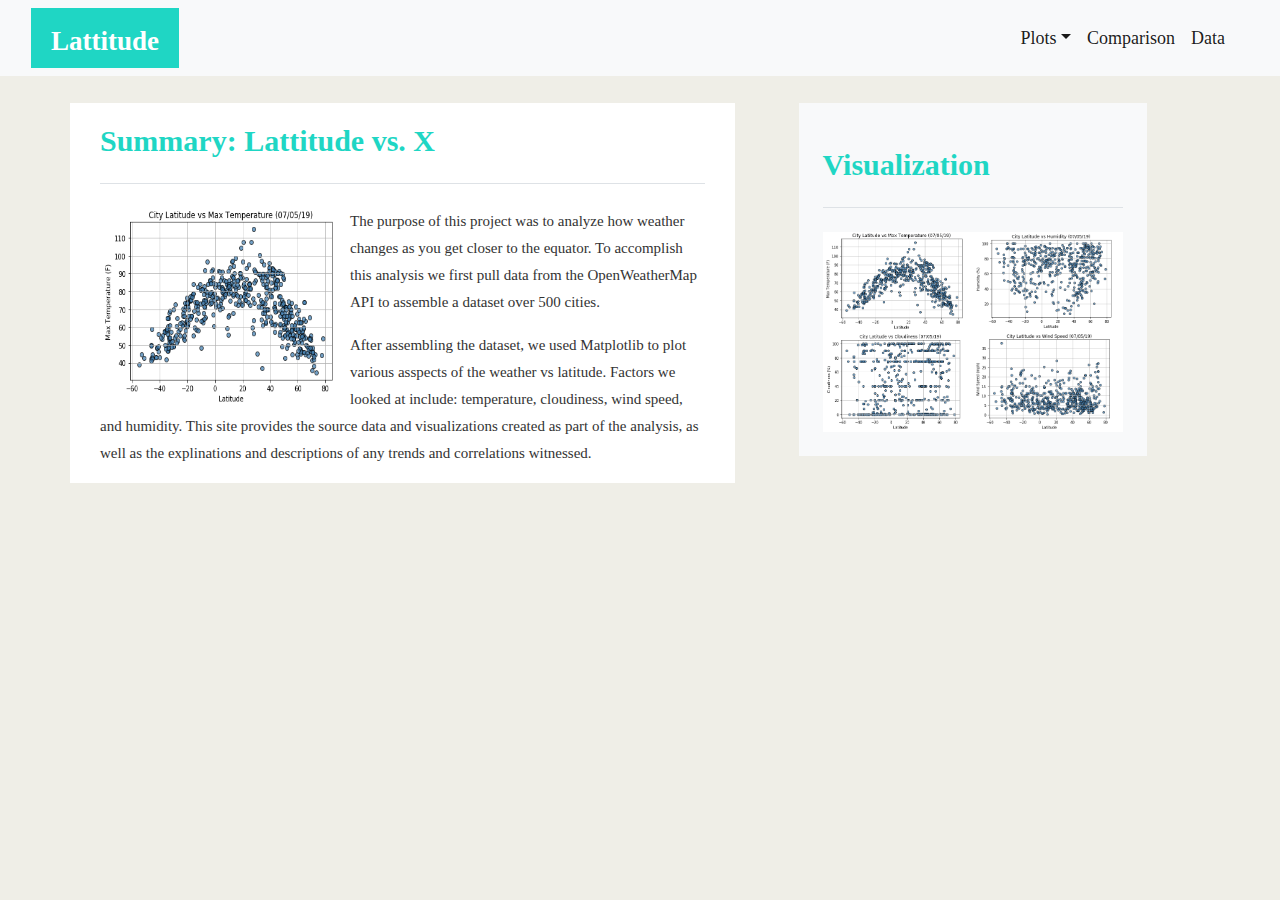
<file: index.html>
<!DOCTYPE html>
<!-- CSS Stylesheets with Relative Paths -->
<html lang="en-us">
<head>
  <meta charset="UTF-8">
  <title>Bootstrap Components</title>
  <link rel="stylesheet" href="https://stackpath.bootstrapcdn.com/bootstrap/4.3.1/css/bootstrap.min.css" integrity="sha384-ggOyR0iXCbMQv3Xipma34MD+dH/1fQ784/j6cY/iJTQUOhcWr7x9JvoRxT2MZw1T" crossorigin="anonymous">

  <script src="https://code.jquery.com/jquery-3.3.1.slim.min.js" integrity="sha384-q8i/X+965DzO0rT7abK41JStQIAqVgRVzpbzo5smXKp4YfRvH+8abtTE1Pi6jizo" crossorigin="anonymous"></script>
  <script src="https://cdnjs.cloudflare.com/ajax/libs/popper.js/1.14.7/umd/popper.min.js" integrity="sha384-UO2eT0CpHqdSJQ6hJty5KVphtPhzWj9WO1clHTMGa3JDZwrnQq4sF86dIHNDz0W1" crossorigin="anonymous"></script>
  <script src="https://stackpath.bootstrapcdn.com/bootstrap/4.3.1/js/bootstrap.min.js" integrity="sha384-JjSmVgyd0p3pXB1rRibZUAYoIIy6OrQ6VrjIEaFf/nJGzIxFDsf4x0xIM+B07jRM" crossorigin="anonymous"></script>

  <link rel="stylesheet" href="style.css">
</head>
 <!----------------------------------------Header------------------------------------------>
<body style>
    <nav class="navbar navbar-expand-lg navbar-light bg-light">
        <div class = "container-fluid">
            <a class="navbar-brand" href="index.html">Lattitude</a>
            <div class="navbar-nav navbar right">
                <ul class="navbar-nav">
                    <li class= "nav-item dropdown active">
                        <a class="nav-link dropdown-toggle" href="plots.html" id="navbarDropdown" role="button" data-toggle="dropdown" aria-haspopup="true" aria-expanded="false">Plots</a>
                        <div class="dropdown-menu" aria-labelledby="navbarDropdown">
                            <a class="dropdown-item" href="vsMaxTemp.html">Max Temperature</a>
                            <a class="dropdown-item" href="vsHumidity.html">Humidity</a>
                            <a class="dropdown-item" href="vsCloudiness.html">Cloudiness</a>
                            <a class="dropdown-item" href="vsWindSpeed.html">Wind Speed</a>
                        </div>
                    </li>
        
                    <li class="nav-item active">
                        <a class="nav-link" href="Comparison.html">Comparison</a>
                    </li>
        
                    <li class="nav-item active">
                        <a class="nav-link" href="Data.html">Data</a>
                    </li>
        
                </ul>
            </div>
        </div>
    </nav>
    <br>
 <!----------------------------------------Body------------------------------------------>
<main role="main" class="container">
    <div class="row justify-content-around">
        <div class="col-md-7" blog-main style="background-color:white;">
            <div class="col big-box">
                <h1 class="pb-4 mb-4 border-bottom">
                    <b>Summary: Lattitude vs. X</b>
                </h1>
                <img src="ss1.png" align="left" width="250" height="200"> 
                <p>The purpose of this project was to analyze how weather changes as you get closer to the equator. To accomplish this analysis we first pull data from the OpenWeatherMap API to assemble a dataset over 500 cities.</p>
                <p>After assembling the dataset, we used Matplotlib to plot various asspects of the weather vs latitude. Factors we looked at include: temperature, cloudiness, wind speed, and humidity. This site provides the source data and visualizations created as part of the analysis, as well as the explinations and descriptions of any trends and correlations witnessed.</p>
            </div>
        </div>
        <div class="col-md-5" style="background-color:#efeee7;">
            <div class="row justify-content-around">
                <div class="p-4 mb-3 bg-light" style="background-color:white">
                    <h1 class="pb-4 mb-4 border-bottom">
                        <b>Visualization</b>
                    </h1>
                        <a href="vsMaxTemp.html">
                            <img src="ss1.png" align="left" width="150" height="100">
                        </a>
                        <a href="vsHumidity.html">
                            <img src="ss2.png" align="left" width="150" height="100">
                        </a>
                        <br>
                        <a href="vsCloudiness.html">
                            <img src="ss3.png" align="left" width="150" height="100">
                        </a>
                        <br>
                        <a href="vsWindSpeed.html">
                            <img src="ss4.png" align="left" width="150" height="100">
                        </a>
                </div>
            </div>
        </div>   
    </div>     
    
</main>
</body>
</html>
</file>
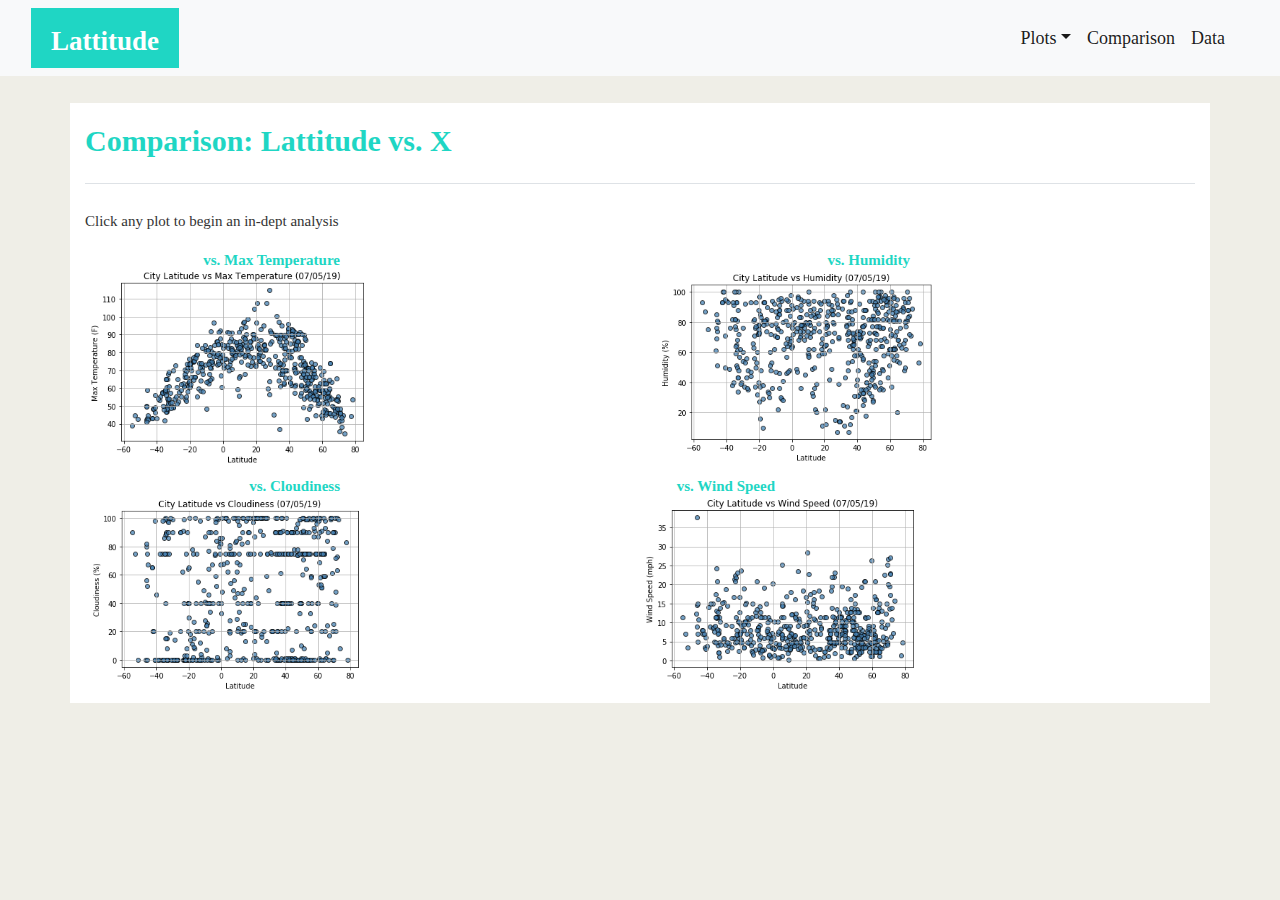
<file: Comparison.html>
<!DOCTYPE html>
<!-- CSS Stylesheets with Relative Paths -->
<html lang="en-us">
<head>
  <meta charset="UTF-8">
  <title>Bootstrap Components</title>
  <link rel="stylesheet" href="https://stackpath.bootstrapcdn.com/bootstrap/4.3.1/css/bootstrap.min.css" integrity="sha384-ggOyR0iXCbMQv3Xipma34MD+dH/1fQ784/j6cY/iJTQUOhcWr7x9JvoRxT2MZw1T" crossorigin="anonymous">

  <script src="https://code.jquery.com/jquery-3.3.1.slim.min.js" integrity="sha384-q8i/X+965DzO0rT7abK41JStQIAqVgRVzpbzo5smXKp4YfRvH+8abtTE1Pi6jizo" crossorigin="anonymous"></script>
  <script src="https://cdnjs.cloudflare.com/ajax/libs/popper.js/1.14.7/umd/popper.min.js" integrity="sha384-UO2eT0CpHqdSJQ6hJty5KVphtPhzWj9WO1clHTMGa3JDZwrnQq4sF86dIHNDz0W1" crossorigin="anonymous"></script>
  <script src="https://stackpath.bootstrapcdn.com/bootstrap/4.3.1/js/bootstrap.min.js" integrity="sha384-JjSmVgyd0p3pXB1rRibZUAYoIIy6OrQ6VrjIEaFf/nJGzIxFDsf4x0xIM+B07jRM" crossorigin="anonymous"></script>

  <link rel="stylesheet" href="style.css">
</head>

<body style>
        <nav class="navbar navbar-expand-lg navbar-light bg-light">
                <div class = "container-fluid">
                    <a class="navbar-brand" href="index.html">Lattitude</a>
                    <div class="navbar-nav navbar right">
                        <ul class="navbar-nav">
                            <li class= "nav-item dropdown active">
                                <a class="nav-link dropdown-toggle" href="plots.html" id="navbarDropdown" role="button" data-toggle="dropdown" aria-haspopup="true" aria-expanded="false">Plots</a>
                                <div class="dropdown-menu" aria-labelledby="navbarDropdown">
                                    <a class="dropdown-item" href="vsMaxTemp.html">Max Temperature</a>
                                    <a class="dropdown-item" href="vsHumidity.html">Humidity</a>
                                    <a class="dropdown-item" href="vsCloudiness.html">Cloudiness</a>
                                    <a class="dropdown-item" href="vsWindSpeed.html">Wind Speed</a>
                                </div>
                            </li>
                
                            <li class="nav-item active">
                                <a class="nav-link" href="Comparison.html">Comparison</a>
                            </li>
                
                            <li class="nav-item active">
                                <a class="nav-link" href="Data.html">Data</a>
                            </li>
                
                        </ul>
                    </div>
                </div>
            </nav>
            <br>




    <main role="main" class="container">
            <div class="row">
                <div class="col-md-12" blog-main style="background-color:white;">
                    <h1 class="pb-4 mb-4 border-bottom">
                        <b>Comparison: Lattitude vs. X</b>
                    </h1>
                    <p>Click any plot to begin an in-dept analysis</p>
                    <div class="row">
                        <div class="col-md-6">
                            <div class=row>
                                <h2 class="col-md-6">
                                    <b>vs. Max Temperature</b>
                                    <br>
                                    <a href="vsMaxTemp.html"><img src="ss1.png" align="center" width="300" height="200"></a>
                                </h2>
                            </div>
                        </div>  
                        <div class="col-md-6">
                            <div class="row">
                                <h2 class="col-md-6">
                                    <b>vs. Humidity</b>
                                    <br>
                                    <a href="vsHumidity.html"><img src="ss2.png" width="300" height="200"></a>
                                </h2>
                                              
                            </div>
                        </div> 
                    </div>
                    <div class="row">
                        <div class="col-md-6">
                            <div class="row">
                                <h2 class="col-md-6">
                                    <b>vs. Cloudiness</b>
                                    <br>
                                    <a href="vsCloudiness.html"><img src="ss3.png" width="300" height="200"></a>
                                </h2>
                                                              
                            </div>
                        </div class="col-md-6"> 
                            <div class="row">
                                <h2 class="col-md-6">
                                    <b>vs. Wind Speed</b>
                                    <br>
                                    <a href="vsWindSpeed.html"><img src="ss4.png" width="300" height="200"></a>
                                </h2>
                                
                            </div>
                        </div>
                    </div>    
                </div>
            </div>
    </main>






</body>
</file>
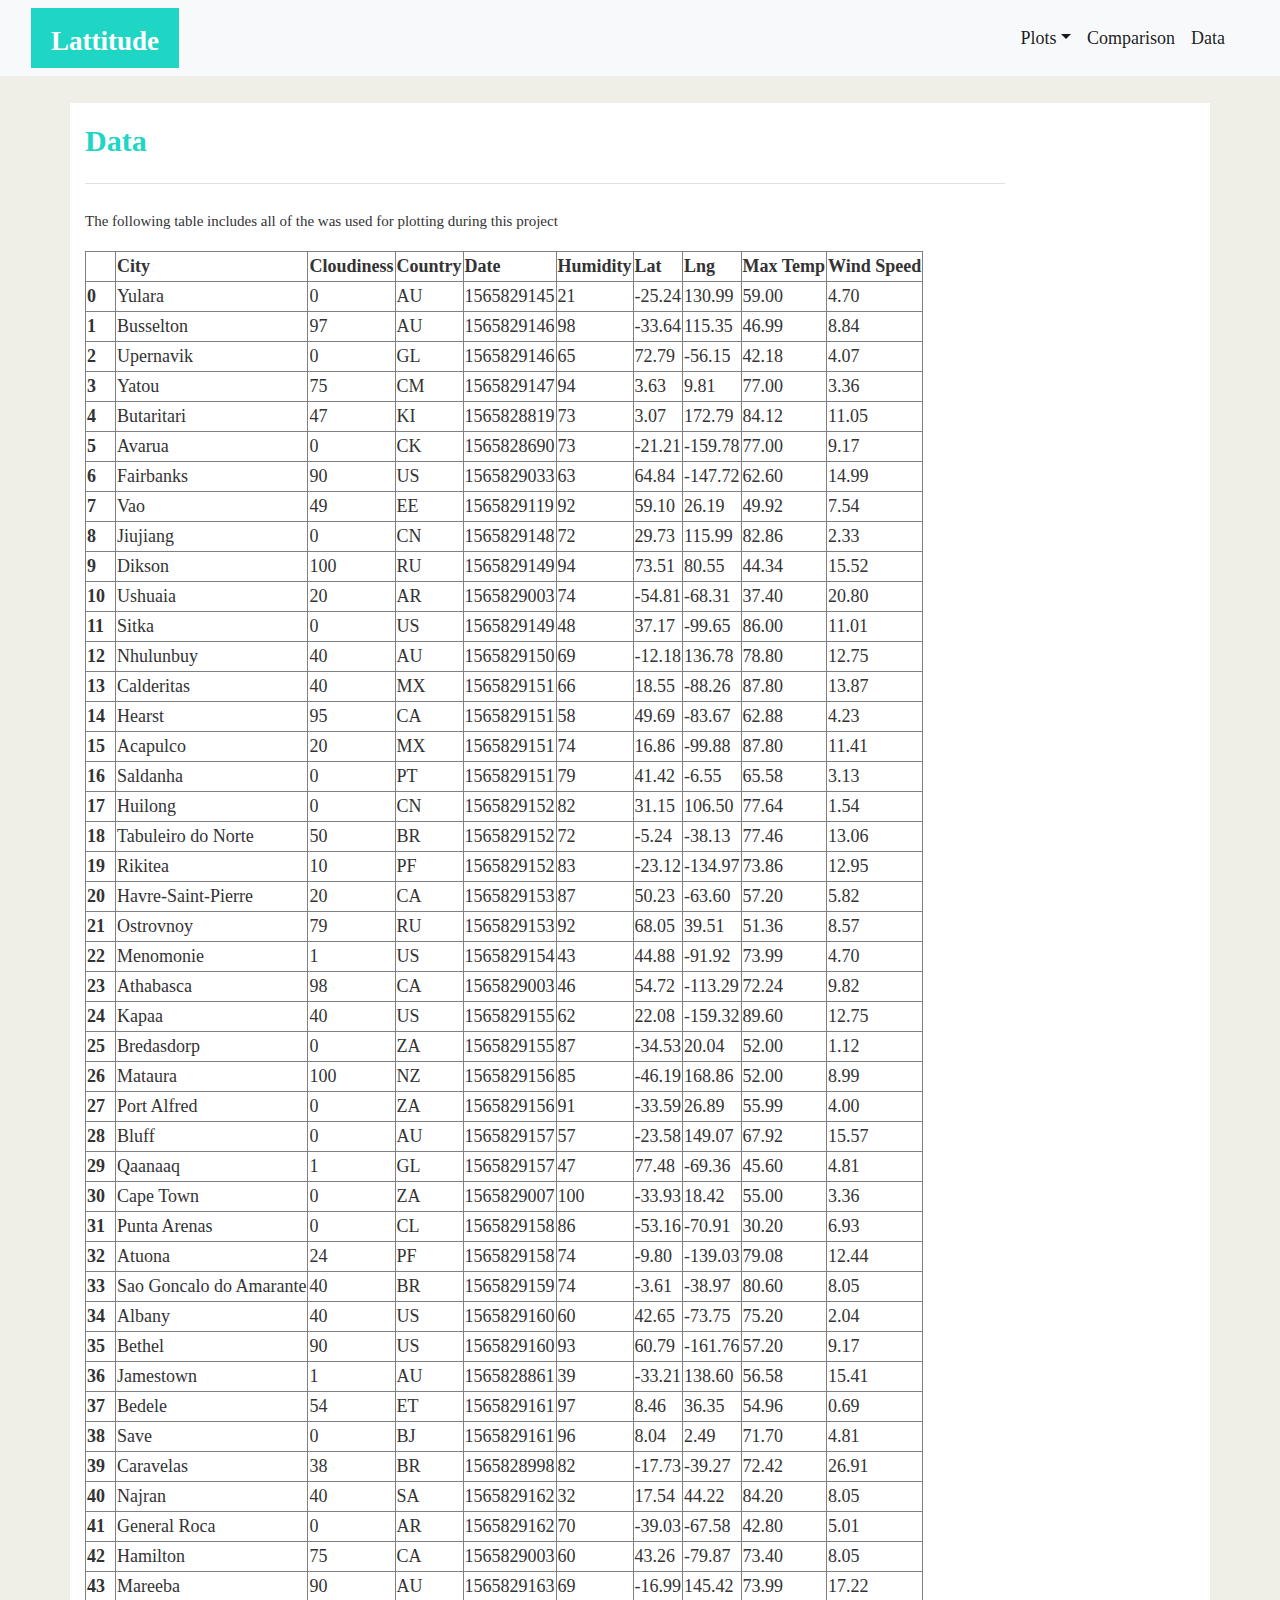
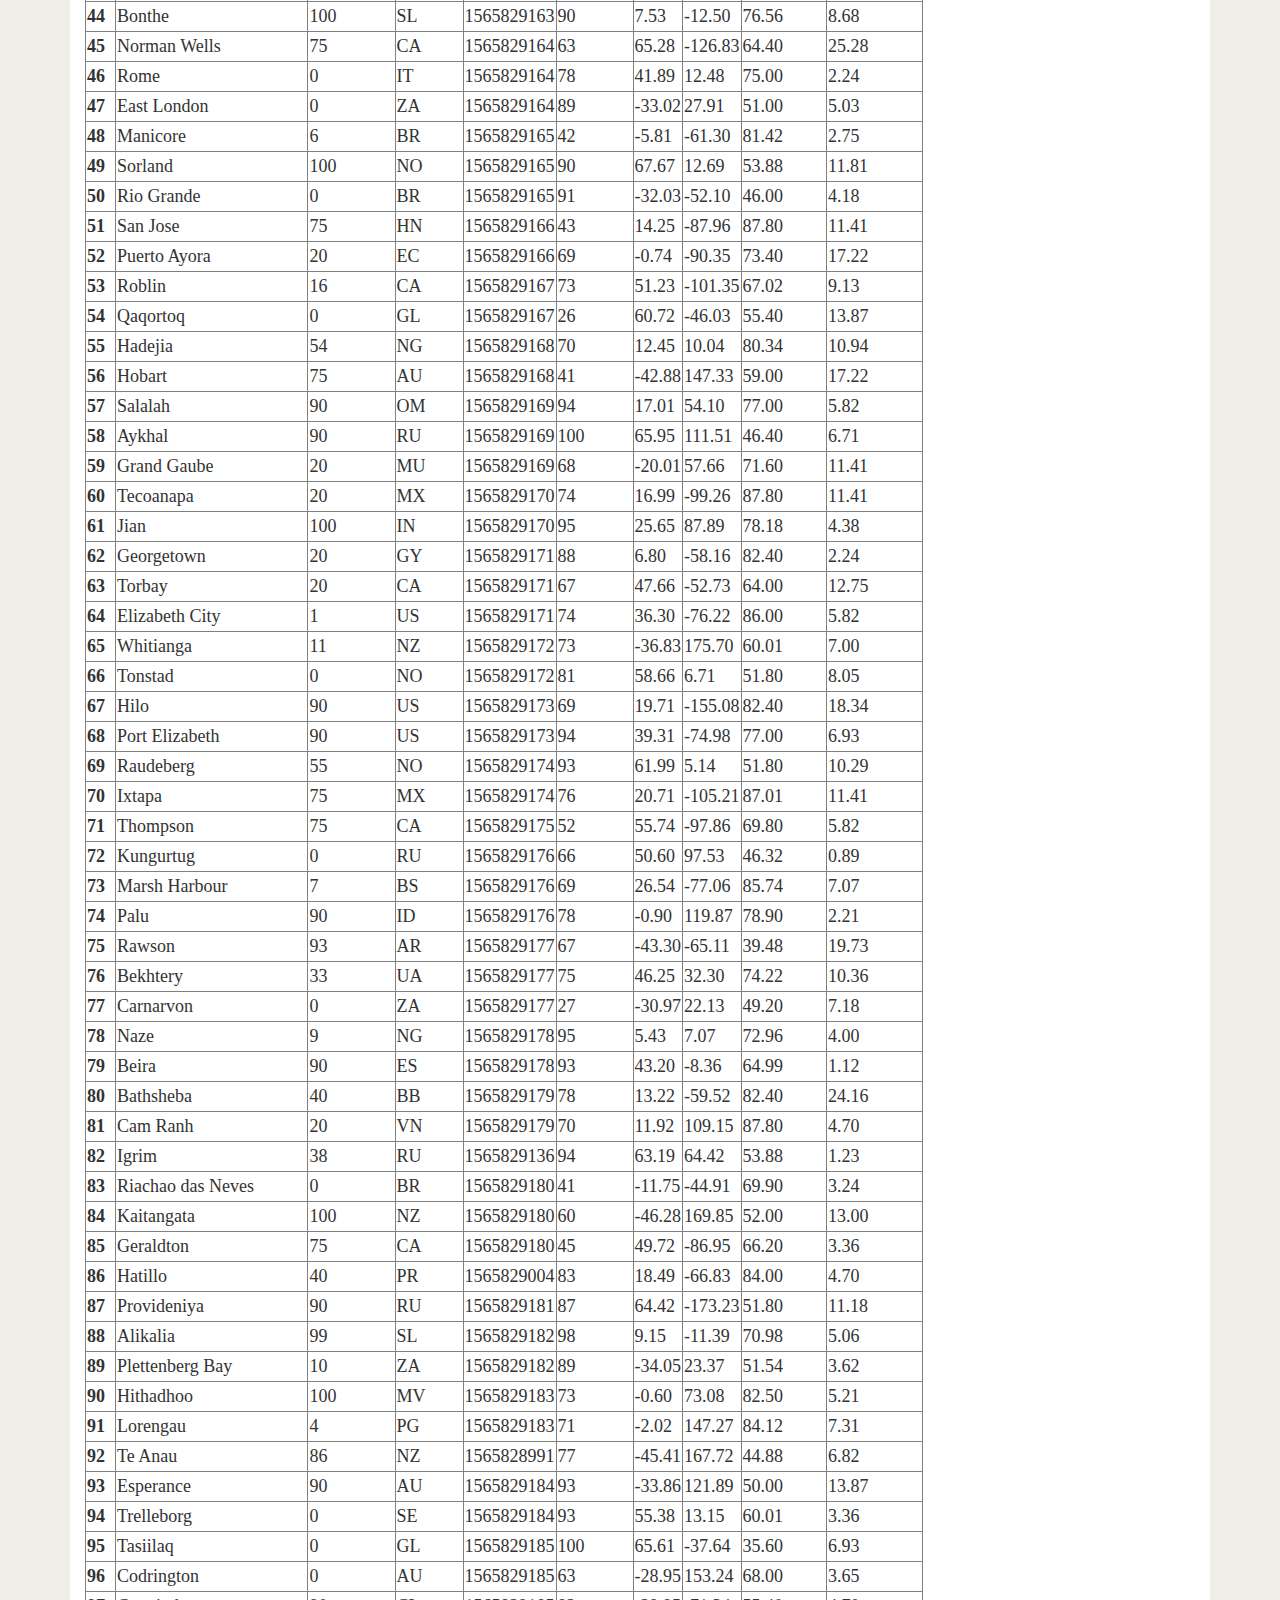
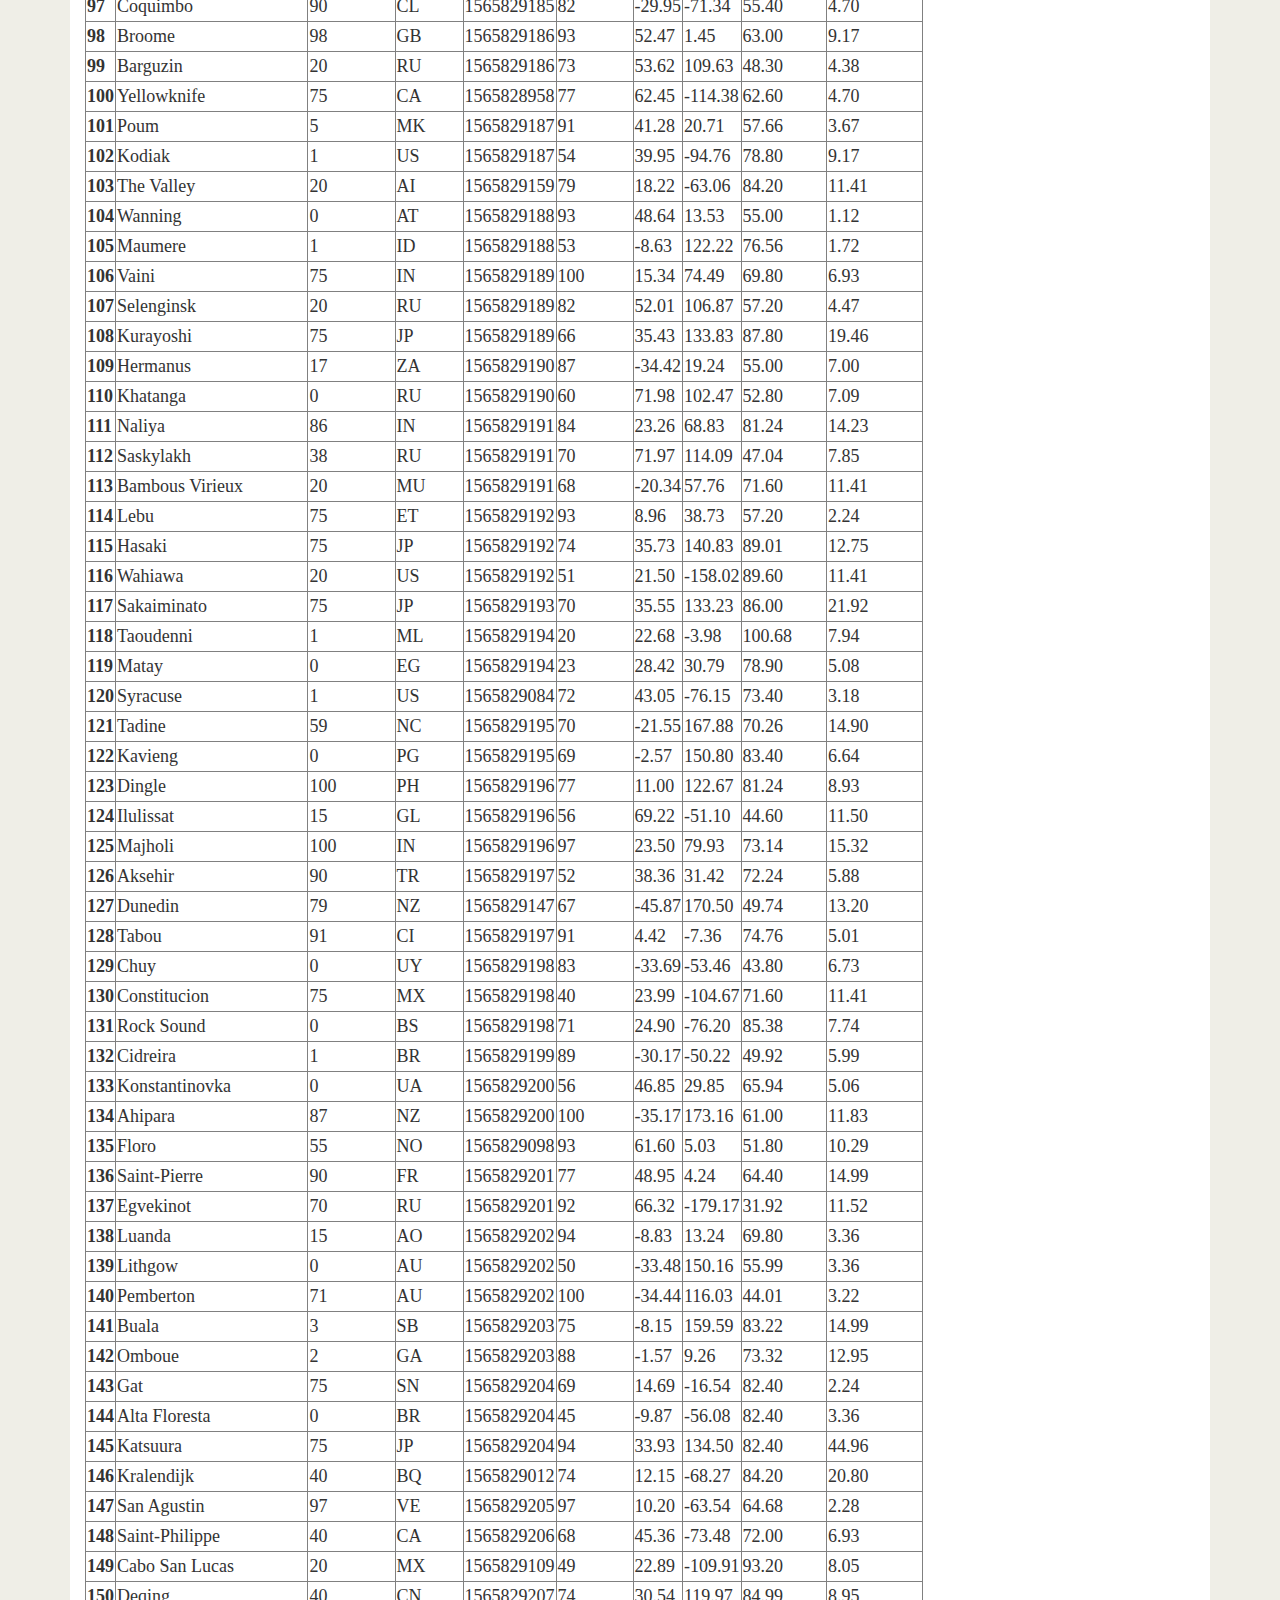
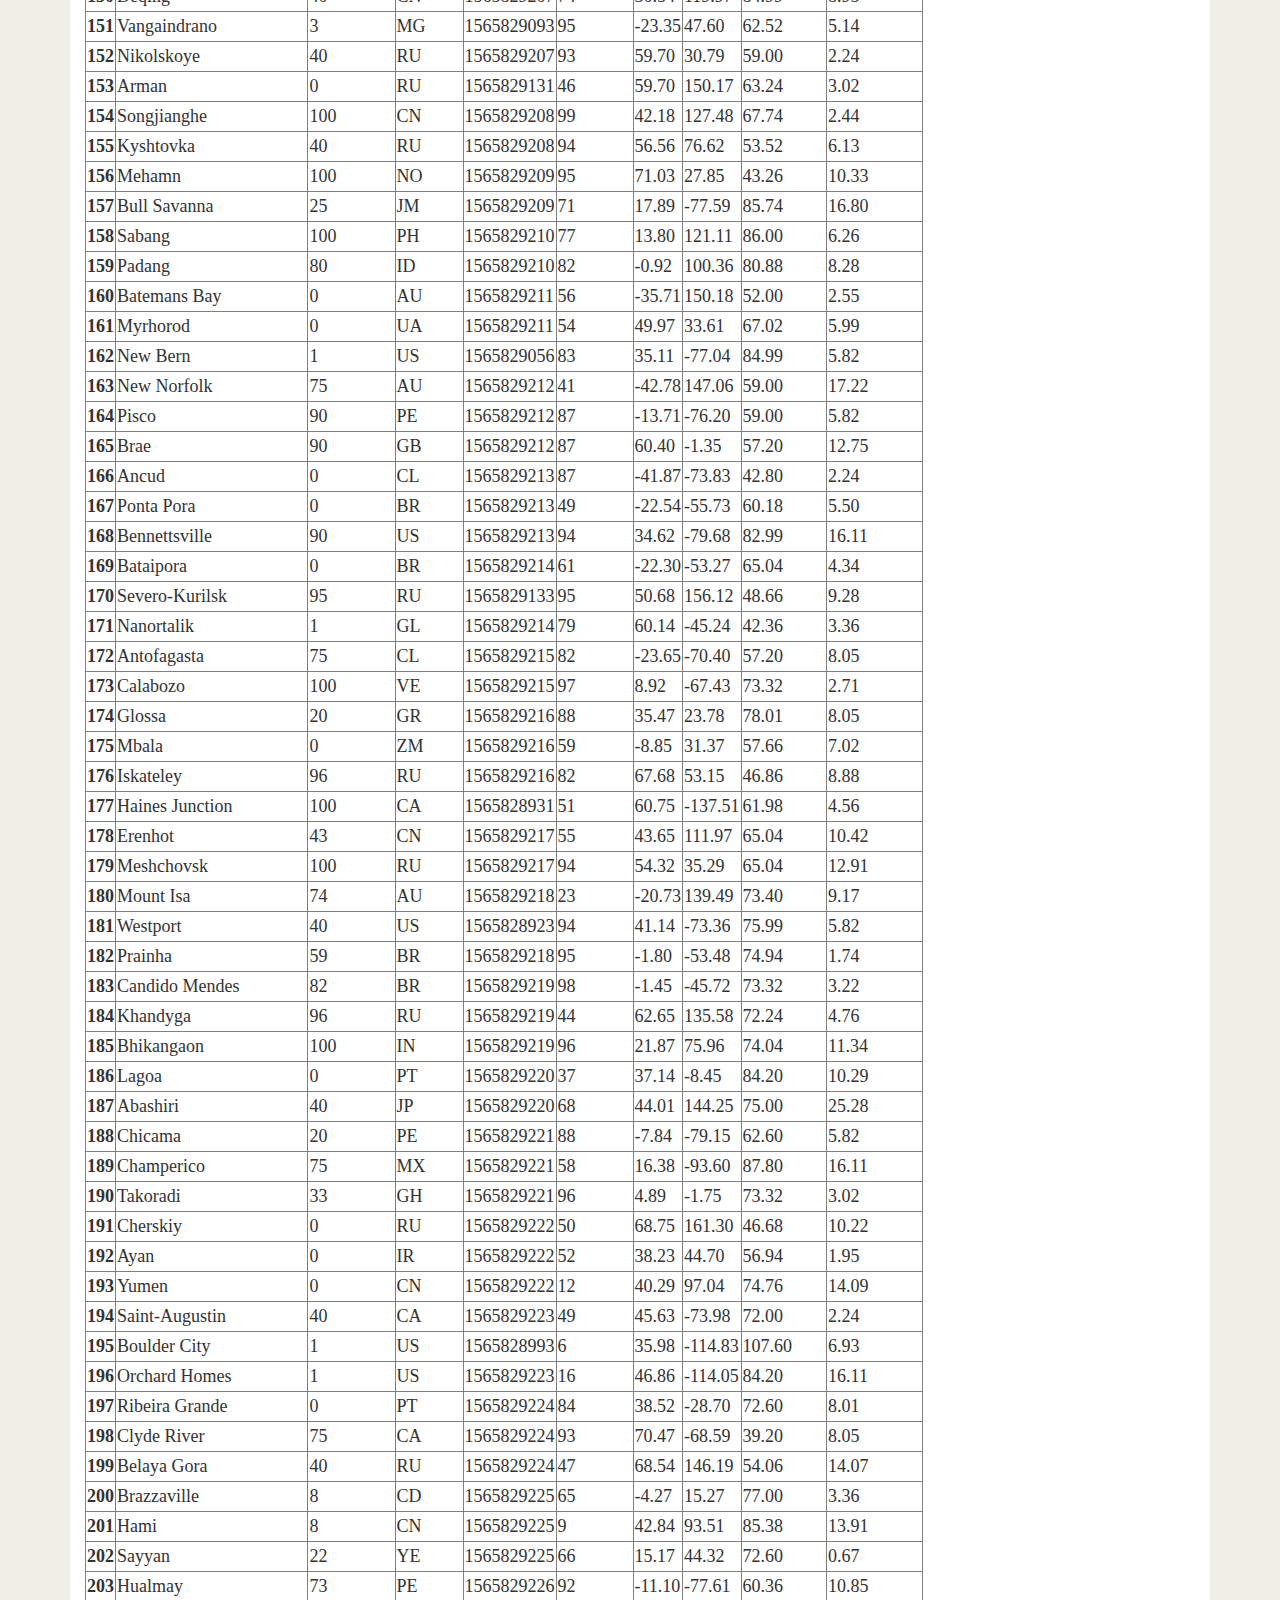
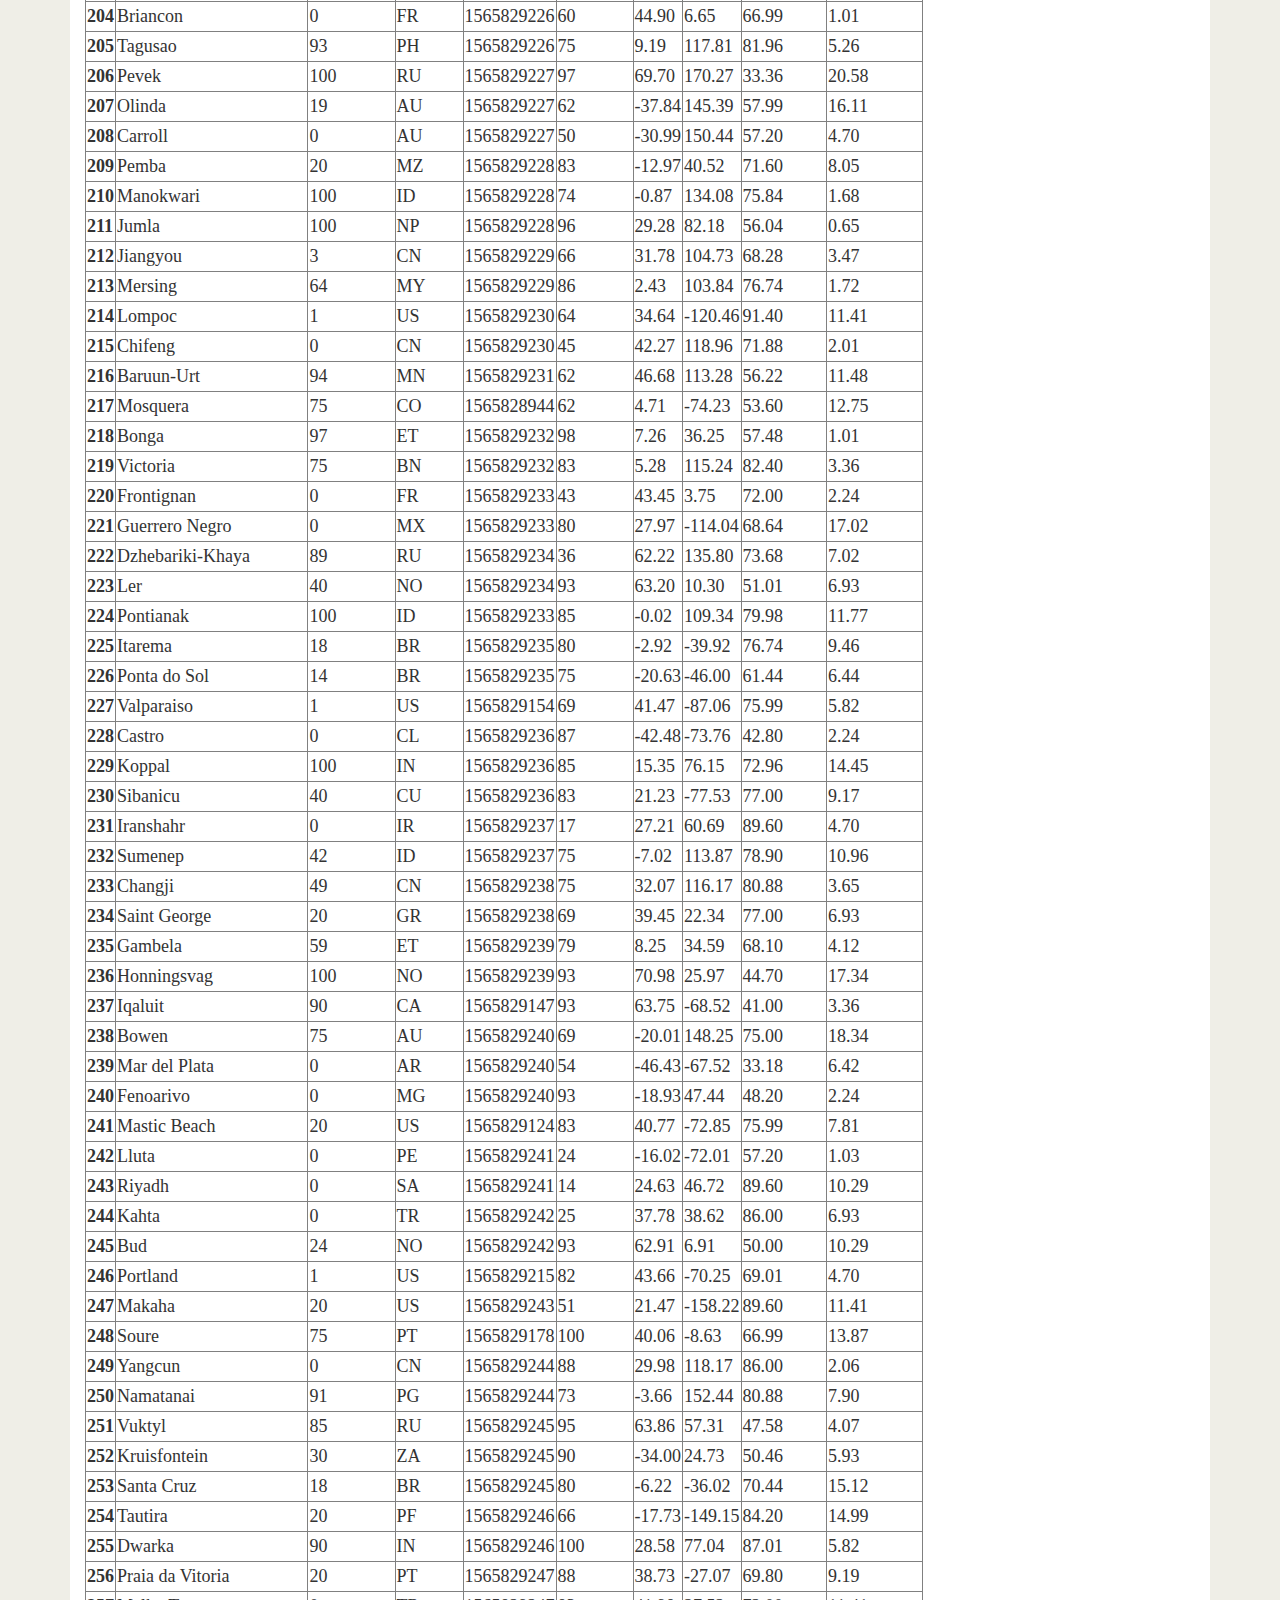
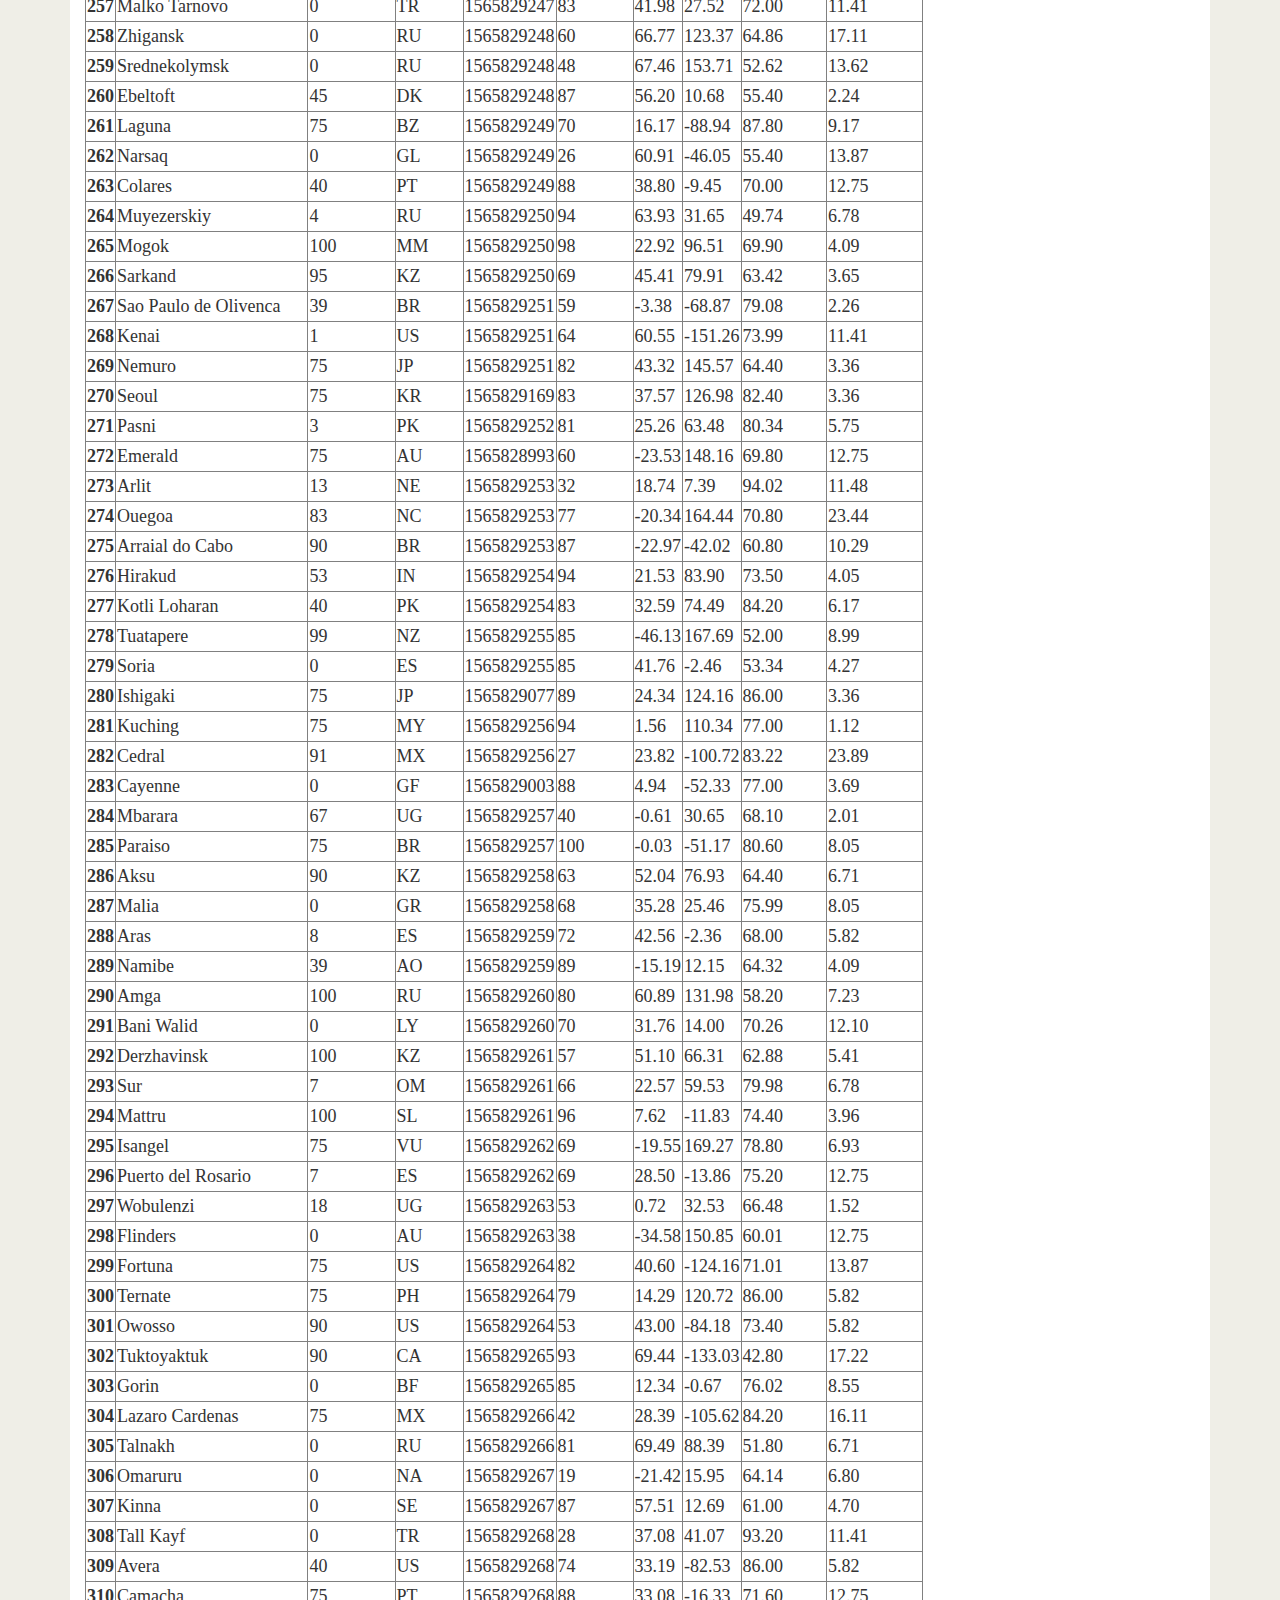
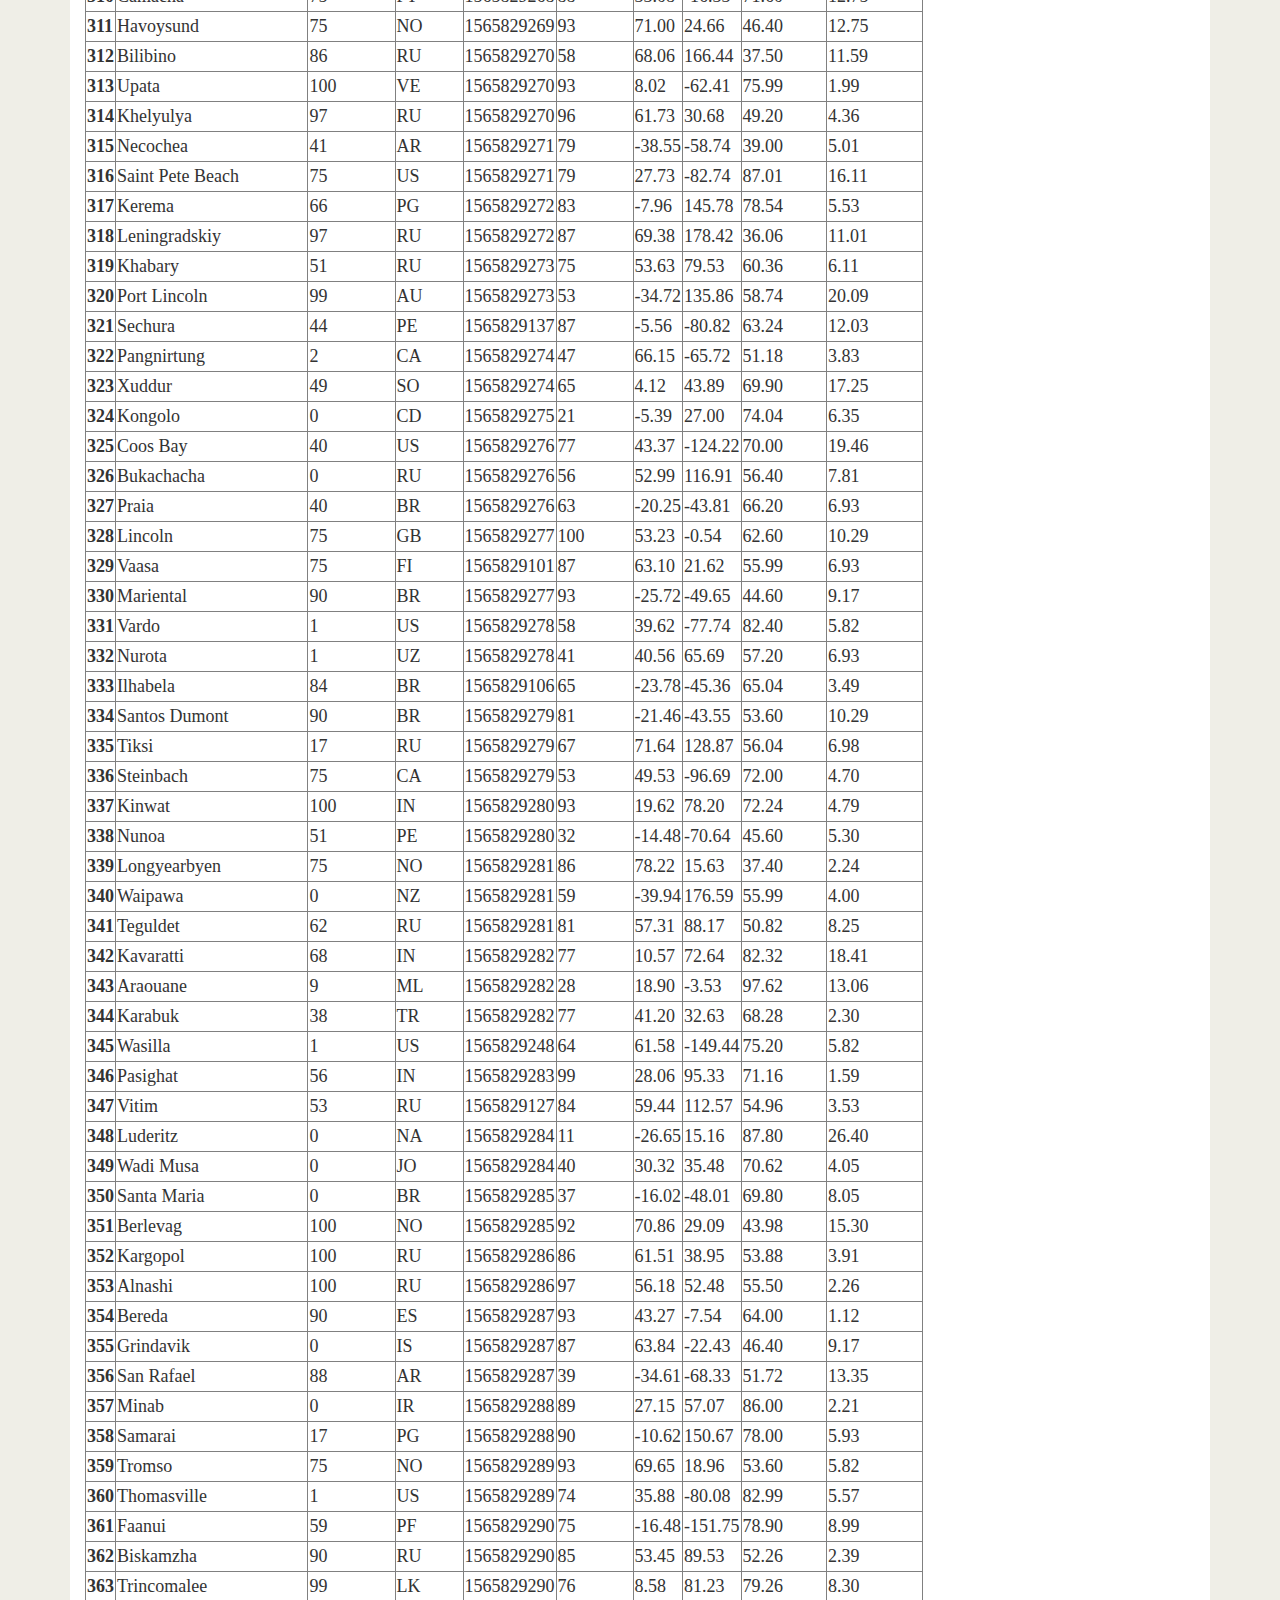
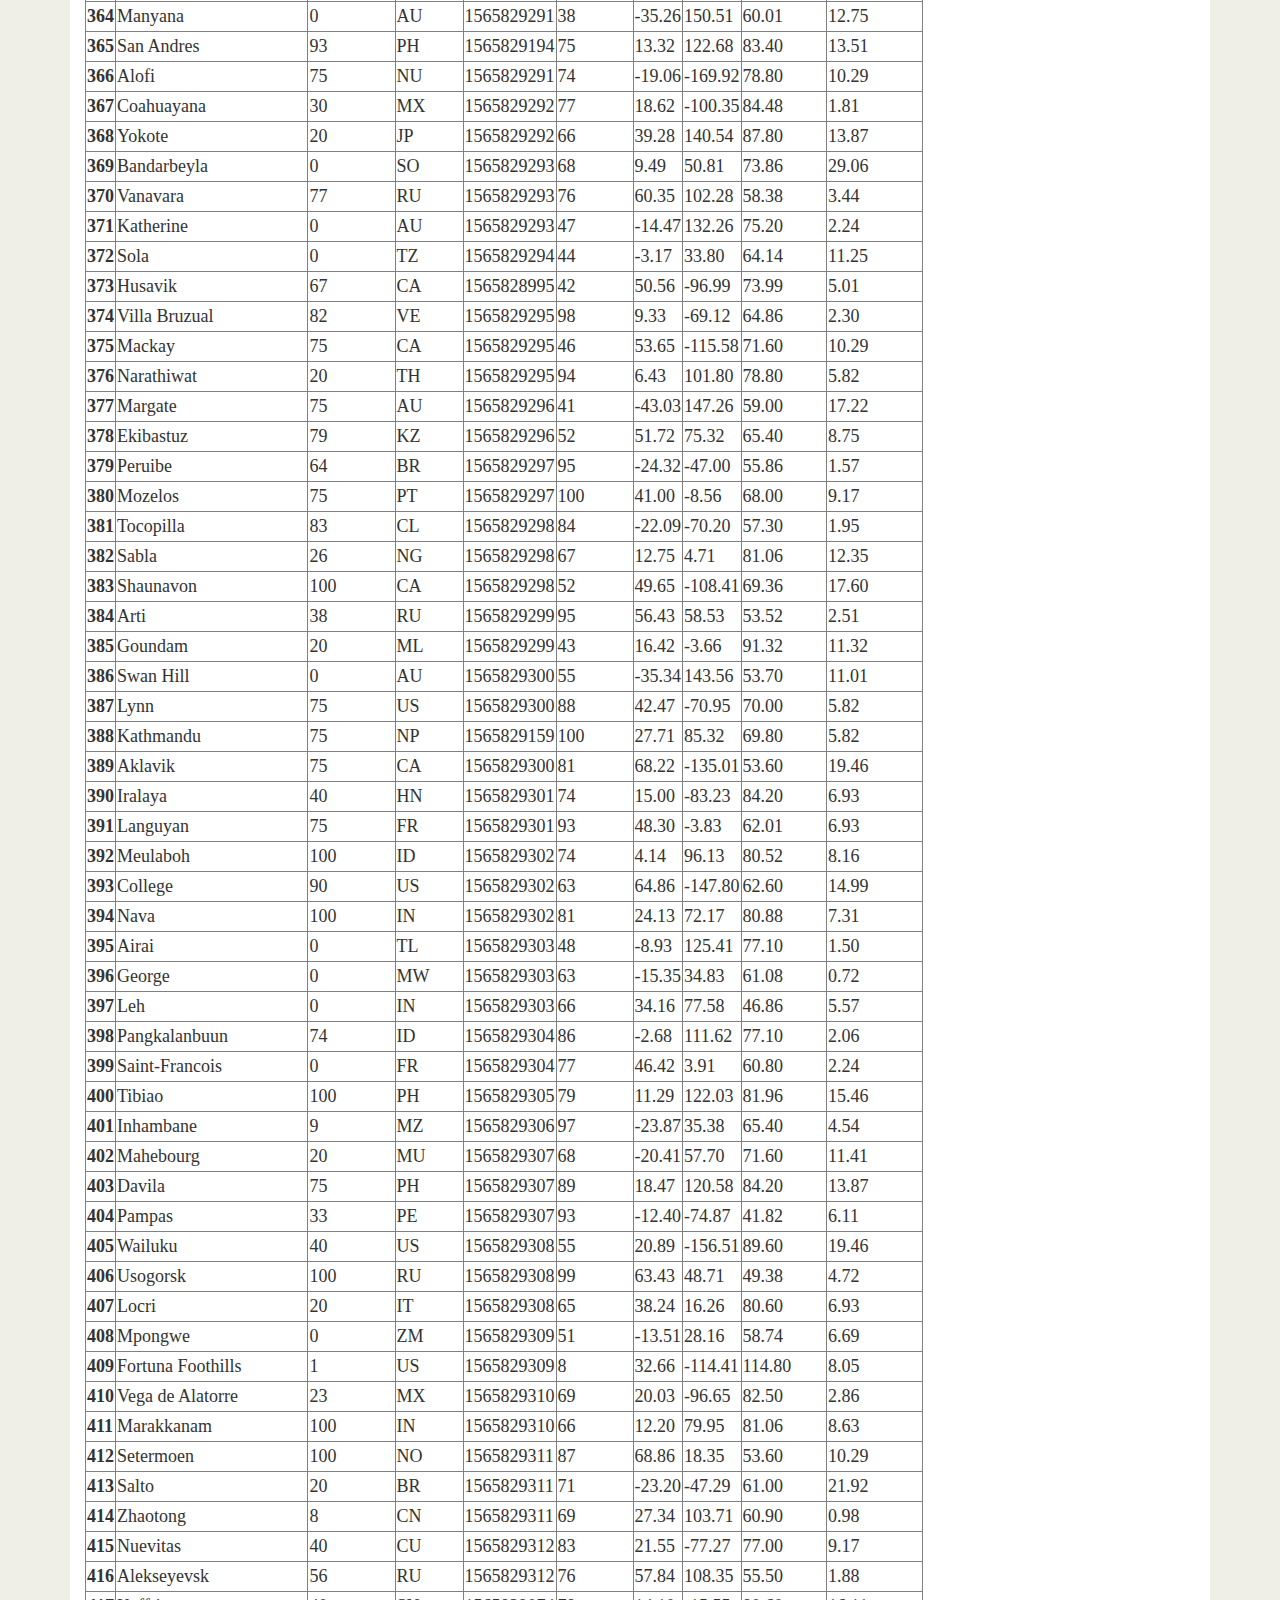
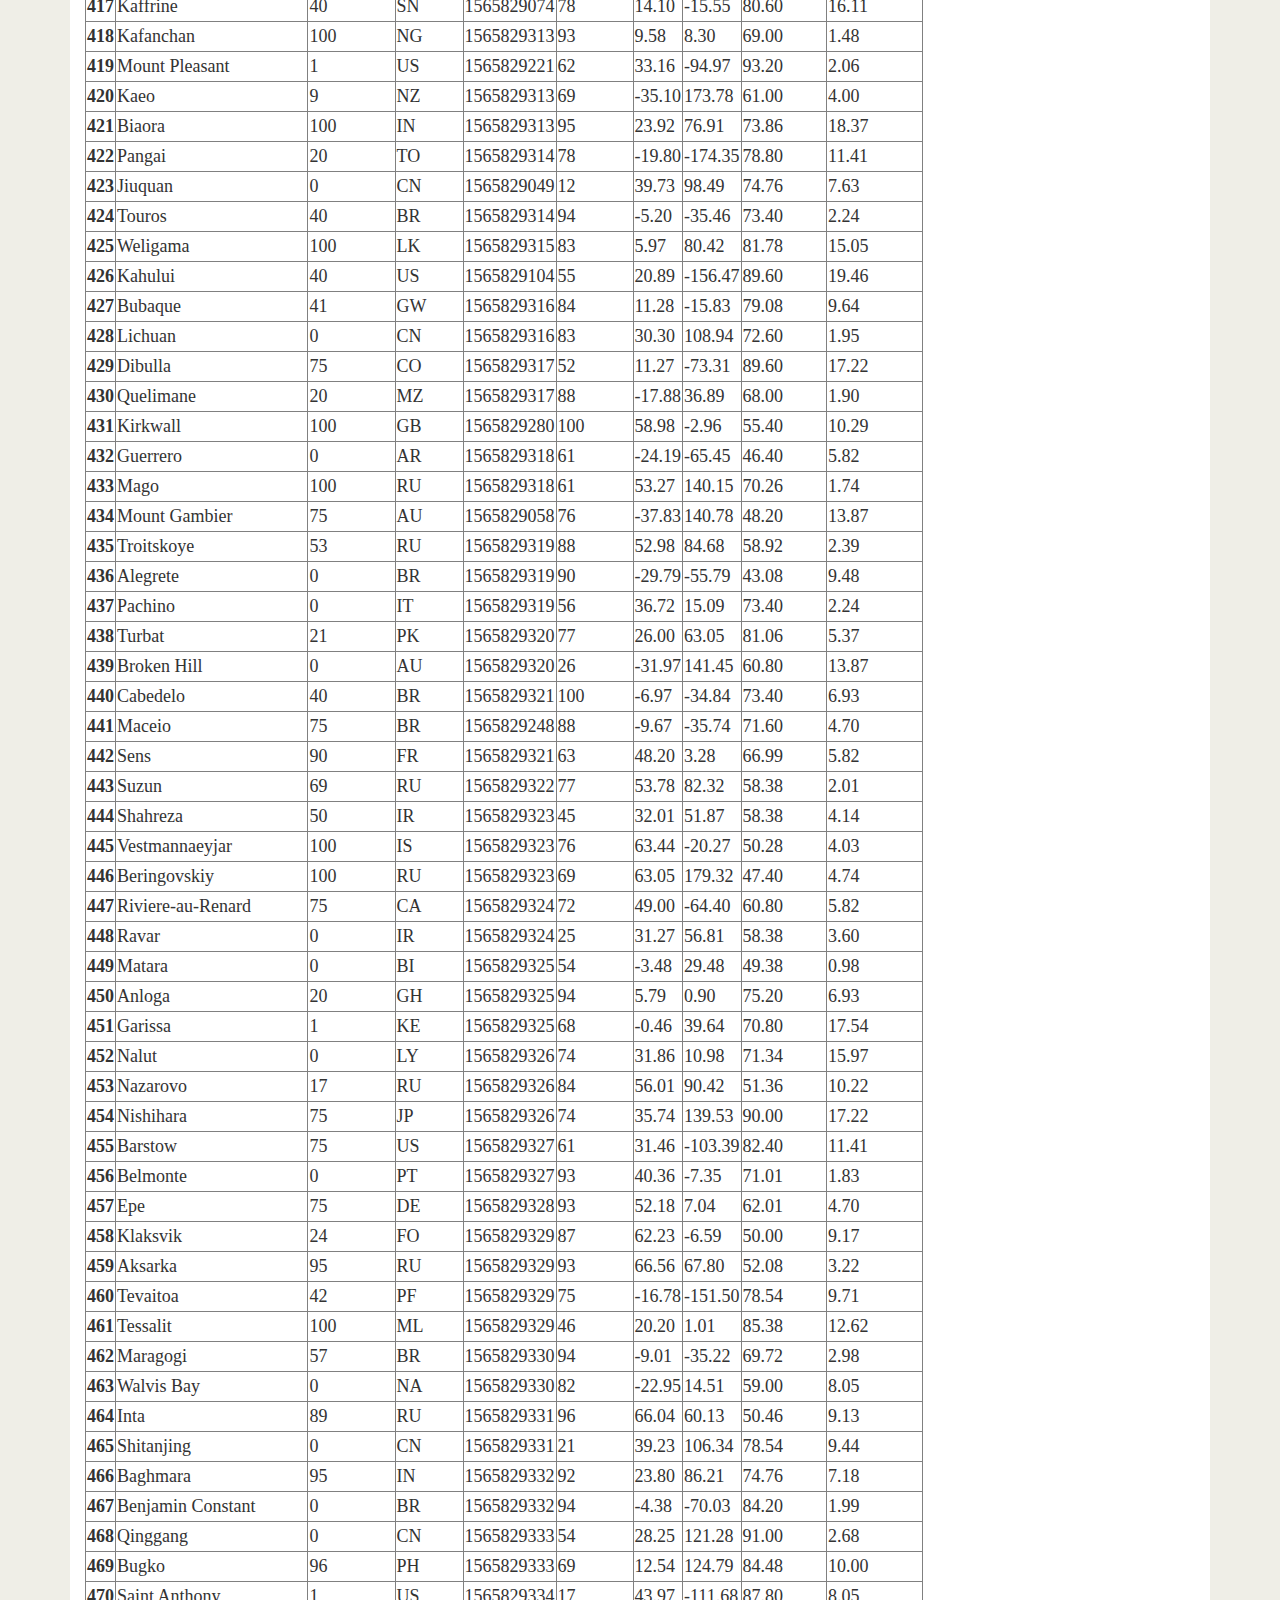
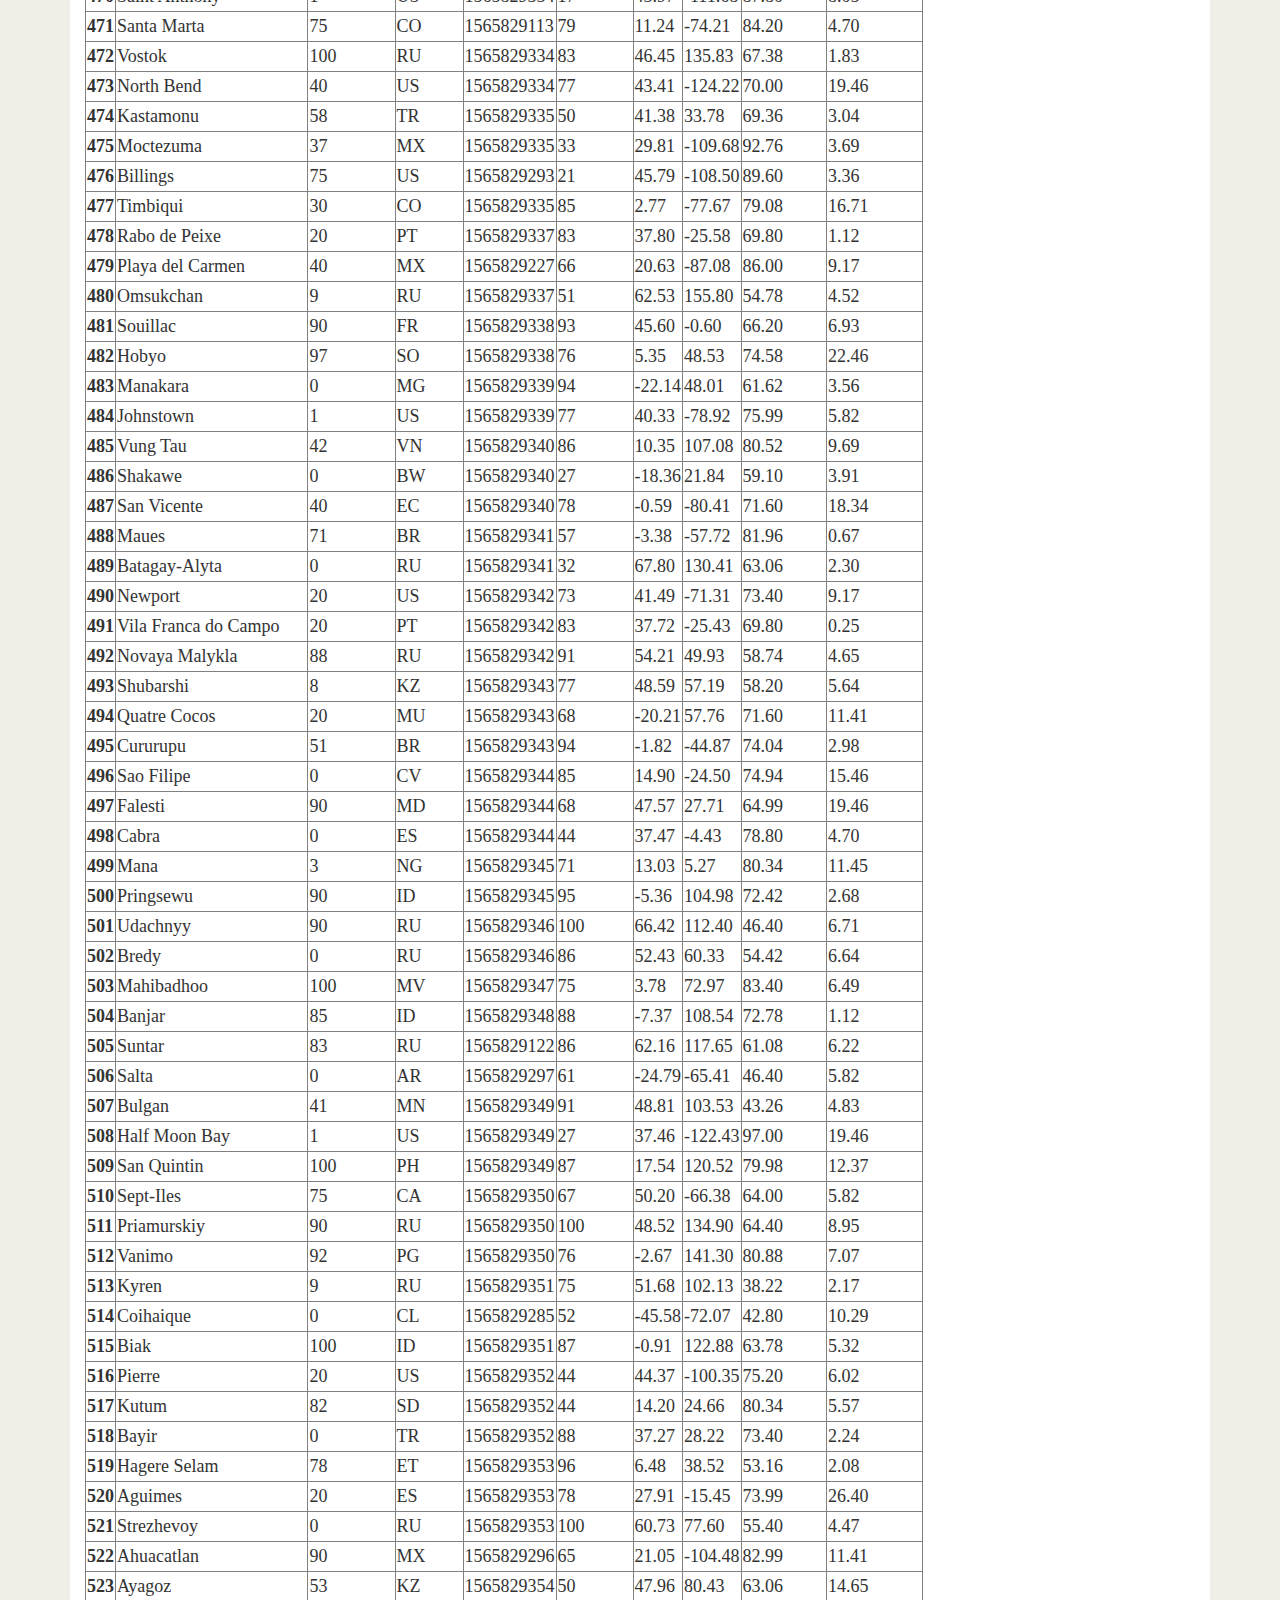
<file: Data.html>
<!DOCTYPE html>
<!-- CSS Stylesheets with Relative Paths -->
<html lang="en-us">
<head>
  <meta charset="UTF-8">
  <title>Bootstrap Components</title>
  <link rel="stylesheet" href="https://stackpath.bootstrapcdn.com/bootstrap/4.3.1/css/bootstrap.min.css" integrity="sha384-ggOyR0iXCbMQv3Xipma34MD+dH/1fQ784/j6cY/iJTQUOhcWr7x9JvoRxT2MZw1T" crossorigin="anonymous">

  <script src="https://code.jquery.com/jquery-3.3.1.slim.min.js" integrity="sha384-q8i/X+965DzO0rT7abK41JStQIAqVgRVzpbzo5smXKp4YfRvH+8abtTE1Pi6jizo" crossorigin="anonymous"></script>
  <script src="https://cdnjs.cloudflare.com/ajax/libs/popper.js/1.14.7/umd/popper.min.js" integrity="sha384-UO2eT0CpHqdSJQ6hJty5KVphtPhzWj9WO1clHTMGa3JDZwrnQq4sF86dIHNDz0W1" crossorigin="anonymous"></script>
  <script src="https://stackpath.bootstrapcdn.com/bootstrap/4.3.1/js/bootstrap.min.js" integrity="sha384-JjSmVgyd0p3pXB1rRibZUAYoIIy6OrQ6VrjIEaFf/nJGzIxFDsf4x0xIM+B07jRM" crossorigin="anonymous"></script>

  <link rel="stylesheet" href="style.css">
</head>

<body style>
    <nav class="navbar navbar-expand-lg navbar-light bg-light">
                <div class = "container-fluid">
                    <a class="navbar-brand" href="index.html">Lattitude</a>
                    <div class="navbar-nav navbar right">
                        <ul class="navbar-nav">
                            <li class= "nav-item dropdown active">
                                <a class="nav-link dropdown-toggle" href="plots.html" id="navbarDropdown" role="button" data-toggle="dropdown" aria-haspopup="true" aria-expanded="false">Plots</a>
                                <div class="dropdown-menu" aria-labelledby="navbarDropdown">
                                    <a class="dropdown-item" href="vsMaxTemp.html">Max Temperature</a>
                                    <a class="dropdown-item" href="vsHumidity.html">Humidity</a>
                                    <a class="dropdown-item" href="vsCloudiness.html">Cloudiness</a>
                                    <a class="dropdown-item" href="vsWindSpeed.html">Wind Speed</a>
                                </div>
                            </li>
                
                            <li class="nav-item active">
                                <a class="nav-link" href="Comparison.html">Comparison</a>
                            </li>
                
                            <li class="nav-item active">
                                <a class="nav-link" href="Data.html">Data</a>
                            </li>
                
                        </ul>
                    </div>
                </div>
    </nav>
    <br>
    <main role="main" class="container">
            <div class="row">
                <div class="col-md-10" blog-main style="background-color:white;">
                    <h1 class="pb-4 mb-4 border-bottom"><b>Data</b></h1>
                    <p>The following table includes all of the was used for plotting during this project</p>
                        <table border="1" class="dataframe">
                                <thead>
                                <tr style="text-align: left;">
                                    <th></th>
                                    <th>City</th>
                                    <th>Cloudiness</th>
                                    <th>Country</th>
                                    <th>Date</th>
                                    <th>Humidity</th>
                                    <th>Lat</th>
                                    <th>Lng</th>
                                    <th>Max Temp</th>
                                    <th>Wind Speed</th>
                                </tr>
                                </thead>
                                <tbody>
                                <tr>
                                    <th>0</th>
                                    <td>Yulara</td>
                                    <td>0</td>
                                    <td>AU</td>
                                    <td>1565829145</td>
                                    <td>21</td>
                                    <td>-25.24</td>
                                    <td>130.99</td>
                                    <td>59.00</td>
                                    <td>4.70</td>
                                </tr>
                                <tr>
                                    <th>1</th>
                                    <td>Busselton</td>
                                    <td>97</td>
                                    <td>AU</td>
                                    <td>1565829146</td>
                                    <td>98</td>
                                    <td>-33.64</td>
                                    <td>115.35</td>
                                    <td>46.99</td>
                                    <td>8.84</td>
                                </tr>
                                <tr>
                                    <th>2</th>
                                    <td>Upernavik</td>
                                    <td>0</td>
                                    <td>GL</td>
                                    <td>1565829146</td>
                                    <td>65</td>
                                    <td>72.79</td>
                                    <td>-56.15</td>
                                    <td>42.18</td>
                                    <td>4.07</td>
                                </tr>
                                <tr>
                                    <th>3</th>
                                    <td>Yatou</td>
                                    <td>75</td>
                                    <td>CM</td>
                                    <td>1565829147</td>
                                    <td>94</td>
                                    <td>3.63</td>
                                    <td>9.81</td>
                                    <td>77.00</td>
                                    <td>3.36</td>
                                </tr>
                                <tr>
                                    <th>4</th>
                                    <td>Butaritari</td>
                                    <td>47</td>
                                    <td>KI</td>
                                    <td>1565828819</td>
                                    <td>73</td>
                                    <td>3.07</td>
                                    <td>172.79</td>
                                    <td>84.12</td>
                                    <td>11.05</td>
                                </tr>
                                <tr>
                                    <th>5</th>
                                    <td>Avarua</td>
                                    <td>0</td>
                                    <td>CK</td>
                                    <td>1565828690</td>
                                    <td>73</td>
                                    <td>-21.21</td>
                                    <td>-159.78</td>
                                    <td>77.00</td>
                                    <td>9.17</td>
                                </tr>
                                <tr>
                                    <th>6</th>
                                    <td>Fairbanks</td>
                                    <td>90</td>
                                    <td>US</td>
                                    <td>1565829033</td>
                                    <td>63</td>
                                    <td>64.84</td>
                                    <td>-147.72</td>
                                    <td>62.60</td>
                                    <td>14.99</td>
                                </tr>
                                <tr>
                                    <th>7</th>
                                    <td>Vao</td>
                                    <td>49</td>
                                    <td>EE</td>
                                    <td>1565829119</td>
                                    <td>92</td>
                                    <td>59.10</td>
                                    <td>26.19</td>
                                    <td>49.92</td>
                                    <td>7.54</td>
                                </tr>
                                <tr>
                                    <th>8</th>
                                    <td>Jiujiang</td>
                                    <td>0</td>
                                    <td>CN</td>
                                    <td>1565829148</td>
                                    <td>72</td>
                                    <td>29.73</td>
                                    <td>115.99</td>
                                    <td>82.86</td>
                                    <td>2.33</td>
                                </tr>
                                <tr>
                                    <th>9</th>
                                    <td>Dikson</td>
                                    <td>100</td>
                                    <td>RU</td>
                                    <td>1565829149</td>
                                    <td>94</td>
                                    <td>73.51</td>
                                    <td>80.55</td>
                                    <td>44.34</td>
                                    <td>15.52</td>
                                </tr>
                                <tr>
                                    <th>10</th>
                                    <td>Ushuaia</td>
                                    <td>20</td>
                                    <td>AR</td>
                                    <td>1565829003</td>
                                    <td>74</td>
                                    <td>-54.81</td>
                                    <td>-68.31</td>
                                    <td>37.40</td>
                                    <td>20.80</td>
                                </tr>
                                <tr>
                                    <th>11</th>
                                    <td>Sitka</td>
                                    <td>0</td>
                                    <td>US</td>
                                    <td>1565829149</td>
                                    <td>48</td>
                                    <td>37.17</td>
                                    <td>-99.65</td>
                                    <td>86.00</td>
                                    <td>11.01</td>
                                </tr>
                                <tr>
                                    <th>12</th>
                                    <td>Nhulunbuy</td>
                                    <td>40</td>
                                    <td>AU</td>
                                    <td>1565829150</td>
                                    <td>69</td>
                                    <td>-12.18</td>
                                    <td>136.78</td>
                                    <td>78.80</td>
                                    <td>12.75</td>
                                </tr>
                                <tr>
                                    <th>13</th>
                                    <td>Calderitas</td>
                                    <td>40</td>
                                    <td>MX</td>
                                    <td>1565829151</td>
                                    <td>66</td>
                                    <td>18.55</td>
                                    <td>-88.26</td>
                                    <td>87.80</td>
                                    <td>13.87</td>
                                </tr>
                                <tr>
                                    <th>14</th>
                                    <td>Hearst</td>
                                    <td>95</td>
                                    <td>CA</td>
                                    <td>1565829151</td>
                                    <td>58</td>
                                    <td>49.69</td>
                                    <td>-83.67</td>
                                    <td>62.88</td>
                                    <td>4.23</td>
                                </tr>
                                <tr>
                                    <th>15</th>
                                    <td>Acapulco</td>
                                    <td>20</td>
                                    <td>MX</td>
                                    <td>1565829151</td>
                                    <td>74</td>
                                    <td>16.86</td>
                                    <td>-99.88</td>
                                    <td>87.80</td>
                                    <td>11.41</td>
                                </tr>
                                <tr>
                                    <th>16</th>
                                    <td>Saldanha</td>
                                    <td>0</td>
                                    <td>PT</td>
                                    <td>1565829151</td>
                                    <td>79</td>
                                    <td>41.42</td>
                                    <td>-6.55</td>
                                    <td>65.58</td>
                                    <td>3.13</td>
                                </tr>
                                <tr>
                                    <th>17</th>
                                    <td>Huilong</td>
                                    <td>0</td>
                                    <td>CN</td>
                                    <td>1565829152</td>
                                    <td>82</td>
                                    <td>31.15</td>
                                    <td>106.50</td>
                                    <td>77.64</td>
                                    <td>1.54</td>
                                </tr>
                                <tr>
                                    <th>18</th>
                                    <td>Tabuleiro do Norte</td>
                                    <td>50</td>
                                    <td>BR</td>
                                    <td>1565829152</td>
                                    <td>72</td>
                                    <td>-5.24</td>
                                    <td>-38.13</td>
                                    <td>77.46</td>
                                    <td>13.06</td>
                                </tr>
                                <tr>
                                    <th>19</th>
                                    <td>Rikitea</td>
                                    <td>10</td>
                                    <td>PF</td>
                                    <td>1565829152</td>
                                    <td>83</td>
                                    <td>-23.12</td>
                                    <td>-134.97</td>
                                    <td>73.86</td>
                                    <td>12.95</td>
                                </tr>
                                <tr>
                                    <th>20</th>
                                    <td>Havre-Saint-Pierre</td>
                                    <td>20</td>
                                    <td>CA</td>
                                    <td>1565829153</td>
                                    <td>87</td>
                                    <td>50.23</td>
                                    <td>-63.60</td>
                                    <td>57.20</td>
                                    <td>5.82</td>
                                </tr>
                                <tr>
                                    <th>21</th>
                                    <td>Ostrovnoy</td>
                                    <td>79</td>
                                    <td>RU</td>
                                    <td>1565829153</td>
                                    <td>92</td>
                                    <td>68.05</td>
                                    <td>39.51</td>
                                    <td>51.36</td>
                                    <td>8.57</td>
                                </tr>
                                <tr>
                                    <th>22</th>
                                    <td>Menomonie</td>
                                    <td>1</td>
                                    <td>US</td>
                                    <td>1565829154</td>
                                    <td>43</td>
                                    <td>44.88</td>
                                    <td>-91.92</td>
                                    <td>73.99</td>
                                    <td>4.70</td>
                                </tr>
                                <tr>
                                    <th>23</th>
                                    <td>Athabasca</td>
                                    <td>98</td>
                                    <td>CA</td>
                                    <td>1565829003</td>
                                    <td>46</td>
                                    <td>54.72</td>
                                    <td>-113.29</td>
                                    <td>72.24</td>
                                    <td>9.82</td>
                                </tr>
                                <tr>
                                    <th>24</th>
                                    <td>Kapaa</td>
                                    <td>40</td>
                                    <td>US</td>
                                    <td>1565829155</td>
                                    <td>62</td>
                                    <td>22.08</td>
                                    <td>-159.32</td>
                                    <td>89.60</td>
                                    <td>12.75</td>
                                </tr>
                                <tr>
                                    <th>25</th>
                                    <td>Bredasdorp</td>
                                    <td>0</td>
                                    <td>ZA</td>
                                    <td>1565829155</td>
                                    <td>87</td>
                                    <td>-34.53</td>
                                    <td>20.04</td>
                                    <td>52.00</td>
                                    <td>1.12</td>
                                </tr>
                                <tr>
                                    <th>26</th>
                                    <td>Mataura</td>
                                    <td>100</td>
                                    <td>NZ</td>
                                    <td>1565829156</td>
                                    <td>85</td>
                                    <td>-46.19</td>
                                    <td>168.86</td>
                                    <td>52.00</td>
                                    <td>8.99</td>
                                </tr>
                                <tr>
                                    <th>27</th>
                                    <td>Port Alfred</td>
                                    <td>0</td>
                                    <td>ZA</td>
                                    <td>1565829156</td>
                                    <td>91</td>
                                    <td>-33.59</td>
                                    <td>26.89</td>
                                    <td>55.99</td>
                                    <td>4.00</td>
                                </tr>
                                <tr>
                                    <th>28</th>
                                    <td>Bluff</td>
                                    <td>0</td>
                                    <td>AU</td>
                                    <td>1565829157</td>
                                    <td>57</td>
                                    <td>-23.58</td>
                                    <td>149.07</td>
                                    <td>67.92</td>
                                    <td>15.57</td>
                                </tr>
                                <tr>
                                    <th>29</th>
                                    <td>Qaanaaq</td>
                                    <td>1</td>
                                    <td>GL</td>
                                    <td>1565829157</td>
                                    <td>47</td>
                                    <td>77.48</td>
                                    <td>-69.36</td>
                                    <td>45.60</td>
                                    <td>4.81</td>
                                </tr>
                                <tr>
                                    <th>30</th>
                                    <td>Cape Town</td>
                                    <td>0</td>
                                    <td>ZA</td>
                                    <td>1565829007</td>
                                    <td>100</td>
                                    <td>-33.93</td>
                                    <td>18.42</td>
                                    <td>55.00</td>
                                    <td>3.36</td>
                                </tr>
                                <tr>
                                    <th>31</th>
                                    <td>Punta Arenas</td>
                                    <td>0</td>
                                    <td>CL</td>
                                    <td>1565829158</td>
                                    <td>86</td>
                                    <td>-53.16</td>
                                    <td>-70.91</td>
                                    <td>30.20</td>
                                    <td>6.93</td>
                                </tr>
                                <tr>
                                    <th>32</th>
                                    <td>Atuona</td>
                                    <td>24</td>
                                    <td>PF</td>
                                    <td>1565829158</td>
                                    <td>74</td>
                                    <td>-9.80</td>
                                    <td>-139.03</td>
                                    <td>79.08</td>
                                    <td>12.44</td>
                                </tr>
                                <tr>
                                    <th>33</th>
                                    <td>Sao Goncalo do Amarante</td>
                                    <td>40</td>
                                    <td>BR</td>
                                    <td>1565829159</td>
                                    <td>74</td>
                                    <td>-3.61</td>
                                    <td>-38.97</td>
                                    <td>80.60</td>
                                    <td>8.05</td>
                                </tr>
                                <tr>
                                    <th>34</th>
                                    <td>Albany</td>
                                    <td>40</td>
                                    <td>US</td>
                                    <td>1565829160</td>
                                    <td>60</td>
                                    <td>42.65</td>
                                    <td>-73.75</td>
                                    <td>75.20</td>
                                    <td>2.04</td>
                                </tr>
                                <tr>
                                    <th>35</th>
                                    <td>Bethel</td>
                                    <td>90</td>
                                    <td>US</td>
                                    <td>1565829160</td>
                                    <td>93</td>
                                    <td>60.79</td>
                                    <td>-161.76</td>
                                    <td>57.20</td>
                                    <td>9.17</td>
                                </tr>
                                <tr>
                                    <th>36</th>
                                    <td>Jamestown</td>
                                    <td>1</td>
                                    <td>AU</td>
                                    <td>1565828861</td>
                                    <td>39</td>
                                    <td>-33.21</td>
                                    <td>138.60</td>
                                    <td>56.58</td>
                                    <td>15.41</td>
                                </tr>
                                <tr>
                                    <th>37</th>
                                    <td>Bedele</td>
                                    <td>54</td>
                                    <td>ET</td>
                                    <td>1565829161</td>
                                    <td>97</td>
                                    <td>8.46</td>
                                    <td>36.35</td>
                                    <td>54.96</td>
                                    <td>0.69</td>
                                </tr>
                                <tr>
                                    <th>38</th>
                                    <td>Save</td>
                                    <td>0</td>
                                    <td>BJ</td>
                                    <td>1565829161</td>
                                    <td>96</td>
                                    <td>8.04</td>
                                    <td>2.49</td>
                                    <td>71.70</td>
                                    <td>4.81</td>
                                </tr>
                                <tr>
                                    <th>39</th>
                                    <td>Caravelas</td>
                                    <td>38</td>
                                    <td>BR</td>
                                    <td>1565828998</td>
                                    <td>82</td>
                                    <td>-17.73</td>
                                    <td>-39.27</td>
                                    <td>72.42</td>
                                    <td>26.91</td>
                                </tr>
                                <tr>
                                    <th>40</th>
                                    <td>Najran</td>
                                    <td>40</td>
                                    <td>SA</td>
                                    <td>1565829162</td>
                                    <td>32</td>
                                    <td>17.54</td>
                                    <td>44.22</td>
                                    <td>84.20</td>
                                    <td>8.05</td>
                                </tr>
                                <tr>
                                    <th>41</th>
                                    <td>General Roca</td>
                                    <td>0</td>
                                    <td>AR</td>
                                    <td>1565829162</td>
                                    <td>70</td>
                                    <td>-39.03</td>
                                    <td>-67.58</td>
                                    <td>42.80</td>
                                    <td>5.01</td>
                                </tr>
                                <tr>
                                    <th>42</th>
                                    <td>Hamilton</td>
                                    <td>75</td>
                                    <td>CA</td>
                                    <td>1565829003</td>
                                    <td>60</td>
                                    <td>43.26</td>
                                    <td>-79.87</td>
                                    <td>73.40</td>
                                    <td>8.05</td>
                                </tr>
                                <tr>
                                    <th>43</th>
                                    <td>Mareeba</td>
                                    <td>90</td>
                                    <td>AU</td>
                                    <td>1565829163</td>
                                    <td>69</td>
                                    <td>-16.99</td>
                                    <td>145.42</td>
                                    <td>73.99</td>
                                    <td>17.22</td>
                                </tr>
                                <tr>
                                    <th>44</th>
                                    <td>Bonthe</td>
                                    <td>100</td>
                                    <td>SL</td>
                                    <td>1565829163</td>
                                    <td>90</td>
                                    <td>7.53</td>
                                    <td>-12.50</td>
                                    <td>76.56</td>
                                    <td>8.68</td>
                                </tr>
                                <tr>
                                    <th>45</th>
                                    <td>Norman Wells</td>
                                    <td>75</td>
                                    <td>CA</td>
                                    <td>1565829164</td>
                                    <td>63</td>
                                    <td>65.28</td>
                                    <td>-126.83</td>
                                    <td>64.40</td>
                                    <td>25.28</td>
                                </tr>
                                <tr>
                                    <th>46</th>
                                    <td>Rome</td>
                                    <td>0</td>
                                    <td>IT</td>
                                    <td>1565829164</td>
                                    <td>78</td>
                                    <td>41.89</td>
                                    <td>12.48</td>
                                    <td>75.00</td>
                                    <td>2.24</td>
                                </tr>
                                <tr>
                                    <th>47</th>
                                    <td>East London</td>
                                    <td>0</td>
                                    <td>ZA</td>
                                    <td>1565829164</td>
                                    <td>89</td>
                                    <td>-33.02</td>
                                    <td>27.91</td>
                                    <td>51.00</td>
                                    <td>5.03</td>
                                </tr>
                                <tr>
                                    <th>48</th>
                                    <td>Manicore</td>
                                    <td>6</td>
                                    <td>BR</td>
                                    <td>1565829165</td>
                                    <td>42</td>
                                    <td>-5.81</td>
                                    <td>-61.30</td>
                                    <td>81.42</td>
                                    <td>2.75</td>
                                </tr>
                                <tr>
                                    <th>49</th>
                                    <td>Sorland</td>
                                    <td>100</td>
                                    <td>NO</td>
                                    <td>1565829165</td>
                                    <td>90</td>
                                    <td>67.67</td>
                                    <td>12.69</td>
                                    <td>53.88</td>
                                    <td>11.81</td>
                                </tr>
                                <tr>
                                    <th>50</th>
                                    <td>Rio Grande</td>
                                    <td>0</td>
                                    <td>BR</td>
                                    <td>1565829165</td>
                                    <td>91</td>
                                    <td>-32.03</td>
                                    <td>-52.10</td>
                                    <td>46.00</td>
                                    <td>4.18</td>
                                </tr>
                                <tr>
                                    <th>51</th>
                                    <td>San Jose</td>
                                    <td>75</td>
                                    <td>HN</td>
                                    <td>1565829166</td>
                                    <td>43</td>
                                    <td>14.25</td>
                                    <td>-87.96</td>
                                    <td>87.80</td>
                                    <td>11.41</td>
                                </tr>
                                <tr>
                                    <th>52</th>
                                    <td>Puerto Ayora</td>
                                    <td>20</td>
                                    <td>EC</td>
                                    <td>1565829166</td>
                                    <td>69</td>
                                    <td>-0.74</td>
                                    <td>-90.35</td>
                                    <td>73.40</td>
                                    <td>17.22</td>
                                </tr>
                                <tr>
                                    <th>53</th>
                                    <td>Roblin</td>
                                    <td>16</td>
                                    <td>CA</td>
                                    <td>1565829167</td>
                                    <td>73</td>
                                    <td>51.23</td>
                                    <td>-101.35</td>
                                    <td>67.02</td>
                                    <td>9.13</td>
                                </tr>
                                <tr>
                                    <th>54</th>
                                    <td>Qaqortoq</td>
                                    <td>0</td>
                                    <td>GL</td>
                                    <td>1565829167</td>
                                    <td>26</td>
                                    <td>60.72</td>
                                    <td>-46.03</td>
                                    <td>55.40</td>
                                    <td>13.87</td>
                                </tr>
                                <tr>
                                    <th>55</th>
                                    <td>Hadejia</td>
                                    <td>54</td>
                                    <td>NG</td>
                                    <td>1565829168</td>
                                    <td>70</td>
                                    <td>12.45</td>
                                    <td>10.04</td>
                                    <td>80.34</td>
                                    <td>10.94</td>
                                </tr>
                                <tr>
                                    <th>56</th>
                                    <td>Hobart</td>
                                    <td>75</td>
                                    <td>AU</td>
                                    <td>1565829168</td>
                                    <td>41</td>
                                    <td>-42.88</td>
                                    <td>147.33</td>
                                    <td>59.00</td>
                                    <td>17.22</td>
                                </tr>
                                <tr>
                                    <th>57</th>
                                    <td>Salalah</td>
                                    <td>90</td>
                                    <td>OM</td>
                                    <td>1565829169</td>
                                    <td>94</td>
                                    <td>17.01</td>
                                    <td>54.10</td>
                                    <td>77.00</td>
                                    <td>5.82</td>
                                </tr>
                                <tr>
                                    <th>58</th>
                                    <td>Aykhal</td>
                                    <td>90</td>
                                    <td>RU</td>
                                    <td>1565829169</td>
                                    <td>100</td>
                                    <td>65.95</td>
                                    <td>111.51</td>
                                    <td>46.40</td>
                                    <td>6.71</td>
                                </tr>
                                <tr>
                                    <th>59</th>
                                    <td>Grand Gaube</td>
                                    <td>20</td>
                                    <td>MU</td>
                                    <td>1565829169</td>
                                    <td>68</td>
                                    <td>-20.01</td>
                                    <td>57.66</td>
                                    <td>71.60</td>
                                    <td>11.41</td>
                                </tr>
                                <tr>
                                    <th>60</th>
                                    <td>Tecoanapa</td>
                                    <td>20</td>
                                    <td>MX</td>
                                    <td>1565829170</td>
                                    <td>74</td>
                                    <td>16.99</td>
                                    <td>-99.26</td>
                                    <td>87.80</td>
                                    <td>11.41</td>
                                </tr>
                                <tr>
                                    <th>61</th>
                                    <td>Jian</td>
                                    <td>100</td>
                                    <td>IN</td>
                                    <td>1565829170</td>
                                    <td>95</td>
                                    <td>25.65</td>
                                    <td>87.89</td>
                                    <td>78.18</td>
                                    <td>4.38</td>
                                </tr>
                                <tr>
                                    <th>62</th>
                                    <td>Georgetown</td>
                                    <td>20</td>
                                    <td>GY</td>
                                    <td>1565829171</td>
                                    <td>88</td>
                                    <td>6.80</td>
                                    <td>-58.16</td>
                                    <td>82.40</td>
                                    <td>2.24</td>
                                </tr>
                                <tr>
                                    <th>63</th>
                                    <td>Torbay</td>
                                    <td>20</td>
                                    <td>CA</td>
                                    <td>1565829171</td>
                                    <td>67</td>
                                    <td>47.66</td>
                                    <td>-52.73</td>
                                    <td>64.00</td>
                                    <td>12.75</td>
                                </tr>
                                <tr>
                                    <th>64</th>
                                    <td>Elizabeth City</td>
                                    <td>1</td>
                                    <td>US</td>
                                    <td>1565829171</td>
                                    <td>74</td>
                                    <td>36.30</td>
                                    <td>-76.22</td>
                                    <td>86.00</td>
                                    <td>5.82</td>
                                </tr>
                                <tr>
                                    <th>65</th>
                                    <td>Whitianga</td>
                                    <td>11</td>
                                    <td>NZ</td>
                                    <td>1565829172</td>
                                    <td>73</td>
                                    <td>-36.83</td>
                                    <td>175.70</td>
                                    <td>60.01</td>
                                    <td>7.00</td>
                                </tr>
                                <tr>
                                    <th>66</th>
                                    <td>Tonstad</td>
                                    <td>0</td>
                                    <td>NO</td>
                                    <td>1565829172</td>
                                    <td>81</td>
                                    <td>58.66</td>
                                    <td>6.71</td>
                                    <td>51.80</td>
                                    <td>8.05</td>
                                </tr>
                                <tr>
                                    <th>67</th>
                                    <td>Hilo</td>
                                    <td>90</td>
                                    <td>US</td>
                                    <td>1565829173</td>
                                    <td>69</td>
                                    <td>19.71</td>
                                    <td>-155.08</td>
                                    <td>82.40</td>
                                    <td>18.34</td>
                                </tr>
                                <tr>
                                    <th>68</th>
                                    <td>Port Elizabeth</td>
                                    <td>90</td>
                                    <td>US</td>
                                    <td>1565829173</td>
                                    <td>94</td>
                                    <td>39.31</td>
                                    <td>-74.98</td>
                                    <td>77.00</td>
                                    <td>6.93</td>
                                </tr>
                                <tr>
                                    <th>69</th>
                                    <td>Raudeberg</td>
                                    <td>55</td>
                                    <td>NO</td>
                                    <td>1565829174</td>
                                    <td>93</td>
                                    <td>61.99</td>
                                    <td>5.14</td>
                                    <td>51.80</td>
                                    <td>10.29</td>
                                </tr>
                                <tr>
                                    <th>70</th>
                                    <td>Ixtapa</td>
                                    <td>75</td>
                                    <td>MX</td>
                                    <td>1565829174</td>
                                    <td>76</td>
                                    <td>20.71</td>
                                    <td>-105.21</td>
                                    <td>87.01</td>
                                    <td>11.41</td>
                                </tr>
                                <tr>
                                    <th>71</th>
                                    <td>Thompson</td>
                                    <td>75</td>
                                    <td>CA</td>
                                    <td>1565829175</td>
                                    <td>52</td>
                                    <td>55.74</td>
                                    <td>-97.86</td>
                                    <td>69.80</td>
                                    <td>5.82</td>
                                </tr>
                                <tr>
                                    <th>72</th>
                                    <td>Kungurtug</td>
                                    <td>0</td>
                                    <td>RU</td>
                                    <td>1565829176</td>
                                    <td>66</td>
                                    <td>50.60</td>
                                    <td>97.53</td>
                                    <td>46.32</td>
                                    <td>0.89</td>
                                </tr>
                                <tr>
                                    <th>73</th>
                                    <td>Marsh Harbour</td>
                                    <td>7</td>
                                    <td>BS</td>
                                    <td>1565829176</td>
                                    <td>69</td>
                                    <td>26.54</td>
                                    <td>-77.06</td>
                                    <td>85.74</td>
                                    <td>7.07</td>
                                </tr>
                                <tr>
                                    <th>74</th>
                                    <td>Palu</td>
                                    <td>90</td>
                                    <td>ID</td>
                                    <td>1565829176</td>
                                    <td>78</td>
                                    <td>-0.90</td>
                                    <td>119.87</td>
                                    <td>78.90</td>
                                    <td>2.21</td>
                                </tr>
                                <tr>
                                    <th>75</th>
                                    <td>Rawson</td>
                                    <td>93</td>
                                    <td>AR</td>
                                    <td>1565829177</td>
                                    <td>67</td>
                                    <td>-43.30</td>
                                    <td>-65.11</td>
                                    <td>39.48</td>
                                    <td>19.73</td>
                                </tr>
                                <tr>
                                    <th>76</th>
                                    <td>Bekhtery</td>
                                    <td>33</td>
                                    <td>UA</td>
                                    <td>1565829177</td>
                                    <td>75</td>
                                    <td>46.25</td>
                                    <td>32.30</td>
                                    <td>74.22</td>
                                    <td>10.36</td>
                                </tr>
                                <tr>
                                    <th>77</th>
                                    <td>Carnarvon</td>
                                    <td>0</td>
                                    <td>ZA</td>
                                    <td>1565829177</td>
                                    <td>27</td>
                                    <td>-30.97</td>
                                    <td>22.13</td>
                                    <td>49.20</td>
                                    <td>7.18</td>
                                </tr>
                                <tr>
                                    <th>78</th>
                                    <td>Naze</td>
                                    <td>9</td>
                                    <td>NG</td>
                                    <td>1565829178</td>
                                    <td>95</td>
                                    <td>5.43</td>
                                    <td>7.07</td>
                                    <td>72.96</td>
                                    <td>4.00</td>
                                </tr>
                                <tr>
                                    <th>79</th>
                                    <td>Beira</td>
                                    <td>90</td>
                                    <td>ES</td>
                                    <td>1565829178</td>
                                    <td>93</td>
                                    <td>43.20</td>
                                    <td>-8.36</td>
                                    <td>64.99</td>
                                    <td>1.12</td>
                                </tr>
                                <tr>
                                    <th>80</th>
                                    <td>Bathsheba</td>
                                    <td>40</td>
                                    <td>BB</td>
                                    <td>1565829179</td>
                                    <td>78</td>
                                    <td>13.22</td>
                                    <td>-59.52</td>
                                    <td>82.40</td>
                                    <td>24.16</td>
                                </tr>
                                <tr>
                                    <th>81</th>
                                    <td>Cam Ranh</td>
                                    <td>20</td>
                                    <td>VN</td>
                                    <td>1565829179</td>
                                    <td>70</td>
                                    <td>11.92</td>
                                    <td>109.15</td>
                                    <td>87.80</td>
                                    <td>4.70</td>
                                </tr>
                                <tr>
                                    <th>82</th>
                                    <td>Igrim</td>
                                    <td>38</td>
                                    <td>RU</td>
                                    <td>1565829136</td>
                                    <td>94</td>
                                    <td>63.19</td>
                                    <td>64.42</td>
                                    <td>53.88</td>
                                    <td>1.23</td>
                                </tr>
                                <tr>
                                    <th>83</th>
                                    <td>Riachao das Neves</td>
                                    <td>0</td>
                                    <td>BR</td>
                                    <td>1565829180</td>
                                    <td>41</td>
                                    <td>-11.75</td>
                                    <td>-44.91</td>
                                    <td>69.90</td>
                                    <td>3.24</td>
                                </tr>
                                <tr>
                                    <th>84</th>
                                    <td>Kaitangata</td>
                                    <td>100</td>
                                    <td>NZ</td>
                                    <td>1565829180</td>
                                    <td>60</td>
                                    <td>-46.28</td>
                                    <td>169.85</td>
                                    <td>52.00</td>
                                    <td>13.00</td>
                                </tr>
                                <tr>
                                    <th>85</th>
                                    <td>Geraldton</td>
                                    <td>75</td>
                                    <td>CA</td>
                                    <td>1565829180</td>
                                    <td>45</td>
                                    <td>49.72</td>
                                    <td>-86.95</td>
                                    <td>66.20</td>
                                    <td>3.36</td>
                                </tr>
                                <tr>
                                    <th>86</th>
                                    <td>Hatillo</td>
                                    <td>40</td>
                                    <td>PR</td>
                                    <td>1565829004</td>
                                    <td>83</td>
                                    <td>18.49</td>
                                    <td>-66.83</td>
                                    <td>84.00</td>
                                    <td>4.70</td>
                                </tr>
                                <tr>
                                    <th>87</th>
                                    <td>Provideniya</td>
                                    <td>90</td>
                                    <td>RU</td>
                                    <td>1565829181</td>
                                    <td>87</td>
                                    <td>64.42</td>
                                    <td>-173.23</td>
                                    <td>51.80</td>
                                    <td>11.18</td>
                                </tr>
                                <tr>
                                    <th>88</th>
                                    <td>Alikalia</td>
                                    <td>99</td>
                                    <td>SL</td>
                                    <td>1565829182</td>
                                    <td>98</td>
                                    <td>9.15</td>
                                    <td>-11.39</td>
                                    <td>70.98</td>
                                    <td>5.06</td>
                                </tr>
                                <tr>
                                    <th>89</th>
                                    <td>Plettenberg Bay</td>
                                    <td>10</td>
                                    <td>ZA</td>
                                    <td>1565829182</td>
                                    <td>89</td>
                                    <td>-34.05</td>
                                    <td>23.37</td>
                                    <td>51.54</td>
                                    <td>3.62</td>
                                </tr>
                                <tr>
                                    <th>90</th>
                                    <td>Hithadhoo</td>
                                    <td>100</td>
                                    <td>MV</td>
                                    <td>1565829183</td>
                                    <td>73</td>
                                    <td>-0.60</td>
                                    <td>73.08</td>
                                    <td>82.50</td>
                                    <td>5.21</td>
                                </tr>
                                <tr>
                                    <th>91</th>
                                    <td>Lorengau</td>
                                    <td>4</td>
                                    <td>PG</td>
                                    <td>1565829183</td>
                                    <td>71</td>
                                    <td>-2.02</td>
                                    <td>147.27</td>
                                    <td>84.12</td>
                                    <td>7.31</td>
                                </tr>
                                <tr>
                                    <th>92</th>
                                    <td>Te Anau</td>
                                    <td>86</td>
                                    <td>NZ</td>
                                    <td>1565828991</td>
                                    <td>77</td>
                                    <td>-45.41</td>
                                    <td>167.72</td>
                                    <td>44.88</td>
                                    <td>6.82</td>
                                </tr>
                                <tr>
                                    <th>93</th>
                                    <td>Esperance</td>
                                    <td>90</td>
                                    <td>AU</td>
                                    <td>1565829184</td>
                                    <td>93</td>
                                    <td>-33.86</td>
                                    <td>121.89</td>
                                    <td>50.00</td>
                                    <td>13.87</td>
                                </tr>
                                <tr>
                                    <th>94</th>
                                    <td>Trelleborg</td>
                                    <td>0</td>
                                    <td>SE</td>
                                    <td>1565829184</td>
                                    <td>93</td>
                                    <td>55.38</td>
                                    <td>13.15</td>
                                    <td>60.01</td>
                                    <td>3.36</td>
                                </tr>
                                <tr>
                                    <th>95</th>
                                    <td>Tasiilaq</td>
                                    <td>0</td>
                                    <td>GL</td>
                                    <td>1565829185</td>
                                    <td>100</td>
                                    <td>65.61</td>
                                    <td>-37.64</td>
                                    <td>35.60</td>
                                    <td>6.93</td>
                                </tr>
                                <tr>
                                    <th>96</th>
                                    <td>Codrington</td>
                                    <td>0</td>
                                    <td>AU</td>
                                    <td>1565829185</td>
                                    <td>63</td>
                                    <td>-28.95</td>
                                    <td>153.24</td>
                                    <td>68.00</td>
                                    <td>3.65</td>
                                </tr>
                                <tr>
                                    <th>97</th>
                                    <td>Coquimbo</td>
                                    <td>90</td>
                                    <td>CL</td>
                                    <td>1565829185</td>
                                    <td>82</td>
                                    <td>-29.95</td>
                                    <td>-71.34</td>
                                    <td>55.40</td>
                                    <td>4.70</td>
                                </tr>
                                <tr>
                                    <th>98</th>
                                    <td>Broome</td>
                                    <td>98</td>
                                    <td>GB</td>
                                    <td>1565829186</td>
                                    <td>93</td>
                                    <td>52.47</td>
                                    <td>1.45</td>
                                    <td>63.00</td>
                                    <td>9.17</td>
                                </tr>
                                <tr>
                                    <th>99</th>
                                    <td>Barguzin</td>
                                    <td>20</td>
                                    <td>RU</td>
                                    <td>1565829186</td>
                                    <td>73</td>
                                    <td>53.62</td>
                                    <td>109.63</td>
                                    <td>48.30</td>
                                    <td>4.38</td>
                                </tr>
                                <tr>
                                    <th>100</th>
                                    <td>Yellowknife</td>
                                    <td>75</td>
                                    <td>CA</td>
                                    <td>1565828958</td>
                                    <td>77</td>
                                    <td>62.45</td>
                                    <td>-114.38</td>
                                    <td>62.60</td>
                                    <td>4.70</td>
                                </tr>
                                <tr>
                                    <th>101</th>
                                    <td>Poum</td>
                                    <td>5</td>
                                    <td>MK</td>
                                    <td>1565829187</td>
                                    <td>91</td>
                                    <td>41.28</td>
                                    <td>20.71</td>
                                    <td>57.66</td>
                                    <td>3.67</td>
                                </tr>
                                <tr>
                                    <th>102</th>
                                    <td>Kodiak</td>
                                    <td>1</td>
                                    <td>US</td>
                                    <td>1565829187</td>
                                    <td>54</td>
                                    <td>39.95</td>
                                    <td>-94.76</td>
                                    <td>78.80</td>
                                    <td>9.17</td>
                                </tr>
                                <tr>
                                    <th>103</th>
                                    <td>The Valley</td>
                                    <td>20</td>
                                    <td>AI</td>
                                    <td>1565829159</td>
                                    <td>79</td>
                                    <td>18.22</td>
                                    <td>-63.06</td>
                                    <td>84.20</td>
                                    <td>11.41</td>
                                </tr>
                                <tr>
                                    <th>104</th>
                                    <td>Wanning</td>
                                    <td>0</td>
                                    <td>AT</td>
                                    <td>1565829188</td>
                                    <td>93</td>
                                    <td>48.64</td>
                                    <td>13.53</td>
                                    <td>55.00</td>
                                    <td>1.12</td>
                                </tr>
                                <tr>
                                    <th>105</th>
                                    <td>Maumere</td>
                                    <td>1</td>
                                    <td>ID</td>
                                    <td>1565829188</td>
                                    <td>53</td>
                                    <td>-8.63</td>
                                    <td>122.22</td>
                                    <td>76.56</td>
                                    <td>1.72</td>
                                </tr>
                                <tr>
                                    <th>106</th>
                                    <td>Vaini</td>
                                    <td>75</td>
                                    <td>IN</td>
                                    <td>1565829189</td>
                                    <td>100</td>
                                    <td>15.34</td>
                                    <td>74.49</td>
                                    <td>69.80</td>
                                    <td>6.93</td>
                                </tr>
                                <tr>
                                    <th>107</th>
                                    <td>Selenginsk</td>
                                    <td>20</td>
                                    <td>RU</td>
                                    <td>1565829189</td>
                                    <td>82</td>
                                    <td>52.01</td>
                                    <td>106.87</td>
                                    <td>57.20</td>
                                    <td>4.47</td>
                                </tr>
                                <tr>
                                    <th>108</th>
                                    <td>Kurayoshi</td>
                                    <td>75</td>
                                    <td>JP</td>
                                    <td>1565829189</td>
                                    <td>66</td>
                                    <td>35.43</td>
                                    <td>133.83</td>
                                    <td>87.80</td>
                                    <td>19.46</td>
                                </tr>
                                <tr>
                                    <th>109</th>
                                    <td>Hermanus</td>
                                    <td>17</td>
                                    <td>ZA</td>
                                    <td>1565829190</td>
                                    <td>87</td>
                                    <td>-34.42</td>
                                    <td>19.24</td>
                                    <td>55.00</td>
                                    <td>7.00</td>
                                </tr>
                                <tr>
                                    <th>110</th>
                                    <td>Khatanga</td>
                                    <td>0</td>
                                    <td>RU</td>
                                    <td>1565829190</td>
                                    <td>60</td>
                                    <td>71.98</td>
                                    <td>102.47</td>
                                    <td>52.80</td>
                                    <td>7.09</td>
                                </tr>
                                <tr>
                                    <th>111</th>
                                    <td>Naliya</td>
                                    <td>86</td>
                                    <td>IN</td>
                                    <td>1565829191</td>
                                    <td>84</td>
                                    <td>23.26</td>
                                    <td>68.83</td>
                                    <td>81.24</td>
                                    <td>14.23</td>
                                </tr>
                                <tr>
                                    <th>112</th>
                                    <td>Saskylakh</td>
                                    <td>38</td>
                                    <td>RU</td>
                                    <td>1565829191</td>
                                    <td>70</td>
                                    <td>71.97</td>
                                    <td>114.09</td>
                                    <td>47.04</td>
                                    <td>7.85</td>
                                </tr>
                                <tr>
                                    <th>113</th>
                                    <td>Bambous Virieux</td>
                                    <td>20</td>
                                    <td>MU</td>
                                    <td>1565829191</td>
                                    <td>68</td>
                                    <td>-20.34</td>
                                    <td>57.76</td>
                                    <td>71.60</td>
                                    <td>11.41</td>
                                </tr>
                                <tr>
                                    <th>114</th>
                                    <td>Lebu</td>
                                    <td>75</td>
                                    <td>ET</td>
                                    <td>1565829192</td>
                                    <td>93</td>
                                    <td>8.96</td>
                                    <td>38.73</td>
                                    <td>57.20</td>
                                    <td>2.24</td>
                                </tr>
                                <tr>
                                    <th>115</th>
                                    <td>Hasaki</td>
                                    <td>75</td>
                                    <td>JP</td>
                                    <td>1565829192</td>
                                    <td>74</td>
                                    <td>35.73</td>
                                    <td>140.83</td>
                                    <td>89.01</td>
                                    <td>12.75</td>
                                </tr>
                                <tr>
                                    <th>116</th>
                                    <td>Wahiawa</td>
                                    <td>20</td>
                                    <td>US</td>
                                    <td>1565829192</td>
                                    <td>51</td>
                                    <td>21.50</td>
                                    <td>-158.02</td>
                                    <td>89.60</td>
                                    <td>11.41</td>
                                </tr>
                                <tr>
                                    <th>117</th>
                                    <td>Sakaiminato</td>
                                    <td>75</td>
                                    <td>JP</td>
                                    <td>1565829193</td>
                                    <td>70</td>
                                    <td>35.55</td>
                                    <td>133.23</td>
                                    <td>86.00</td>
                                    <td>21.92</td>
                                </tr>
                                <tr>
                                    <th>118</th>
                                    <td>Taoudenni</td>
                                    <td>1</td>
                                    <td>ML</td>
                                    <td>1565829194</td>
                                    <td>20</td>
                                    <td>22.68</td>
                                    <td>-3.98</td>
                                    <td>100.68</td>
                                    <td>7.94</td>
                                </tr>
                                <tr>
                                    <th>119</th>
                                    <td>Matay</td>
                                    <td>0</td>
                                    <td>EG</td>
                                    <td>1565829194</td>
                                    <td>23</td>
                                    <td>28.42</td>
                                    <td>30.79</td>
                                    <td>78.90</td>
                                    <td>5.08</td>
                                </tr>
                                <tr>
                                    <th>120</th>
                                    <td>Syracuse</td>
                                    <td>1</td>
                                    <td>US</td>
                                    <td>1565829084</td>
                                    <td>72</td>
                                    <td>43.05</td>
                                    <td>-76.15</td>
                                    <td>73.40</td>
                                    <td>3.18</td>
                                </tr>
                                <tr>
                                    <th>121</th>
                                    <td>Tadine</td>
                                    <td>59</td>
                                    <td>NC</td>
                                    <td>1565829195</td>
                                    <td>70</td>
                                    <td>-21.55</td>
                                    <td>167.88</td>
                                    <td>70.26</td>
                                    <td>14.90</td>
                                </tr>
                                <tr>
                                    <th>122</th>
                                    <td>Kavieng</td>
                                    <td>0</td>
                                    <td>PG</td>
                                    <td>1565829195</td>
                                    <td>69</td>
                                    <td>-2.57</td>
                                    <td>150.80</td>
                                    <td>83.40</td>
                                    <td>6.64</td>
                                </tr>
                                <tr>
                                    <th>123</th>
                                    <td>Dingle</td>
                                    <td>100</td>
                                    <td>PH</td>
                                    <td>1565829196</td>
                                    <td>77</td>
                                    <td>11.00</td>
                                    <td>122.67</td>
                                    <td>81.24</td>
                                    <td>8.93</td>
                                </tr>
                                <tr>
                                    <th>124</th>
                                    <td>Ilulissat</td>
                                    <td>15</td>
                                    <td>GL</td>
                                    <td>1565829196</td>
                                    <td>56</td>
                                    <td>69.22</td>
                                    <td>-51.10</td>
                                    <td>44.60</td>
                                    <td>11.50</td>
                                </tr>
                                <tr>
                                    <th>125</th>
                                    <td>Majholi</td>
                                    <td>100</td>
                                    <td>IN</td>
                                    <td>1565829196</td>
                                    <td>97</td>
                                    <td>23.50</td>
                                    <td>79.93</td>
                                    <td>73.14</td>
                                    <td>15.32</td>
                                </tr>
                                <tr>
                                    <th>126</th>
                                    <td>Aksehir</td>
                                    <td>90</td>
                                    <td>TR</td>
                                    <td>1565829197</td>
                                    <td>52</td>
                                    <td>38.36</td>
                                    <td>31.42</td>
                                    <td>72.24</td>
                                    <td>5.88</td>
                                </tr>
                                <tr>
                                    <th>127</th>
                                    <td>Dunedin</td>
                                    <td>79</td>
                                    <td>NZ</td>
                                    <td>1565829147</td>
                                    <td>67</td>
                                    <td>-45.87</td>
                                    <td>170.50</td>
                                    <td>49.74</td>
                                    <td>13.20</td>
                                </tr>
                                <tr>
                                    <th>128</th>
                                    <td>Tabou</td>
                                    <td>91</td>
                                    <td>CI</td>
                                    <td>1565829197</td>
                                    <td>91</td>
                                    <td>4.42</td>
                                    <td>-7.36</td>
                                    <td>74.76</td>
                                    <td>5.01</td>
                                </tr>
                                <tr>
                                    <th>129</th>
                                    <td>Chuy</td>
                                    <td>0</td>
                                    <td>UY</td>
                                    <td>1565829198</td>
                                    <td>83</td>
                                    <td>-33.69</td>
                                    <td>-53.46</td>
                                    <td>43.80</td>
                                    <td>6.73</td>
                                </tr>
                                <tr>
                                    <th>130</th>
                                    <td>Constitucion</td>
                                    <td>75</td>
                                    <td>MX</td>
                                    <td>1565829198</td>
                                    <td>40</td>
                                    <td>23.99</td>
                                    <td>-104.67</td>
                                    <td>71.60</td>
                                    <td>11.41</td>
                                </tr>
                                <tr>
                                    <th>131</th>
                                    <td>Rock Sound</td>
                                    <td>0</td>
                                    <td>BS</td>
                                    <td>1565829198</td>
                                    <td>71</td>
                                    <td>24.90</td>
                                    <td>-76.20</td>
                                    <td>85.38</td>
                                    <td>7.74</td>
                                </tr>
                                <tr>
                                    <th>132</th>
                                    <td>Cidreira</td>
                                    <td>1</td>
                                    <td>BR</td>
                                    <td>1565829199</td>
                                    <td>89</td>
                                    <td>-30.17</td>
                                    <td>-50.22</td>
                                    <td>49.92</td>
                                    <td>5.99</td>
                                </tr>
                                <tr>
                                    <th>133</th>
                                    <td>Konstantinovka</td>
                                    <td>0</td>
                                    <td>UA</td>
                                    <td>1565829200</td>
                                    <td>56</td>
                                    <td>46.85</td>
                                    <td>29.85</td>
                                    <td>65.94</td>
                                    <td>5.06</td>
                                </tr>
                                <tr>
                                    <th>134</th>
                                    <td>Ahipara</td>
                                    <td>87</td>
                                    <td>NZ</td>
                                    <td>1565829200</td>
                                    <td>100</td>
                                    <td>-35.17</td>
                                    <td>173.16</td>
                                    <td>61.00</td>
                                    <td>11.83</td>
                                </tr>
                                <tr>
                                    <th>135</th>
                                    <td>Floro</td>
                                    <td>55</td>
                                    <td>NO</td>
                                    <td>1565829098</td>
                                    <td>93</td>
                                    <td>61.60</td>
                                    <td>5.03</td>
                                    <td>51.80</td>
                                    <td>10.29</td>
                                </tr>
                                <tr>
                                    <th>136</th>
                                    <td>Saint-Pierre</td>
                                    <td>90</td>
                                    <td>FR</td>
                                    <td>1565829201</td>
                                    <td>77</td>
                                    <td>48.95</td>
                                    <td>4.24</td>
                                    <td>64.40</td>
                                    <td>14.99</td>
                                </tr>
                                <tr>
                                    <th>137</th>
                                    <td>Egvekinot</td>
                                    <td>70</td>
                                    <td>RU</td>
                                    <td>1565829201</td>
                                    <td>92</td>
                                    <td>66.32</td>
                                    <td>-179.17</td>
                                    <td>31.92</td>
                                    <td>11.52</td>
                                </tr>
                                <tr>
                                    <th>138</th>
                                    <td>Luanda</td>
                                    <td>15</td>
                                    <td>AO</td>
                                    <td>1565829202</td>
                                    <td>94</td>
                                    <td>-8.83</td>
                                    <td>13.24</td>
                                    <td>69.80</td>
                                    <td>3.36</td>
                                </tr>
                                <tr>
                                    <th>139</th>
                                    <td>Lithgow</td>
                                    <td>0</td>
                                    <td>AU</td>
                                    <td>1565829202</td>
                                    <td>50</td>
                                    <td>-33.48</td>
                                    <td>150.16</td>
                                    <td>55.99</td>
                                    <td>3.36</td>
                                </tr>
                                <tr>
                                    <th>140</th>
                                    <td>Pemberton</td>
                                    <td>71</td>
                                    <td>AU</td>
                                    <td>1565829202</td>
                                    <td>100</td>
                                    <td>-34.44</td>
                                    <td>116.03</td>
                                    <td>44.01</td>
                                    <td>3.22</td>
                                </tr>
                                <tr>
                                    <th>141</th>
                                    <td>Buala</td>
                                    <td>3</td>
                                    <td>SB</td>
                                    <td>1565829203</td>
                                    <td>75</td>
                                    <td>-8.15</td>
                                    <td>159.59</td>
                                    <td>83.22</td>
                                    <td>14.99</td>
                                </tr>
                                <tr>
                                    <th>142</th>
                                    <td>Omboue</td>
                                    <td>2</td>
                                    <td>GA</td>
                                    <td>1565829203</td>
                                    <td>88</td>
                                    <td>-1.57</td>
                                    <td>9.26</td>
                                    <td>73.32</td>
                                    <td>12.95</td>
                                </tr>
                                <tr>
                                    <th>143</th>
                                    <td>Gat</td>
                                    <td>75</td>
                                    <td>SN</td>
                                    <td>1565829204</td>
                                    <td>69</td>
                                    <td>14.69</td>
                                    <td>-16.54</td>
                                    <td>82.40</td>
                                    <td>2.24</td>
                                </tr>
                                <tr>
                                    <th>144</th>
                                    <td>Alta Floresta</td>
                                    <td>0</td>
                                    <td>BR</td>
                                    <td>1565829204</td>
                                    <td>45</td>
                                    <td>-9.87</td>
                                    <td>-56.08</td>
                                    <td>82.40</td>
                                    <td>3.36</td>
                                </tr>
                                <tr>
                                    <th>145</th>
                                    <td>Katsuura</td>
                                    <td>75</td>
                                    <td>JP</td>
                                    <td>1565829204</td>
                                    <td>94</td>
                                    <td>33.93</td>
                                    <td>134.50</td>
                                    <td>82.40</td>
                                    <td>44.96</td>
                                </tr>
                                <tr>
                                    <th>146</th>
                                    <td>Kralendijk</td>
                                    <td>40</td>
                                    <td>BQ</td>
                                    <td>1565829012</td>
                                    <td>74</td>
                                    <td>12.15</td>
                                    <td>-68.27</td>
                                    <td>84.20</td>
                                    <td>20.80</td>
                                </tr>
                                <tr>
                                    <th>147</th>
                                    <td>San Agustin</td>
                                    <td>97</td>
                                    <td>VE</td>
                                    <td>1565829205</td>
                                    <td>97</td>
                                    <td>10.20</td>
                                    <td>-63.54</td>
                                    <td>64.68</td>
                                    <td>2.28</td>
                                </tr>
                                <tr>
                                    <th>148</th>
                                    <td>Saint-Philippe</td>
                                    <td>40</td>
                                    <td>CA</td>
                                    <td>1565829206</td>
                                    <td>68</td>
                                    <td>45.36</td>
                                    <td>-73.48</td>
                                    <td>72.00</td>
                                    <td>6.93</td>
                                </tr>
                                <tr>
                                    <th>149</th>
                                    <td>Cabo San Lucas</td>
                                    <td>20</td>
                                    <td>MX</td>
                                    <td>1565829109</td>
                                    <td>49</td>
                                    <td>22.89</td>
                                    <td>-109.91</td>
                                    <td>93.20</td>
                                    <td>8.05</td>
                                </tr>
                                <tr>
                                    <th>150</th>
                                    <td>Deqing</td>
                                    <td>40</td>
                                    <td>CN</td>
                                    <td>1565829207</td>
                                    <td>74</td>
                                    <td>30.54</td>
                                    <td>119.97</td>
                                    <td>84.99</td>
                                    <td>8.95</td>
                                </tr>
                                <tr>
                                    <th>151</th>
                                    <td>Vangaindrano</td>
                                    <td>3</td>
                                    <td>MG</td>
                                    <td>1565829093</td>
                                    <td>95</td>
                                    <td>-23.35</td>
                                    <td>47.60</td>
                                    <td>62.52</td>
                                    <td>5.14</td>
                                </tr>
                                <tr>
                                    <th>152</th>
                                    <td>Nikolskoye</td>
                                    <td>40</td>
                                    <td>RU</td>
                                    <td>1565829207</td>
                                    <td>93</td>
                                    <td>59.70</td>
                                    <td>30.79</td>
                                    <td>59.00</td>
                                    <td>2.24</td>
                                </tr>
                                <tr>
                                    <th>153</th>
                                    <td>Arman</td>
                                    <td>0</td>
                                    <td>RU</td>
                                    <td>1565829131</td>
                                    <td>46</td>
                                    <td>59.70</td>
                                    <td>150.17</td>
                                    <td>63.24</td>
                                    <td>3.02</td>
                                </tr>
                                <tr>
                                    <th>154</th>
                                    <td>Songjianghe</td>
                                    <td>100</td>
                                    <td>CN</td>
                                    <td>1565829208</td>
                                    <td>99</td>
                                    <td>42.18</td>
                                    <td>127.48</td>
                                    <td>67.74</td>
                                    <td>2.44</td>
                                </tr>
                                <tr>
                                    <th>155</th>
                                    <td>Kyshtovka</td>
                                    <td>40</td>
                                    <td>RU</td>
                                    <td>1565829208</td>
                                    <td>94</td>
                                    <td>56.56</td>
                                    <td>76.62</td>
                                    <td>53.52</td>
                                    <td>6.13</td>
                                </tr>
                                <tr>
                                    <th>156</th>
                                    <td>Mehamn</td>
                                    <td>100</td>
                                    <td>NO</td>
                                    <td>1565829209</td>
                                    <td>95</td>
                                    <td>71.03</td>
                                    <td>27.85</td>
                                    <td>43.26</td>
                                    <td>10.33</td>
                                </tr>
                                <tr>
                                    <th>157</th>
                                    <td>Bull Savanna</td>
                                    <td>25</td>
                                    <td>JM</td>
                                    <td>1565829209</td>
                                    <td>71</td>
                                    <td>17.89</td>
                                    <td>-77.59</td>
                                    <td>85.74</td>
                                    <td>16.80</td>
                                </tr>
                                <tr>
                                    <th>158</th>
                                    <td>Sabang</td>
                                    <td>100</td>
                                    <td>PH</td>
                                    <td>1565829210</td>
                                    <td>77</td>
                                    <td>13.80</td>
                                    <td>121.11</td>
                                    <td>86.00</td>
                                    <td>6.26</td>
                                </tr>
                                <tr>
                                    <th>159</th>
                                    <td>Padang</td>
                                    <td>80</td>
                                    <td>ID</td>
                                    <td>1565829210</td>
                                    <td>82</td>
                                    <td>-0.92</td>
                                    <td>100.36</td>
                                    <td>80.88</td>
                                    <td>8.28</td>
                                </tr>
                                <tr>
                                    <th>160</th>
                                    <td>Batemans Bay</td>
                                    <td>0</td>
                                    <td>AU</td>
                                    <td>1565829211</td>
                                    <td>56</td>
                                    <td>-35.71</td>
                                    <td>150.18</td>
                                    <td>52.00</td>
                                    <td>2.55</td>
                                </tr>
                                <tr>
                                    <th>161</th>
                                    <td>Myrhorod</td>
                                    <td>0</td>
                                    <td>UA</td>
                                    <td>1565829211</td>
                                    <td>54</td>
                                    <td>49.97</td>
                                    <td>33.61</td>
                                    <td>67.02</td>
                                    <td>5.99</td>
                                </tr>
                                <tr>
                                    <th>162</th>
                                    <td>New Bern</td>
                                    <td>1</td>
                                    <td>US</td>
                                    <td>1565829056</td>
                                    <td>83</td>
                                    <td>35.11</td>
                                    <td>-77.04</td>
                                    <td>84.99</td>
                                    <td>5.82</td>
                                </tr>
                                <tr>
                                    <th>163</th>
                                    <td>New Norfolk</td>
                                    <td>75</td>
                                    <td>AU</td>
                                    <td>1565829212</td>
                                    <td>41</td>
                                    <td>-42.78</td>
                                    <td>147.06</td>
                                    <td>59.00</td>
                                    <td>17.22</td>
                                </tr>
                                <tr>
                                    <th>164</th>
                                    <td>Pisco</td>
                                    <td>90</td>
                                    <td>PE</td>
                                    <td>1565829212</td>
                                    <td>87</td>
                                    <td>-13.71</td>
                                    <td>-76.20</td>
                                    <td>59.00</td>
                                    <td>5.82</td>
                                </tr>
                                <tr>
                                    <th>165</th>
                                    <td>Brae</td>
                                    <td>90</td>
                                    <td>GB</td>
                                    <td>1565829212</td>
                                    <td>87</td>
                                    <td>60.40</td>
                                    <td>-1.35</td>
                                    <td>57.20</td>
                                    <td>12.75</td>
                                </tr>
                                <tr>
                                    <th>166</th>
                                    <td>Ancud</td>
                                    <td>0</td>
                                    <td>CL</td>
                                    <td>1565829213</td>
                                    <td>87</td>
                                    <td>-41.87</td>
                                    <td>-73.83</td>
                                    <td>42.80</td>
                                    <td>2.24</td>
                                </tr>
                                <tr>
                                    <th>167</th>
                                    <td>Ponta Pora</td>
                                    <td>0</td>
                                    <td>BR</td>
                                    <td>1565829213</td>
                                    <td>49</td>
                                    <td>-22.54</td>
                                    <td>-55.73</td>
                                    <td>60.18</td>
                                    <td>5.50</td>
                                </tr>
                                <tr>
                                    <th>168</th>
                                    <td>Bennettsville</td>
                                    <td>90</td>
                                    <td>US</td>
                                    <td>1565829213</td>
                                    <td>94</td>
                                    <td>34.62</td>
                                    <td>-79.68</td>
                                    <td>82.99</td>
                                    <td>16.11</td>
                                </tr>
                                <tr>
                                    <th>169</th>
                                    <td>Bataipora</td>
                                    <td>0</td>
                                    <td>BR</td>
                                    <td>1565829214</td>
                                    <td>61</td>
                                    <td>-22.30</td>
                                    <td>-53.27</td>
                                    <td>65.04</td>
                                    <td>4.34</td>
                                </tr>
                                <tr>
                                    <th>170</th>
                                    <td>Severo-Kurilsk</td>
                                    <td>95</td>
                                    <td>RU</td>
                                    <td>1565829133</td>
                                    <td>95</td>
                                    <td>50.68</td>
                                    <td>156.12</td>
                                    <td>48.66</td>
                                    <td>9.28</td>
                                </tr>
                                <tr>
                                    <th>171</th>
                                    <td>Nanortalik</td>
                                    <td>1</td>
                                    <td>GL</td>
                                    <td>1565829214</td>
                                    <td>79</td>
                                    <td>60.14</td>
                                    <td>-45.24</td>
                                    <td>42.36</td>
                                    <td>3.36</td>
                                </tr>
                                <tr>
                                    <th>172</th>
                                    <td>Antofagasta</td>
                                    <td>75</td>
                                    <td>CL</td>
                                    <td>1565829215</td>
                                    <td>82</td>
                                    <td>-23.65</td>
                                    <td>-70.40</td>
                                    <td>57.20</td>
                                    <td>8.05</td>
                                </tr>
                                <tr>
                                    <th>173</th>
                                    <td>Calabozo</td>
                                    <td>100</td>
                                    <td>VE</td>
                                    <td>1565829215</td>
                                    <td>97</td>
                                    <td>8.92</td>
                                    <td>-67.43</td>
                                    <td>73.32</td>
                                    <td>2.71</td>
                                </tr>
                                <tr>
                                    <th>174</th>
                                    <td>Glossa</td>
                                    <td>20</td>
                                    <td>GR</td>
                                    <td>1565829216</td>
                                    <td>88</td>
                                    <td>35.47</td>
                                    <td>23.78</td>
                                    <td>78.01</td>
                                    <td>8.05</td>
                                </tr>
                                <tr>
                                    <th>175</th>
                                    <td>Mbala</td>
                                    <td>0</td>
                                    <td>ZM</td>
                                    <td>1565829216</td>
                                    <td>59</td>
                                    <td>-8.85</td>
                                    <td>31.37</td>
                                    <td>57.66</td>
                                    <td>7.02</td>
                                </tr>
                                <tr>
                                    <th>176</th>
                                    <td>Iskateley</td>
                                    <td>96</td>
                                    <td>RU</td>
                                    <td>1565829216</td>
                                    <td>82</td>
                                    <td>67.68</td>
                                    <td>53.15</td>
                                    <td>46.86</td>
                                    <td>8.88</td>
                                </tr>
                                <tr>
                                    <th>177</th>
                                    <td>Haines Junction</td>
                                    <td>100</td>
                                    <td>CA</td>
                                    <td>1565828931</td>
                                    <td>51</td>
                                    <td>60.75</td>
                                    <td>-137.51</td>
                                    <td>61.98</td>
                                    <td>4.56</td>
                                </tr>
                                <tr>
                                    <th>178</th>
                                    <td>Erenhot</td>
                                    <td>43</td>
                                    <td>CN</td>
                                    <td>1565829217</td>
                                    <td>55</td>
                                    <td>43.65</td>
                                    <td>111.97</td>
                                    <td>65.04</td>
                                    <td>10.42</td>
                                </tr>
                                <tr>
                                    <th>179</th>
                                    <td>Meshchovsk</td>
                                    <td>100</td>
                                    <td>RU</td>
                                    <td>1565829217</td>
                                    <td>94</td>
                                    <td>54.32</td>
                                    <td>35.29</td>
                                    <td>65.04</td>
                                    <td>12.91</td>
                                </tr>
                                <tr>
                                    <th>180</th>
                                    <td>Mount Isa</td>
                                    <td>74</td>
                                    <td>AU</td>
                                    <td>1565829218</td>
                                    <td>23</td>
                                    <td>-20.73</td>
                                    <td>139.49</td>
                                    <td>73.40</td>
                                    <td>9.17</td>
                                </tr>
                                <tr>
                                    <th>181</th>
                                    <td>Westport</td>
                                    <td>40</td>
                                    <td>US</td>
                                    <td>1565828923</td>
                                    <td>94</td>
                                    <td>41.14</td>
                                    <td>-73.36</td>
                                    <td>75.99</td>
                                    <td>5.82</td>
                                </tr>
                                <tr>
                                    <th>182</th>
                                    <td>Prainha</td>
                                    <td>59</td>
                                    <td>BR</td>
                                    <td>1565829218</td>
                                    <td>95</td>
                                    <td>-1.80</td>
                                    <td>-53.48</td>
                                    <td>74.94</td>
                                    <td>1.74</td>
                                </tr>
                                <tr>
                                    <th>183</th>
                                    <td>Candido Mendes</td>
                                    <td>82</td>
                                    <td>BR</td>
                                    <td>1565829219</td>
                                    <td>98</td>
                                    <td>-1.45</td>
                                    <td>-45.72</td>
                                    <td>73.32</td>
                                    <td>3.22</td>
                                </tr>
                                <tr>
                                    <th>184</th>
                                    <td>Khandyga</td>
                                    <td>96</td>
                                    <td>RU</td>
                                    <td>1565829219</td>
                                    <td>44</td>
                                    <td>62.65</td>
                                    <td>135.58</td>
                                    <td>72.24</td>
                                    <td>4.76</td>
                                </tr>
                                <tr>
                                    <th>185</th>
                                    <td>Bhikangaon</td>
                                    <td>100</td>
                                    <td>IN</td>
                                    <td>1565829219</td>
                                    <td>96</td>
                                    <td>21.87</td>
                                    <td>75.96</td>
                                    <td>74.04</td>
                                    <td>11.34</td>
                                </tr>
                                <tr>
                                    <th>186</th>
                                    <td>Lagoa</td>
                                    <td>0</td>
                                    <td>PT</td>
                                    <td>1565829220</td>
                                    <td>37</td>
                                    <td>37.14</td>
                                    <td>-8.45</td>
                                    <td>84.20</td>
                                    <td>10.29</td>
                                </tr>
                                <tr>
                                    <th>187</th>
                                    <td>Abashiri</td>
                                    <td>40</td>
                                    <td>JP</td>
                                    <td>1565829220</td>
                                    <td>68</td>
                                    <td>44.01</td>
                                    <td>144.25</td>
                                    <td>75.00</td>
                                    <td>25.28</td>
                                </tr>
                                <tr>
                                    <th>188</th>
                                    <td>Chicama</td>
                                    <td>20</td>
                                    <td>PE</td>
                                    <td>1565829221</td>
                                    <td>88</td>
                                    <td>-7.84</td>
                                    <td>-79.15</td>
                                    <td>62.60</td>
                                    <td>5.82</td>
                                </tr>
                                <tr>
                                    <th>189</th>
                                    <td>Champerico</td>
                                    <td>75</td>
                                    <td>MX</td>
                                    <td>1565829221</td>
                                    <td>58</td>
                                    <td>16.38</td>
                                    <td>-93.60</td>
                                    <td>87.80</td>
                                    <td>16.11</td>
                                </tr>
                                <tr>
                                    <th>190</th>
                                    <td>Takoradi</td>
                                    <td>33</td>
                                    <td>GH</td>
                                    <td>1565829221</td>
                                    <td>96</td>
                                    <td>4.89</td>
                                    <td>-1.75</td>
                                    <td>73.32</td>
                                    <td>3.02</td>
                                </tr>
                                <tr>
                                    <th>191</th>
                                    <td>Cherskiy</td>
                                    <td>0</td>
                                    <td>RU</td>
                                    <td>1565829222</td>
                                    <td>50</td>
                                    <td>68.75</td>
                                    <td>161.30</td>
                                    <td>46.68</td>
                                    <td>10.22</td>
                                </tr>
                                <tr>
                                    <th>192</th>
                                    <td>Ayan</td>
                                    <td>0</td>
                                    <td>IR</td>
                                    <td>1565829222</td>
                                    <td>52</td>
                                    <td>38.23</td>
                                    <td>44.70</td>
                                    <td>56.94</td>
                                    <td>1.95</td>
                                </tr>
                                <tr>
                                    <th>193</th>
                                    <td>Yumen</td>
                                    <td>0</td>
                                    <td>CN</td>
                                    <td>1565829222</td>
                                    <td>12</td>
                                    <td>40.29</td>
                                    <td>97.04</td>
                                    <td>74.76</td>
                                    <td>14.09</td>
                                </tr>
                                <tr>
                                    <th>194</th>
                                    <td>Saint-Augustin</td>
                                    <td>40</td>
                                    <td>CA</td>
                                    <td>1565829223</td>
                                    <td>49</td>
                                    <td>45.63</td>
                                    <td>-73.98</td>
                                    <td>72.00</td>
                                    <td>2.24</td>
                                </tr>
                                <tr>
                                    <th>195</th>
                                    <td>Boulder City</td>
                                    <td>1</td>
                                    <td>US</td>
                                    <td>1565828993</td>
                                    <td>6</td>
                                    <td>35.98</td>
                                    <td>-114.83</td>
                                    <td>107.60</td>
                                    <td>6.93</td>
                                </tr>
                                <tr>
                                    <th>196</th>
                                    <td>Orchard Homes</td>
                                    <td>1</td>
                                    <td>US</td>
                                    <td>1565829223</td>
                                    <td>16</td>
                                    <td>46.86</td>
                                    <td>-114.05</td>
                                    <td>84.20</td>
                                    <td>16.11</td>
                                </tr>
                                <tr>
                                    <th>197</th>
                                    <td>Ribeira Grande</td>
                                    <td>0</td>
                                    <td>PT</td>
                                    <td>1565829224</td>
                                    <td>84</td>
                                    <td>38.52</td>
                                    <td>-28.70</td>
                                    <td>72.60</td>
                                    <td>8.01</td>
                                </tr>
                                <tr>
                                    <th>198</th>
                                    <td>Clyde River</td>
                                    <td>75</td>
                                    <td>CA</td>
                                    <td>1565829224</td>
                                    <td>93</td>
                                    <td>70.47</td>
                                    <td>-68.59</td>
                                    <td>39.20</td>
                                    <td>8.05</td>
                                </tr>
                                <tr>
                                    <th>199</th>
                                    <td>Belaya Gora</td>
                                    <td>40</td>
                                    <td>RU</td>
                                    <td>1565829224</td>
                                    <td>47</td>
                                    <td>68.54</td>
                                    <td>146.19</td>
                                    <td>54.06</td>
                                    <td>14.07</td>
                                </tr>
                                <tr>
                                    <th>200</th>
                                    <td>Brazzaville</td>
                                    <td>8</td>
                                    <td>CD</td>
                                    <td>1565829225</td>
                                    <td>65</td>
                                    <td>-4.27</td>
                                    <td>15.27</td>
                                    <td>77.00</td>
                                    <td>3.36</td>
                                </tr>
                                <tr>
                                    <th>201</th>
                                    <td>Hami</td>
                                    <td>8</td>
                                    <td>CN</td>
                                    <td>1565829225</td>
                                    <td>9</td>
                                    <td>42.84</td>
                                    <td>93.51</td>
                                    <td>85.38</td>
                                    <td>13.91</td>
                                </tr>
                                <tr>
                                    <th>202</th>
                                    <td>Sayyan</td>
                                    <td>22</td>
                                    <td>YE</td>
                                    <td>1565829225</td>
                                    <td>66</td>
                                    <td>15.17</td>
                                    <td>44.32</td>
                                    <td>72.60</td>
                                    <td>0.67</td>
                                </tr>
                                <tr>
                                    <th>203</th>
                                    <td>Hualmay</td>
                                    <td>73</td>
                                    <td>PE</td>
                                    <td>1565829226</td>
                                    <td>92</td>
                                    <td>-11.10</td>
                                    <td>-77.61</td>
                                    <td>60.36</td>
                                    <td>10.85</td>
                                </tr>
                                <tr>
                                    <th>204</th>
                                    <td>Briancon</td>
                                    <td>0</td>
                                    <td>FR</td>
                                    <td>1565829226</td>
                                    <td>60</td>
                                    <td>44.90</td>
                                    <td>6.65</td>
                                    <td>66.99</td>
                                    <td>1.01</td>
                                </tr>
                                <tr>
                                    <th>205</th>
                                    <td>Tagusao</td>
                                    <td>93</td>
                                    <td>PH</td>
                                    <td>1565829226</td>
                                    <td>75</td>
                                    <td>9.19</td>
                                    <td>117.81</td>
                                    <td>81.96</td>
                                    <td>5.26</td>
                                </tr>
                                <tr>
                                    <th>206</th>
                                    <td>Pevek</td>
                                    <td>100</td>
                                    <td>RU</td>
                                    <td>1565829227</td>
                                    <td>97</td>
                                    <td>69.70</td>
                                    <td>170.27</td>
                                    <td>33.36</td>
                                    <td>20.58</td>
                                </tr>
                                <tr>
                                    <th>207</th>
                                    <td>Olinda</td>
                                    <td>19</td>
                                    <td>AU</td>
                                    <td>1565829227</td>
                                    <td>62</td>
                                    <td>-37.84</td>
                                    <td>145.39</td>
                                    <td>57.99</td>
                                    <td>16.11</td>
                                </tr>
                                <tr>
                                    <th>208</th>
                                    <td>Carroll</td>
                                    <td>0</td>
                                    <td>AU</td>
                                    <td>1565829227</td>
                                    <td>50</td>
                                    <td>-30.99</td>
                                    <td>150.44</td>
                                    <td>57.20</td>
                                    <td>4.70</td>
                                </tr>
                                <tr>
                                    <th>209</th>
                                    <td>Pemba</td>
                                    <td>20</td>
                                    <td>MZ</td>
                                    <td>1565829228</td>
                                    <td>83</td>
                                    <td>-12.97</td>
                                    <td>40.52</td>
                                    <td>71.60</td>
                                    <td>8.05</td>
                                </tr>
                                <tr>
                                    <th>210</th>
                                    <td>Manokwari</td>
                                    <td>100</td>
                                    <td>ID</td>
                                    <td>1565829228</td>
                                    <td>74</td>
                                    <td>-0.87</td>
                                    <td>134.08</td>
                                    <td>75.84</td>
                                    <td>1.68</td>
                                </tr>
                                <tr>
                                    <th>211</th>
                                    <td>Jumla</td>
                                    <td>100</td>
                                    <td>NP</td>
                                    <td>1565829228</td>
                                    <td>96</td>
                                    <td>29.28</td>
                                    <td>82.18</td>
                                    <td>56.04</td>
                                    <td>0.65</td>
                                </tr>
                                <tr>
                                    <th>212</th>
                                    <td>Jiangyou</td>
                                    <td>3</td>
                                    <td>CN</td>
                                    <td>1565829229</td>
                                    <td>66</td>
                                    <td>31.78</td>
                                    <td>104.73</td>
                                    <td>68.28</td>
                                    <td>3.47</td>
                                </tr>
                                <tr>
                                    <th>213</th>
                                    <td>Mersing</td>
                                    <td>64</td>
                                    <td>MY</td>
                                    <td>1565829229</td>
                                    <td>86</td>
                                    <td>2.43</td>
                                    <td>103.84</td>
                                    <td>76.74</td>
                                    <td>1.72</td>
                                </tr>
                                <tr>
                                    <th>214</th>
                                    <td>Lompoc</td>
                                    <td>1</td>
                                    <td>US</td>
                                    <td>1565829230</td>
                                    <td>64</td>
                                    <td>34.64</td>
                                    <td>-120.46</td>
                                    <td>91.40</td>
                                    <td>11.41</td>
                                </tr>
                                <tr>
                                    <th>215</th>
                                    <td>Chifeng</td>
                                    <td>0</td>
                                    <td>CN</td>
                                    <td>1565829230</td>
                                    <td>45</td>
                                    <td>42.27</td>
                                    <td>118.96</td>
                                    <td>71.88</td>
                                    <td>2.01</td>
                                </tr>
                                <tr>
                                    <th>216</th>
                                    <td>Baruun-Urt</td>
                                    <td>94</td>
                                    <td>MN</td>
                                    <td>1565829231</td>
                                    <td>62</td>
                                    <td>46.68</td>
                                    <td>113.28</td>
                                    <td>56.22</td>
                                    <td>11.48</td>
                                </tr>
                                <tr>
                                    <th>217</th>
                                    <td>Mosquera</td>
                                    <td>75</td>
                                    <td>CO</td>
                                    <td>1565828944</td>
                                    <td>62</td>
                                    <td>4.71</td>
                                    <td>-74.23</td>
                                    <td>53.60</td>
                                    <td>12.75</td>
                                </tr>
                                <tr>
                                    <th>218</th>
                                    <td>Bonga</td>
                                    <td>97</td>
                                    <td>ET</td>
                                    <td>1565829232</td>
                                    <td>98</td>
                                    <td>7.26</td>
                                    <td>36.25</td>
                                    <td>57.48</td>
                                    <td>1.01</td>
                                </tr>
                                <tr>
                                    <th>219</th>
                                    <td>Victoria</td>
                                    <td>75</td>
                                    <td>BN</td>
                                    <td>1565829232</td>
                                    <td>83</td>
                                    <td>5.28</td>
                                    <td>115.24</td>
                                    <td>82.40</td>
                                    <td>3.36</td>
                                </tr>
                                <tr>
                                    <th>220</th>
                                    <td>Frontignan</td>
                                    <td>0</td>
                                    <td>FR</td>
                                    <td>1565829233</td>
                                    <td>43</td>
                                    <td>43.45</td>
                                    <td>3.75</td>
                                    <td>72.00</td>
                                    <td>2.24</td>
                                </tr>
                                <tr>
                                    <th>221</th>
                                    <td>Guerrero Negro</td>
                                    <td>0</td>
                                    <td>MX</td>
                                    <td>1565829233</td>
                                    <td>80</td>
                                    <td>27.97</td>
                                    <td>-114.04</td>
                                    <td>68.64</td>
                                    <td>17.02</td>
                                </tr>
                                <tr>
                                    <th>222</th>
                                    <td>Dzhebariki-Khaya</td>
                                    <td>89</td>
                                    <td>RU</td>
                                    <td>1565829234</td>
                                    <td>36</td>
                                    <td>62.22</td>
                                    <td>135.80</td>
                                    <td>73.68</td>
                                    <td>7.02</td>
                                </tr>
                                <tr>
                                    <th>223</th>
                                    <td>Ler</td>
                                    <td>40</td>
                                    <td>NO</td>
                                    <td>1565829234</td>
                                    <td>93</td>
                                    <td>63.20</td>
                                    <td>10.30</td>
                                    <td>51.01</td>
                                    <td>6.93</td>
                                </tr>
                                <tr>
                                    <th>224</th>
                                    <td>Pontianak</td>
                                    <td>100</td>
                                    <td>ID</td>
                                    <td>1565829233</td>
                                    <td>85</td>
                                    <td>-0.02</td>
                                    <td>109.34</td>
                                    <td>79.98</td>
                                    <td>11.77</td>
                                </tr>
                                <tr>
                                    <th>225</th>
                                    <td>Itarema</td>
                                    <td>18</td>
                                    <td>BR</td>
                                    <td>1565829235</td>
                                    <td>80</td>
                                    <td>-2.92</td>
                                    <td>-39.92</td>
                                    <td>76.74</td>
                                    <td>9.46</td>
                                </tr>
                                <tr>
                                    <th>226</th>
                                    <td>Ponta do Sol</td>
                                    <td>14</td>
                                    <td>BR</td>
                                    <td>1565829235</td>
                                    <td>75</td>
                                    <td>-20.63</td>
                                    <td>-46.00</td>
                                    <td>61.44</td>
                                    <td>6.44</td>
                                </tr>
                                <tr>
                                    <th>227</th>
                                    <td>Valparaiso</td>
                                    <td>1</td>
                                    <td>US</td>
                                    <td>1565829154</td>
                                    <td>69</td>
                                    <td>41.47</td>
                                    <td>-87.06</td>
                                    <td>75.99</td>
                                    <td>5.82</td>
                                </tr>
                                <tr>
                                    <th>228</th>
                                    <td>Castro</td>
                                    <td>0</td>
                                    <td>CL</td>
                                    <td>1565829236</td>
                                    <td>87</td>
                                    <td>-42.48</td>
                                    <td>-73.76</td>
                                    <td>42.80</td>
                                    <td>2.24</td>
                                </tr>
                                <tr>
                                    <th>229</th>
                                    <td>Koppal</td>
                                    <td>100</td>
                                    <td>IN</td>
                                    <td>1565829236</td>
                                    <td>85</td>
                                    <td>15.35</td>
                                    <td>76.15</td>
                                    <td>72.96</td>
                                    <td>14.45</td>
                                </tr>
                                <tr>
                                    <th>230</th>
                                    <td>Sibanicu</td>
                                    <td>40</td>
                                    <td>CU</td>
                                    <td>1565829236</td>
                                    <td>83</td>
                                    <td>21.23</td>
                                    <td>-77.53</td>
                                    <td>77.00</td>
                                    <td>9.17</td>
                                </tr>
                                <tr>
                                    <th>231</th>
                                    <td>Iranshahr</td>
                                    <td>0</td>
                                    <td>IR</td>
                                    <td>1565829237</td>
                                    <td>17</td>
                                    <td>27.21</td>
                                    <td>60.69</td>
                                    <td>89.60</td>
                                    <td>4.70</td>
                                </tr>
                                <tr>
                                    <th>232</th>
                                    <td>Sumenep</td>
                                    <td>42</td>
                                    <td>ID</td>
                                    <td>1565829237</td>
                                    <td>75</td>
                                    <td>-7.02</td>
                                    <td>113.87</td>
                                    <td>78.90</td>
                                    <td>10.96</td>
                                </tr>
                                <tr>
                                    <th>233</th>
                                    <td>Changji</td>
                                    <td>49</td>
                                    <td>CN</td>
                                    <td>1565829238</td>
                                    <td>75</td>
                                    <td>32.07</td>
                                    <td>116.17</td>
                                    <td>80.88</td>
                                    <td>3.65</td>
                                </tr>
                                <tr>
                                    <th>234</th>
                                    <td>Saint George</td>
                                    <td>20</td>
                                    <td>GR</td>
                                    <td>1565829238</td>
                                    <td>69</td>
                                    <td>39.45</td>
                                    <td>22.34</td>
                                    <td>77.00</td>
                                    <td>6.93</td>
                                </tr>
                                <tr>
                                    <th>235</th>
                                    <td>Gambela</td>
                                    <td>59</td>
                                    <td>ET</td>
                                    <td>1565829239</td>
                                    <td>79</td>
                                    <td>8.25</td>
                                    <td>34.59</td>
                                    <td>68.10</td>
                                    <td>4.12</td>
                                </tr>
                                <tr>
                                    <th>236</th>
                                    <td>Honningsvag</td>
                                    <td>100</td>
                                    <td>NO</td>
                                    <td>1565829239</td>
                                    <td>93</td>
                                    <td>70.98</td>
                                    <td>25.97</td>
                                    <td>44.70</td>
                                    <td>17.34</td>
                                </tr>
                                <tr>
                                    <th>237</th>
                                    <td>Iqaluit</td>
                                    <td>90</td>
                                    <td>CA</td>
                                    <td>1565829147</td>
                                    <td>93</td>
                                    <td>63.75</td>
                                    <td>-68.52</td>
                                    <td>41.00</td>
                                    <td>3.36</td>
                                </tr>
                                <tr>
                                    <th>238</th>
                                    <td>Bowen</td>
                                    <td>75</td>
                                    <td>AU</td>
                                    <td>1565829240</td>
                                    <td>69</td>
                                    <td>-20.01</td>
                                    <td>148.25</td>
                                    <td>75.00</td>
                                    <td>18.34</td>
                                </tr>
                                <tr>
                                    <th>239</th>
                                    <td>Mar del Plata</td>
                                    <td>0</td>
                                    <td>AR</td>
                                    <td>1565829240</td>
                                    <td>54</td>
                                    <td>-46.43</td>
                                    <td>-67.52</td>
                                    <td>33.18</td>
                                    <td>6.42</td>
                                </tr>
                                <tr>
                                    <th>240</th>
                                    <td>Fenoarivo</td>
                                    <td>0</td>
                                    <td>MG</td>
                                    <td>1565829240</td>
                                    <td>93</td>
                                    <td>-18.93</td>
                                    <td>47.44</td>
                                    <td>48.20</td>
                                    <td>2.24</td>
                                </tr>
                                <tr>
                                    <th>241</th>
                                    <td>Mastic Beach</td>
                                    <td>20</td>
                                    <td>US</td>
                                    <td>1565829124</td>
                                    <td>83</td>
                                    <td>40.77</td>
                                    <td>-72.85</td>
                                    <td>75.99</td>
                                    <td>7.81</td>
                                </tr>
                                <tr>
                                    <th>242</th>
                                    <td>Lluta</td>
                                    <td>0</td>
                                    <td>PE</td>
                                    <td>1565829241</td>
                                    <td>24</td>
                                    <td>-16.02</td>
                                    <td>-72.01</td>
                                    <td>57.20</td>
                                    <td>1.03</td>
                                </tr>
                                <tr>
                                    <th>243</th>
                                    <td>Riyadh</td>
                                    <td>0</td>
                                    <td>SA</td>
                                    <td>1565829241</td>
                                    <td>14</td>
                                    <td>24.63</td>
                                    <td>46.72</td>
                                    <td>89.60</td>
                                    <td>10.29</td>
                                </tr>
                                <tr>
                                    <th>244</th>
                                    <td>Kahta</td>
                                    <td>0</td>
                                    <td>TR</td>
                                    <td>1565829242</td>
                                    <td>25</td>
                                    <td>37.78</td>
                                    <td>38.62</td>
                                    <td>86.00</td>
                                    <td>6.93</td>
                                </tr>
                                <tr>
                                    <th>245</th>
                                    <td>Bud</td>
                                    <td>24</td>
                                    <td>NO</td>
                                    <td>1565829242</td>
                                    <td>93</td>
                                    <td>62.91</td>
                                    <td>6.91</td>
                                    <td>50.00</td>
                                    <td>10.29</td>
                                </tr>
                                <tr>
                                    <th>246</th>
                                    <td>Portland</td>
                                    <td>1</td>
                                    <td>US</td>
                                    <td>1565829215</td>
                                    <td>82</td>
                                    <td>43.66</td>
                                    <td>-70.25</td>
                                    <td>69.01</td>
                                    <td>4.70</td>
                                </tr>
                                <tr>
                                    <th>247</th>
                                    <td>Makaha</td>
                                    <td>20</td>
                                    <td>US</td>
                                    <td>1565829243</td>
                                    <td>51</td>
                                    <td>21.47</td>
                                    <td>-158.22</td>
                                    <td>89.60</td>
                                    <td>11.41</td>
                                </tr>
                                <tr>
                                    <th>248</th>
                                    <td>Soure</td>
                                    <td>75</td>
                                    <td>PT</td>
                                    <td>1565829178</td>
                                    <td>100</td>
                                    <td>40.06</td>
                                    <td>-8.63</td>
                                    <td>66.99</td>
                                    <td>13.87</td>
                                </tr>
                                <tr>
                                    <th>249</th>
                                    <td>Yangcun</td>
                                    <td>0</td>
                                    <td>CN</td>
                                    <td>1565829244</td>
                                    <td>88</td>
                                    <td>29.98</td>
                                    <td>118.17</td>
                                    <td>86.00</td>
                                    <td>2.06</td>
                                </tr>
                                <tr>
                                    <th>250</th>
                                    <td>Namatanai</td>
                                    <td>91</td>
                                    <td>PG</td>
                                    <td>1565829244</td>
                                    <td>73</td>
                                    <td>-3.66</td>
                                    <td>152.44</td>
                                    <td>80.88</td>
                                    <td>7.90</td>
                                </tr>
                                <tr>
                                    <th>251</th>
                                    <td>Vuktyl</td>
                                    <td>85</td>
                                    <td>RU</td>
                                    <td>1565829245</td>
                                    <td>95</td>
                                    <td>63.86</td>
                                    <td>57.31</td>
                                    <td>47.58</td>
                                    <td>4.07</td>
                                </tr>
                                <tr>
                                    <th>252</th>
                                    <td>Kruisfontein</td>
                                    <td>30</td>
                                    <td>ZA</td>
                                    <td>1565829245</td>
                                    <td>90</td>
                                    <td>-34.00</td>
                                    <td>24.73</td>
                                    <td>50.46</td>
                                    <td>5.93</td>
                                </tr>
                                <tr>
                                    <th>253</th>
                                    <td>Santa Cruz</td>
                                    <td>18</td>
                                    <td>BR</td>
                                    <td>1565829245</td>
                                    <td>80</td>
                                    <td>-6.22</td>
                                    <td>-36.02</td>
                                    <td>70.44</td>
                                    <td>15.12</td>
                                </tr>
                                <tr>
                                    <th>254</th>
                                    <td>Tautira</td>
                                    <td>20</td>
                                    <td>PF</td>
                                    <td>1565829246</td>
                                    <td>66</td>
                                    <td>-17.73</td>
                                    <td>-149.15</td>
                                    <td>84.20</td>
                                    <td>14.99</td>
                                </tr>
                                <tr>
                                    <th>255</th>
                                    <td>Dwarka</td>
                                    <td>90</td>
                                    <td>IN</td>
                                    <td>1565829246</td>
                                    <td>100</td>
                                    <td>28.58</td>
                                    <td>77.04</td>
                                    <td>87.01</td>
                                    <td>5.82</td>
                                </tr>
                                <tr>
                                    <th>256</th>
                                    <td>Praia da Vitoria</td>
                                    <td>20</td>
                                    <td>PT</td>
                                    <td>1565829247</td>
                                    <td>88</td>
                                    <td>38.73</td>
                                    <td>-27.07</td>
                                    <td>69.80</td>
                                    <td>9.19</td>
                                </tr>
                                <tr>
                                    <th>257</th>
                                    <td>Malko Tarnovo</td>
                                    <td>0</td>
                                    <td>TR</td>
                                    <td>1565829247</td>
                                    <td>83</td>
                                    <td>41.98</td>
                                    <td>27.52</td>
                                    <td>72.00</td>
                                    <td>11.41</td>
                                </tr>
                                <tr>
                                    <th>258</th>
                                    <td>Zhigansk</td>
                                    <td>0</td>
                                    <td>RU</td>
                                    <td>1565829248</td>
                                    <td>60</td>
                                    <td>66.77</td>
                                    <td>123.37</td>
                                    <td>64.86</td>
                                    <td>17.11</td>
                                </tr>
                                <tr>
                                    <th>259</th>
                                    <td>Srednekolymsk</td>
                                    <td>0</td>
                                    <td>RU</td>
                                    <td>1565829248</td>
                                    <td>48</td>
                                    <td>67.46</td>
                                    <td>153.71</td>
                                    <td>52.62</td>
                                    <td>13.62</td>
                                </tr>
                                <tr>
                                    <th>260</th>
                                    <td>Ebeltoft</td>
                                    <td>45</td>
                                    <td>DK</td>
                                    <td>1565829248</td>
                                    <td>87</td>
                                    <td>56.20</td>
                                    <td>10.68</td>
                                    <td>55.40</td>
                                    <td>2.24</td>
                                </tr>
                                <tr>
                                    <th>261</th>
                                    <td>Laguna</td>
                                    <td>75</td>
                                    <td>BZ</td>
                                    <td>1565829249</td>
                                    <td>70</td>
                                    <td>16.17</td>
                                    <td>-88.94</td>
                                    <td>87.80</td>
                                    <td>9.17</td>
                                </tr>
                                <tr>
                                    <th>262</th>
                                    <td>Narsaq</td>
                                    <td>0</td>
                                    <td>GL</td>
                                    <td>1565829249</td>
                                    <td>26</td>
                                    <td>60.91</td>
                                    <td>-46.05</td>
                                    <td>55.40</td>
                                    <td>13.87</td>
                                </tr>
                                <tr>
                                    <th>263</th>
                                    <td>Colares</td>
                                    <td>40</td>
                                    <td>PT</td>
                                    <td>1565829249</td>
                                    <td>88</td>
                                    <td>38.80</td>
                                    <td>-9.45</td>
                                    <td>70.00</td>
                                    <td>12.75</td>
                                </tr>
                                <tr>
                                    <th>264</th>
                                    <td>Muyezerskiy</td>
                                    <td>4</td>
                                    <td>RU</td>
                                    <td>1565829250</td>
                                    <td>94</td>
                                    <td>63.93</td>
                                    <td>31.65</td>
                                    <td>49.74</td>
                                    <td>6.78</td>
                                </tr>
                                <tr>
                                    <th>265</th>
                                    <td>Mogok</td>
                                    <td>100</td>
                                    <td>MM</td>
                                    <td>1565829250</td>
                                    <td>98</td>
                                    <td>22.92</td>
                                    <td>96.51</td>
                                    <td>69.90</td>
                                    <td>4.09</td>
                                </tr>
                                <tr>
                                    <th>266</th>
                                    <td>Sarkand</td>
                                    <td>95</td>
                                    <td>KZ</td>
                                    <td>1565829250</td>
                                    <td>69</td>
                                    <td>45.41</td>
                                    <td>79.91</td>
                                    <td>63.42</td>
                                    <td>3.65</td>
                                </tr>
                                <tr>
                                    <th>267</th>
                                    <td>Sao Paulo de Olivenca</td>
                                    <td>39</td>
                                    <td>BR</td>
                                    <td>1565829251</td>
                                    <td>59</td>
                                    <td>-3.38</td>
                                    <td>-68.87</td>
                                    <td>79.08</td>
                                    <td>2.26</td>
                                </tr>
                                <tr>
                                    <th>268</th>
                                    <td>Kenai</td>
                                    <td>1</td>
                                    <td>US</td>
                                    <td>1565829251</td>
                                    <td>64</td>
                                    <td>60.55</td>
                                    <td>-151.26</td>
                                    <td>73.99</td>
                                    <td>11.41</td>
                                </tr>
                                <tr>
                                    <th>269</th>
                                    <td>Nemuro</td>
                                    <td>75</td>
                                    <td>JP</td>
                                    <td>1565829251</td>
                                    <td>82</td>
                                    <td>43.32</td>
                                    <td>145.57</td>
                                    <td>64.40</td>
                                    <td>3.36</td>
                                </tr>
                                <tr>
                                    <th>270</th>
                                    <td>Seoul</td>
                                    <td>75</td>
                                    <td>KR</td>
                                    <td>1565829169</td>
                                    <td>83</td>
                                    <td>37.57</td>
                                    <td>126.98</td>
                                    <td>82.40</td>
                                    <td>3.36</td>
                                </tr>
                                <tr>
                                    <th>271</th>
                                    <td>Pasni</td>
                                    <td>3</td>
                                    <td>PK</td>
                                    <td>1565829252</td>
                                    <td>81</td>
                                    <td>25.26</td>
                                    <td>63.48</td>
                                    <td>80.34</td>
                                    <td>5.75</td>
                                </tr>
                                <tr>
                                    <th>272</th>
                                    <td>Emerald</td>
                                    <td>75</td>
                                    <td>AU</td>
                                    <td>1565828993</td>
                                    <td>60</td>
                                    <td>-23.53</td>
                                    <td>148.16</td>
                                    <td>69.80</td>
                                    <td>12.75</td>
                                </tr>
                                <tr>
                                    <th>273</th>
                                    <td>Arlit</td>
                                    <td>13</td>
                                    <td>NE</td>
                                    <td>1565829253</td>
                                    <td>32</td>
                                    <td>18.74</td>
                                    <td>7.39</td>
                                    <td>94.02</td>
                                    <td>11.48</td>
                                </tr>
                                <tr>
                                    <th>274</th>
                                    <td>Ouegoa</td>
                                    <td>83</td>
                                    <td>NC</td>
                                    <td>1565829253</td>
                                    <td>77</td>
                                    <td>-20.34</td>
                                    <td>164.44</td>
                                    <td>70.80</td>
                                    <td>23.44</td>
                                </tr>
                                <tr>
                                    <th>275</th>
                                    <td>Arraial do Cabo</td>
                                    <td>90</td>
                                    <td>BR</td>
                                    <td>1565829253</td>
                                    <td>87</td>
                                    <td>-22.97</td>
                                    <td>-42.02</td>
                                    <td>60.80</td>
                                    <td>10.29</td>
                                </tr>
                                <tr>
                                    <th>276</th>
                                    <td>Hirakud</td>
                                    <td>53</td>
                                    <td>IN</td>
                                    <td>1565829254</td>
                                    <td>94</td>
                                    <td>21.53</td>
                                    <td>83.90</td>
                                    <td>73.50</td>
                                    <td>4.05</td>
                                </tr>
                                <tr>
                                    <th>277</th>
                                    <td>Kotli Loharan</td>
                                    <td>40</td>
                                    <td>PK</td>
                                    <td>1565829254</td>
                                    <td>83</td>
                                    <td>32.59</td>
                                    <td>74.49</td>
                                    <td>84.20</td>
                                    <td>6.17</td>
                                </tr>
                                <tr>
                                    <th>278</th>
                                    <td>Tuatapere</td>
                                    <td>99</td>
                                    <td>NZ</td>
                                    <td>1565829255</td>
                                    <td>85</td>
                                    <td>-46.13</td>
                                    <td>167.69</td>
                                    <td>52.00</td>
                                    <td>8.99</td>
                                </tr>
                                <tr>
                                    <th>279</th>
                                    <td>Soria</td>
                                    <td>0</td>
                                    <td>ES</td>
                                    <td>1565829255</td>
                                    <td>85</td>
                                    <td>41.76</td>
                                    <td>-2.46</td>
                                    <td>53.34</td>
                                    <td>4.27</td>
                                </tr>
                                <tr>
                                    <th>280</th>
                                    <td>Ishigaki</td>
                                    <td>75</td>
                                    <td>JP</td>
                                    <td>1565829077</td>
                                    <td>89</td>
                                    <td>24.34</td>
                                    <td>124.16</td>
                                    <td>86.00</td>
                                    <td>3.36</td>
                                </tr>
                                <tr>
                                    <th>281</th>
                                    <td>Kuching</td>
                                    <td>75</td>
                                    <td>MY</td>
                                    <td>1565829256</td>
                                    <td>94</td>
                                    <td>1.56</td>
                                    <td>110.34</td>
                                    <td>77.00</td>
                                    <td>1.12</td>
                                </tr>
                                <tr>
                                    <th>282</th>
                                    <td>Cedral</td>
                                    <td>91</td>
                                    <td>MX</td>
                                    <td>1565829256</td>
                                    <td>27</td>
                                    <td>23.82</td>
                                    <td>-100.72</td>
                                    <td>83.22</td>
                                    <td>23.89</td>
                                </tr>
                                <tr>
                                    <th>283</th>
                                    <td>Cayenne</td>
                                    <td>0</td>
                                    <td>GF</td>
                                    <td>1565829003</td>
                                    <td>88</td>
                                    <td>4.94</td>
                                    <td>-52.33</td>
                                    <td>77.00</td>
                                    <td>3.69</td>
                                </tr>
                                <tr>
                                    <th>284</th>
                                    <td>Mbarara</td>
                                    <td>67</td>
                                    <td>UG</td>
                                    <td>1565829257</td>
                                    <td>40</td>
                                    <td>-0.61</td>
                                    <td>30.65</td>
                                    <td>68.10</td>
                                    <td>2.01</td>
                                </tr>
                                <tr>
                                    <th>285</th>
                                    <td>Paraiso</td>
                                    <td>75</td>
                                    <td>BR</td>
                                    <td>1565829257</td>
                                    <td>100</td>
                                    <td>-0.03</td>
                                    <td>-51.17</td>
                                    <td>80.60</td>
                                    <td>8.05</td>
                                </tr>
                                <tr>
                                    <th>286</th>
                                    <td>Aksu</td>
                                    <td>90</td>
                                    <td>KZ</td>
                                    <td>1565829258</td>
                                    <td>63</td>
                                    <td>52.04</td>
                                    <td>76.93</td>
                                    <td>64.40</td>
                                    <td>6.71</td>
                                </tr>
                                <tr>
                                    <th>287</th>
                                    <td>Malia</td>
                                    <td>0</td>
                                    <td>GR</td>
                                    <td>1565829258</td>
                                    <td>68</td>
                                    <td>35.28</td>
                                    <td>25.46</td>
                                    <td>75.99</td>
                                    <td>8.05</td>
                                </tr>
                                <tr>
                                    <th>288</th>
                                    <td>Aras</td>
                                    <td>8</td>
                                    <td>ES</td>
                                    <td>1565829259</td>
                                    <td>72</td>
                                    <td>42.56</td>
                                    <td>-2.36</td>
                                    <td>68.00</td>
                                    <td>5.82</td>
                                </tr>
                                <tr>
                                    <th>289</th>
                                    <td>Namibe</td>
                                    <td>39</td>
                                    <td>AO</td>
                                    <td>1565829259</td>
                                    <td>89</td>
                                    <td>-15.19</td>
                                    <td>12.15</td>
                                    <td>64.32</td>
                                    <td>4.09</td>
                                </tr>
                                <tr>
                                    <th>290</th>
                                    <td>Amga</td>
                                    <td>100</td>
                                    <td>RU</td>
                                    <td>1565829260</td>
                                    <td>80</td>
                                    <td>60.89</td>
                                    <td>131.98</td>
                                    <td>58.20</td>
                                    <td>7.23</td>
                                </tr>
                                <tr>
                                    <th>291</th>
                                    <td>Bani Walid</td>
                                    <td>0</td>
                                    <td>LY</td>
                                    <td>1565829260</td>
                                    <td>70</td>
                                    <td>31.76</td>
                                    <td>14.00</td>
                                    <td>70.26</td>
                                    <td>12.10</td>
                                </tr>
                                <tr>
                                    <th>292</th>
                                    <td>Derzhavinsk</td>
                                    <td>100</td>
                                    <td>KZ</td>
                                    <td>1565829261</td>
                                    <td>57</td>
                                    <td>51.10</td>
                                    <td>66.31</td>
                                    <td>62.88</td>
                                    <td>5.41</td>
                                </tr>
                                <tr>
                                    <th>293</th>
                                    <td>Sur</td>
                                    <td>7</td>
                                    <td>OM</td>
                                    <td>1565829261</td>
                                    <td>66</td>
                                    <td>22.57</td>
                                    <td>59.53</td>
                                    <td>79.98</td>
                                    <td>6.78</td>
                                </tr>
                                <tr>
                                    <th>294</th>
                                    <td>Mattru</td>
                                    <td>100</td>
                                    <td>SL</td>
                                    <td>1565829261</td>
                                    <td>96</td>
                                    <td>7.62</td>
                                    <td>-11.83</td>
                                    <td>74.40</td>
                                    <td>3.96</td>
                                </tr>
                                <tr>
                                    <th>295</th>
                                    <td>Isangel</td>
                                    <td>75</td>
                                    <td>VU</td>
                                    <td>1565829262</td>
                                    <td>69</td>
                                    <td>-19.55</td>
                                    <td>169.27</td>
                                    <td>78.80</td>
                                    <td>6.93</td>
                                </tr>
                                <tr>
                                    <th>296</th>
                                    <td>Puerto del Rosario</td>
                                    <td>7</td>
                                    <td>ES</td>
                                    <td>1565829262</td>
                                    <td>69</td>
                                    <td>28.50</td>
                                    <td>-13.86</td>
                                    <td>75.20</td>
                                    <td>12.75</td>
                                </tr>
                                <tr>
                                    <th>297</th>
                                    <td>Wobulenzi</td>
                                    <td>18</td>
                                    <td>UG</td>
                                    <td>1565829263</td>
                                    <td>53</td>
                                    <td>0.72</td>
                                    <td>32.53</td>
                                    <td>66.48</td>
                                    <td>1.52</td>
                                </tr>
                                <tr>
                                    <th>298</th>
                                    <td>Flinders</td>
                                    <td>0</td>
                                    <td>AU</td>
                                    <td>1565829263</td>
                                    <td>38</td>
                                    <td>-34.58</td>
                                    <td>150.85</td>
                                    <td>60.01</td>
                                    <td>12.75</td>
                                </tr>
                                <tr>
                                    <th>299</th>
                                    <td>Fortuna</td>
                                    <td>75</td>
                                    <td>US</td>
                                    <td>1565829264</td>
                                    <td>82</td>
                                    <td>40.60</td>
                                    <td>-124.16</td>
                                    <td>71.01</td>
                                    <td>13.87</td>
                                </tr>
                                <tr>
                                    <th>300</th>
                                    <td>Ternate</td>
                                    <td>75</td>
                                    <td>PH</td>
                                    <td>1565829264</td>
                                    <td>79</td>
                                    <td>14.29</td>
                                    <td>120.72</td>
                                    <td>86.00</td>
                                    <td>5.82</td>
                                </tr>
                                <tr>
                                    <th>301</th>
                                    <td>Owosso</td>
                                    <td>90</td>
                                    <td>US</td>
                                    <td>1565829264</td>
                                    <td>53</td>
                                    <td>43.00</td>
                                    <td>-84.18</td>
                                    <td>73.40</td>
                                    <td>5.82</td>
                                </tr>
                                <tr>
                                    <th>302</th>
                                    <td>Tuktoyaktuk</td>
                                    <td>90</td>
                                    <td>CA</td>
                                    <td>1565829265</td>
                                    <td>93</td>
                                    <td>69.44</td>
                                    <td>-133.03</td>
                                    <td>42.80</td>
                                    <td>17.22</td>
                                </tr>
                                <tr>
                                    <th>303</th>
                                    <td>Gorin</td>
                                    <td>0</td>
                                    <td>BF</td>
                                    <td>1565829265</td>
                                    <td>85</td>
                                    <td>12.34</td>
                                    <td>-0.67</td>
                                    <td>76.02</td>
                                    <td>8.55</td>
                                </tr>
                                <tr>
                                    <th>304</th>
                                    <td>Lazaro Cardenas</td>
                                    <td>75</td>
                                    <td>MX</td>
                                    <td>1565829266</td>
                                    <td>42</td>
                                    <td>28.39</td>
                                    <td>-105.62</td>
                                    <td>84.20</td>
                                    <td>16.11</td>
                                </tr>
                                <tr>
                                    <th>305</th>
                                    <td>Talnakh</td>
                                    <td>0</td>
                                    <td>RU</td>
                                    <td>1565829266</td>
                                    <td>81</td>
                                    <td>69.49</td>
                                    <td>88.39</td>
                                    <td>51.80</td>
                                    <td>6.71</td>
                                </tr>
                                <tr>
                                    <th>306</th>
                                    <td>Omaruru</td>
                                    <td>0</td>
                                    <td>NA</td>
                                    <td>1565829267</td>
                                    <td>19</td>
                                    <td>-21.42</td>
                                    <td>15.95</td>
                                    <td>64.14</td>
                                    <td>6.80</td>
                                </tr>
                                <tr>
                                    <th>307</th>
                                    <td>Kinna</td>
                                    <td>0</td>
                                    <td>SE</td>
                                    <td>1565829267</td>
                                    <td>87</td>
                                    <td>57.51</td>
                                    <td>12.69</td>
                                    <td>61.00</td>
                                    <td>4.70</td>
                                </tr>
                                <tr>
                                    <th>308</th>
                                    <td>Tall Kayf</td>
                                    <td>0</td>
                                    <td>TR</td>
                                    <td>1565829268</td>
                                    <td>28</td>
                                    <td>37.08</td>
                                    <td>41.07</td>
                                    <td>93.20</td>
                                    <td>11.41</td>
                                </tr>
                                <tr>
                                    <th>309</th>
                                    <td>Avera</td>
                                    <td>40</td>
                                    <td>US</td>
                                    <td>1565829268</td>
                                    <td>74</td>
                                    <td>33.19</td>
                                    <td>-82.53</td>
                                    <td>86.00</td>
                                    <td>5.82</td>
                                </tr>
                                <tr>
                                    <th>310</th>
                                    <td>Camacha</td>
                                    <td>75</td>
                                    <td>PT</td>
                                    <td>1565829268</td>
                                    <td>88</td>
                                    <td>33.08</td>
                                    <td>-16.33</td>
                                    <td>71.60</td>
                                    <td>12.75</td>
                                </tr>
                                <tr>
                                    <th>311</th>
                                    <td>Havoysund</td>
                                    <td>75</td>
                                    <td>NO</td>
                                    <td>1565829269</td>
                                    <td>93</td>
                                    <td>71.00</td>
                                    <td>24.66</td>
                                    <td>46.40</td>
                                    <td>12.75</td>
                                </tr>
                                <tr>
                                    <th>312</th>
                                    <td>Bilibino</td>
                                    <td>86</td>
                                    <td>RU</td>
                                    <td>1565829270</td>
                                    <td>58</td>
                                    <td>68.06</td>
                                    <td>166.44</td>
                                    <td>37.50</td>
                                    <td>11.59</td>
                                </tr>
                                <tr>
                                    <th>313</th>
                                    <td>Upata</td>
                                    <td>100</td>
                                    <td>VE</td>
                                    <td>1565829270</td>
                                    <td>93</td>
                                    <td>8.02</td>
                                    <td>-62.41</td>
                                    <td>75.99</td>
                                    <td>1.99</td>
                                </tr>
                                <tr>
                                    <th>314</th>
                                    <td>Khelyulya</td>
                                    <td>97</td>
                                    <td>RU</td>
                                    <td>1565829270</td>
                                    <td>96</td>
                                    <td>61.73</td>
                                    <td>30.68</td>
                                    <td>49.20</td>
                                    <td>4.36</td>
                                </tr>
                                <tr>
                                    <th>315</th>
                                    <td>Necochea</td>
                                    <td>41</td>
                                    <td>AR</td>
                                    <td>1565829271</td>
                                    <td>79</td>
                                    <td>-38.55</td>
                                    <td>-58.74</td>
                                    <td>39.00</td>
                                    <td>5.01</td>
                                </tr>
                                <tr>
                                    <th>316</th>
                                    <td>Saint Pete Beach</td>
                                    <td>75</td>
                                    <td>US</td>
                                    <td>1565829271</td>
                                    <td>79</td>
                                    <td>27.73</td>
                                    <td>-82.74</td>
                                    <td>87.01</td>
                                    <td>16.11</td>
                                </tr>
                                <tr>
                                    <th>317</th>
                                    <td>Kerema</td>
                                    <td>66</td>
                                    <td>PG</td>
                                    <td>1565829272</td>
                                    <td>83</td>
                                    <td>-7.96</td>
                                    <td>145.78</td>
                                    <td>78.54</td>
                                    <td>5.53</td>
                                </tr>
                                <tr>
                                    <th>318</th>
                                    <td>Leningradskiy</td>
                                    <td>97</td>
                                    <td>RU</td>
                                    <td>1565829272</td>
                                    <td>87</td>
                                    <td>69.38</td>
                                    <td>178.42</td>
                                    <td>36.06</td>
                                    <td>11.01</td>
                                </tr>
                                <tr>
                                    <th>319</th>
                                    <td>Khabary</td>
                                    <td>51</td>
                                    <td>RU</td>
                                    <td>1565829273</td>
                                    <td>75</td>
                                    <td>53.63</td>
                                    <td>79.53</td>
                                    <td>60.36</td>
                                    <td>6.11</td>
                                </tr>
                                <tr>
                                    <th>320</th>
                                    <td>Port Lincoln</td>
                                    <td>99</td>
                                    <td>AU</td>
                                    <td>1565829273</td>
                                    <td>53</td>
                                    <td>-34.72</td>
                                    <td>135.86</td>
                                    <td>58.74</td>
                                    <td>20.09</td>
                                </tr>
                                <tr>
                                    <th>321</th>
                                    <td>Sechura</td>
                                    <td>44</td>
                                    <td>PE</td>
                                    <td>1565829137</td>
                                    <td>87</td>
                                    <td>-5.56</td>
                                    <td>-80.82</td>
                                    <td>63.24</td>
                                    <td>12.03</td>
                                </tr>
                                <tr>
                                    <th>322</th>
                                    <td>Pangnirtung</td>
                                    <td>2</td>
                                    <td>CA</td>
                                    <td>1565829274</td>
                                    <td>47</td>
                                    <td>66.15</td>
                                    <td>-65.72</td>
                                    <td>51.18</td>
                                    <td>3.83</td>
                                </tr>
                                <tr>
                                    <th>323</th>
                                    <td>Xuddur</td>
                                    <td>49</td>
                                    <td>SO</td>
                                    <td>1565829274</td>
                                    <td>65</td>
                                    <td>4.12</td>
                                    <td>43.89</td>
                                    <td>69.90</td>
                                    <td>17.25</td>
                                </tr>
                                <tr>
                                    <th>324</th>
                                    <td>Kongolo</td>
                                    <td>0</td>
                                    <td>CD</td>
                                    <td>1565829275</td>
                                    <td>21</td>
                                    <td>-5.39</td>
                                    <td>27.00</td>
                                    <td>74.04</td>
                                    <td>6.35</td>
                                </tr>
                                <tr>
                                    <th>325</th>
                                    <td>Coos Bay</td>
                                    <td>40</td>
                                    <td>US</td>
                                    <td>1565829276</td>
                                    <td>77</td>
                                    <td>43.37</td>
                                    <td>-124.22</td>
                                    <td>70.00</td>
                                    <td>19.46</td>
                                </tr>
                                <tr>
                                    <th>326</th>
                                    <td>Bukachacha</td>
                                    <td>0</td>
                                    <td>RU</td>
                                    <td>1565829276</td>
                                    <td>56</td>
                                    <td>52.99</td>
                                    <td>116.91</td>
                                    <td>56.40</td>
                                    <td>7.81</td>
                                </tr>
                                <tr>
                                    <th>327</th>
                                    <td>Praia</td>
                                    <td>40</td>
                                    <td>BR</td>
                                    <td>1565829276</td>
                                    <td>63</td>
                                    <td>-20.25</td>
                                    <td>-43.81</td>
                                    <td>66.20</td>
                                    <td>6.93</td>
                                </tr>
                                <tr>
                                    <th>328</th>
                                    <td>Lincoln</td>
                                    <td>75</td>
                                    <td>GB</td>
                                    <td>1565829277</td>
                                    <td>100</td>
                                    <td>53.23</td>
                                    <td>-0.54</td>
                                    <td>62.60</td>
                                    <td>10.29</td>
                                </tr>
                                <tr>
                                    <th>329</th>
                                    <td>Vaasa</td>
                                    <td>75</td>
                                    <td>FI</td>
                                    <td>1565829101</td>
                                    <td>87</td>
                                    <td>63.10</td>
                                    <td>21.62</td>
                                    <td>55.99</td>
                                    <td>6.93</td>
                                </tr>
                                <tr>
                                    <th>330</th>
                                    <td>Mariental</td>
                                    <td>90</td>
                                    <td>BR</td>
                                    <td>1565829277</td>
                                    <td>93</td>
                                    <td>-25.72</td>
                                    <td>-49.65</td>
                                    <td>44.60</td>
                                    <td>9.17</td>
                                </tr>
                                <tr>
                                    <th>331</th>
                                    <td>Vardo</td>
                                    <td>1</td>
                                    <td>US</td>
                                    <td>1565829278</td>
                                    <td>58</td>
                                    <td>39.62</td>
                                    <td>-77.74</td>
                                    <td>82.40</td>
                                    <td>5.82</td>
                                </tr>
                                <tr>
                                    <th>332</th>
                                    <td>Nurota</td>
                                    <td>1</td>
                                    <td>UZ</td>
                                    <td>1565829278</td>
                                    <td>41</td>
                                    <td>40.56</td>
                                    <td>65.69</td>
                                    <td>57.20</td>
                                    <td>6.93</td>
                                </tr>
                                <tr>
                                    <th>333</th>
                                    <td>Ilhabela</td>
                                    <td>84</td>
                                    <td>BR</td>
                                    <td>1565829106</td>
                                    <td>65</td>
                                    <td>-23.78</td>
                                    <td>-45.36</td>
                                    <td>65.04</td>
                                    <td>3.49</td>
                                </tr>
                                <tr>
                                    <th>334</th>
                                    <td>Santos Dumont</td>
                                    <td>90</td>
                                    <td>BR</td>
                                    <td>1565829279</td>
                                    <td>81</td>
                                    <td>-21.46</td>
                                    <td>-43.55</td>
                                    <td>53.60</td>
                                    <td>10.29</td>
                                </tr>
                                <tr>
                                    <th>335</th>
                                    <td>Tiksi</td>
                                    <td>17</td>
                                    <td>RU</td>
                                    <td>1565829279</td>
                                    <td>67</td>
                                    <td>71.64</td>
                                    <td>128.87</td>
                                    <td>56.04</td>
                                    <td>6.98</td>
                                </tr>
                                <tr>
                                    <th>336</th>
                                    <td>Steinbach</td>
                                    <td>75</td>
                                    <td>CA</td>
                                    <td>1565829279</td>
                                    <td>53</td>
                                    <td>49.53</td>
                                    <td>-96.69</td>
                                    <td>72.00</td>
                                    <td>4.70</td>
                                </tr>
                                <tr>
                                    <th>337</th>
                                    <td>Kinwat</td>
                                    <td>100</td>
                                    <td>IN</td>
                                    <td>1565829280</td>
                                    <td>93</td>
                                    <td>19.62</td>
                                    <td>78.20</td>
                                    <td>72.24</td>
                                    <td>4.79</td>
                                </tr>
                                <tr>
                                    <th>338</th>
                                    <td>Nunoa</td>
                                    <td>51</td>
                                    <td>PE</td>
                                    <td>1565829280</td>
                                    <td>32</td>
                                    <td>-14.48</td>
                                    <td>-70.64</td>
                                    <td>45.60</td>
                                    <td>5.30</td>
                                </tr>
                                <tr>
                                    <th>339</th>
                                    <td>Longyearbyen</td>
                                    <td>75</td>
                                    <td>NO</td>
                                    <td>1565829281</td>
                                    <td>86</td>
                                    <td>78.22</td>
                                    <td>15.63</td>
                                    <td>37.40</td>
                                    <td>2.24</td>
                                </tr>
                                <tr>
                                    <th>340</th>
                                    <td>Waipawa</td>
                                    <td>0</td>
                                    <td>NZ</td>
                                    <td>1565829281</td>
                                    <td>59</td>
                                    <td>-39.94</td>
                                    <td>176.59</td>
                                    <td>55.99</td>
                                    <td>4.00</td>
                                </tr>
                                <tr>
                                    <th>341</th>
                                    <td>Teguldet</td>
                                    <td>62</td>
                                    <td>RU</td>
                                    <td>1565829281</td>
                                    <td>81</td>
                                    <td>57.31</td>
                                    <td>88.17</td>
                                    <td>50.82</td>
                                    <td>8.25</td>
                                </tr>
                                <tr>
                                    <th>342</th>
                                    <td>Kavaratti</td>
                                    <td>68</td>
                                    <td>IN</td>
                                    <td>1565829282</td>
                                    <td>77</td>
                                    <td>10.57</td>
                                    <td>72.64</td>
                                    <td>82.32</td>
                                    <td>18.41</td>
                                </tr>
                                <tr>
                                    <th>343</th>
                                    <td>Araouane</td>
                                    <td>9</td>
                                    <td>ML</td>
                                    <td>1565829282</td>
                                    <td>28</td>
                                    <td>18.90</td>
                                    <td>-3.53</td>
                                    <td>97.62</td>
                                    <td>13.06</td>
                                </tr>
                                <tr>
                                    <th>344</th>
                                    <td>Karabuk</td>
                                    <td>38</td>
                                    <td>TR</td>
                                    <td>1565829282</td>
                                    <td>77</td>
                                    <td>41.20</td>
                                    <td>32.63</td>
                                    <td>68.28</td>
                                    <td>2.30</td>
                                </tr>
                                <tr>
                                    <th>345</th>
                                    <td>Wasilla</td>
                                    <td>1</td>
                                    <td>US</td>
                                    <td>1565829248</td>
                                    <td>64</td>
                                    <td>61.58</td>
                                    <td>-149.44</td>
                                    <td>75.20</td>
                                    <td>5.82</td>
                                </tr>
                                <tr>
                                    <th>346</th>
                                    <td>Pasighat</td>
                                    <td>56</td>
                                    <td>IN</td>
                                    <td>1565829283</td>
                                    <td>99</td>
                                    <td>28.06</td>
                                    <td>95.33</td>
                                    <td>71.16</td>
                                    <td>1.59</td>
                                </tr>
                                <tr>
                                    <th>347</th>
                                    <td>Vitim</td>
                                    <td>53</td>
                                    <td>RU</td>
                                    <td>1565829127</td>
                                    <td>84</td>
                                    <td>59.44</td>
                                    <td>112.57</td>
                                    <td>54.96</td>
                                    <td>3.53</td>
                                </tr>
                                <tr>
                                    <th>348</th>
                                    <td>Luderitz</td>
                                    <td>0</td>
                                    <td>NA</td>
                                    <td>1565829284</td>
                                    <td>11</td>
                                    <td>-26.65</td>
                                    <td>15.16</td>
                                    <td>87.80</td>
                                    <td>26.40</td>
                                </tr>
                                <tr>
                                    <th>349</th>
                                    <td>Wadi Musa</td>
                                    <td>0</td>
                                    <td>JO</td>
                                    <td>1565829284</td>
                                    <td>40</td>
                                    <td>30.32</td>
                                    <td>35.48</td>
                                    <td>70.62</td>
                                    <td>4.05</td>
                                </tr>
                                <tr>
                                    <th>350</th>
                                    <td>Santa Maria</td>
                                    <td>0</td>
                                    <td>BR</td>
                                    <td>1565829285</td>
                                    <td>37</td>
                                    <td>-16.02</td>
                                    <td>-48.01</td>
                                    <td>69.80</td>
                                    <td>8.05</td>
                                </tr>
                                <tr>
                                    <th>351</th>
                                    <td>Berlevag</td>
                                    <td>100</td>
                                    <td>NO</td>
                                    <td>1565829285</td>
                                    <td>92</td>
                                    <td>70.86</td>
                                    <td>29.09</td>
                                    <td>43.98</td>
                                    <td>15.30</td>
                                </tr>
                                <tr>
                                    <th>352</th>
                                    <td>Kargopol</td>
                                    <td>100</td>
                                    <td>RU</td>
                                    <td>1565829286</td>
                                    <td>86</td>
                                    <td>61.51</td>
                                    <td>38.95</td>
                                    <td>53.88</td>
                                    <td>3.91</td>
                                </tr>
                                <tr>
                                    <th>353</th>
                                    <td>Alnashi</td>
                                    <td>100</td>
                                    <td>RU</td>
                                    <td>1565829286</td>
                                    <td>97</td>
                                    <td>56.18</td>
                                    <td>52.48</td>
                                    <td>55.50</td>
                                    <td>2.26</td>
                                </tr>
                                <tr>
                                    <th>354</th>
                                    <td>Bereda</td>
                                    <td>90</td>
                                    <td>ES</td>
                                    <td>1565829287</td>
                                    <td>93</td>
                                    <td>43.27</td>
                                    <td>-7.54</td>
                                    <td>64.00</td>
                                    <td>1.12</td>
                                </tr>
                                <tr>
                                    <th>355</th>
                                    <td>Grindavik</td>
                                    <td>0</td>
                                    <td>IS</td>
                                    <td>1565829287</td>
                                    <td>87</td>
                                    <td>63.84</td>
                                    <td>-22.43</td>
                                    <td>46.40</td>
                                    <td>9.17</td>
                                </tr>
                                <tr>
                                    <th>356</th>
                                    <td>San Rafael</td>
                                    <td>88</td>
                                    <td>AR</td>
                                    <td>1565829287</td>
                                    <td>39</td>
                                    <td>-34.61</td>
                                    <td>-68.33</td>
                                    <td>51.72</td>
                                    <td>13.35</td>
                                </tr>
                                <tr>
                                    <th>357</th>
                                    <td>Minab</td>
                                    <td>0</td>
                                    <td>IR</td>
                                    <td>1565829288</td>
                                    <td>89</td>
                                    <td>27.15</td>
                                    <td>57.07</td>
                                    <td>86.00</td>
                                    <td>2.21</td>
                                </tr>
                                <tr>
                                    <th>358</th>
                                    <td>Samarai</td>
                                    <td>17</td>
                                    <td>PG</td>
                                    <td>1565829288</td>
                                    <td>90</td>
                                    <td>-10.62</td>
                                    <td>150.67</td>
                                    <td>78.00</td>
                                    <td>5.93</td>
                                </tr>
                                <tr>
                                    <th>359</th>
                                    <td>Tromso</td>
                                    <td>75</td>
                                    <td>NO</td>
                                    <td>1565829289</td>
                                    <td>93</td>
                                    <td>69.65</td>
                                    <td>18.96</td>
                                    <td>53.60</td>
                                    <td>5.82</td>
                                </tr>
                                <tr>
                                    <th>360</th>
                                    <td>Thomasville</td>
                                    <td>1</td>
                                    <td>US</td>
                                    <td>1565829289</td>
                                    <td>74</td>
                                    <td>35.88</td>
                                    <td>-80.08</td>
                                    <td>82.99</td>
                                    <td>5.57</td>
                                </tr>
                                <tr>
                                    <th>361</th>
                                    <td>Faanui</td>
                                    <td>59</td>
                                    <td>PF</td>
                                    <td>1565829290</td>
                                    <td>75</td>
                                    <td>-16.48</td>
                                    <td>-151.75</td>
                                    <td>78.90</td>
                                    <td>8.99</td>
                                </tr>
                                <tr>
                                    <th>362</th>
                                    <td>Biskamzha</td>
                                    <td>90</td>
                                    <td>RU</td>
                                    <td>1565829290</td>
                                    <td>85</td>
                                    <td>53.45</td>
                                    <td>89.53</td>
                                    <td>52.26</td>
                                    <td>2.39</td>
                                </tr>
                                <tr>
                                    <th>363</th>
                                    <td>Trincomalee</td>
                                    <td>99</td>
                                    <td>LK</td>
                                    <td>1565829290</td>
                                    <td>76</td>
                                    <td>8.58</td>
                                    <td>81.23</td>
                                    <td>79.26</td>
                                    <td>8.30</td>
                                </tr>
                                <tr>
                                    <th>364</th>
                                    <td>Manyana</td>
                                    <td>0</td>
                                    <td>AU</td>
                                    <td>1565829291</td>
                                    <td>38</td>
                                    <td>-35.26</td>
                                    <td>150.51</td>
                                    <td>60.01</td>
                                    <td>12.75</td>
                                </tr>
                                <tr>
                                    <th>365</th>
                                    <td>San Andres</td>
                                    <td>93</td>
                                    <td>PH</td>
                                    <td>1565829194</td>
                                    <td>75</td>
                                    <td>13.32</td>
                                    <td>122.68</td>
                                    <td>83.40</td>
                                    <td>13.51</td>
                                </tr>
                                <tr>
                                    <th>366</th>
                                    <td>Alofi</td>
                                    <td>75</td>
                                    <td>NU</td>
                                    <td>1565829291</td>
                                    <td>74</td>
                                    <td>-19.06</td>
                                    <td>-169.92</td>
                                    <td>78.80</td>
                                    <td>10.29</td>
                                </tr>
                                <tr>
                                    <th>367</th>
                                    <td>Coahuayana</td>
                                    <td>30</td>
                                    <td>MX</td>
                                    <td>1565829292</td>
                                    <td>77</td>
                                    <td>18.62</td>
                                    <td>-100.35</td>
                                    <td>84.48</td>
                                    <td>1.81</td>
                                </tr>
                                <tr>
                                    <th>368</th>
                                    <td>Yokote</td>
                                    <td>20</td>
                                    <td>JP</td>
                                    <td>1565829292</td>
                                    <td>66</td>
                                    <td>39.28</td>
                                    <td>140.54</td>
                                    <td>87.80</td>
                                    <td>13.87</td>
                                </tr>
                                <tr>
                                    <th>369</th>
                                    <td>Bandarbeyla</td>
                                    <td>0</td>
                                    <td>SO</td>
                                    <td>1565829293</td>
                                    <td>68</td>
                                    <td>9.49</td>
                                    <td>50.81</td>
                                    <td>73.86</td>
                                    <td>29.06</td>
                                </tr>
                                <tr>
                                    <th>370</th>
                                    <td>Vanavara</td>
                                    <td>77</td>
                                    <td>RU</td>
                                    <td>1565829293</td>
                                    <td>76</td>
                                    <td>60.35</td>
                                    <td>102.28</td>
                                    <td>58.38</td>
                                    <td>3.44</td>
                                </tr>
                                <tr>
                                    <th>371</th>
                                    <td>Katherine</td>
                                    <td>0</td>
                                    <td>AU</td>
                                    <td>1565829293</td>
                                    <td>47</td>
                                    <td>-14.47</td>
                                    <td>132.26</td>
                                    <td>75.20</td>
                                    <td>2.24</td>
                                </tr>
                                <tr>
                                    <th>372</th>
                                    <td>Sola</td>
                                    <td>0</td>
                                    <td>TZ</td>
                                    <td>1565829294</td>
                                    <td>44</td>
                                    <td>-3.17</td>
                                    <td>33.80</td>
                                    <td>64.14</td>
                                    <td>11.25</td>
                                </tr>
                                <tr>
                                    <th>373</th>
                                    <td>Husavik</td>
                                    <td>67</td>
                                    <td>CA</td>
                                    <td>1565828995</td>
                                    <td>42</td>
                                    <td>50.56</td>
                                    <td>-96.99</td>
                                    <td>73.99</td>
                                    <td>5.01</td>
                                </tr>
                                <tr>
                                    <th>374</th>
                                    <td>Villa Bruzual</td>
                                    <td>82</td>
                                    <td>VE</td>
                                    <td>1565829295</td>
                                    <td>98</td>
                                    <td>9.33</td>
                                    <td>-69.12</td>
                                    <td>64.86</td>
                                    <td>2.30</td>
                                </tr>
                                <tr>
                                    <th>375</th>
                                    <td>Mackay</td>
                                    <td>75</td>
                                    <td>CA</td>
                                    <td>1565829295</td>
                                    <td>46</td>
                                    <td>53.65</td>
                                    <td>-115.58</td>
                                    <td>71.60</td>
                                    <td>10.29</td>
                                </tr>
                                <tr>
                                    <th>376</th>
                                    <td>Narathiwat</td>
                                    <td>20</td>
                                    <td>TH</td>
                                    <td>1565829295</td>
                                    <td>94</td>
                                    <td>6.43</td>
                                    <td>101.80</td>
                                    <td>78.80</td>
                                    <td>5.82</td>
                                </tr>
                                <tr>
                                    <th>377</th>
                                    <td>Margate</td>
                                    <td>75</td>
                                    <td>AU</td>
                                    <td>1565829296</td>
                                    <td>41</td>
                                    <td>-43.03</td>
                                    <td>147.26</td>
                                    <td>59.00</td>
                                    <td>17.22</td>
                                </tr>
                                <tr>
                                    <th>378</th>
                                    <td>Ekibastuz</td>
                                    <td>79</td>
                                    <td>KZ</td>
                                    <td>1565829296</td>
                                    <td>52</td>
                                    <td>51.72</td>
                                    <td>75.32</td>
                                    <td>65.40</td>
                                    <td>8.75</td>
                                </tr>
                                <tr>
                                    <th>379</th>
                                    <td>Peruibe</td>
                                    <td>64</td>
                                    <td>BR</td>
                                    <td>1565829297</td>
                                    <td>95</td>
                                    <td>-24.32</td>
                                    <td>-47.00</td>
                                    <td>55.86</td>
                                    <td>1.57</td>
                                </tr>
                                <tr>
                                    <th>380</th>
                                    <td>Mozelos</td>
                                    <td>75</td>
                                    <td>PT</td>
                                    <td>1565829297</td>
                                    <td>100</td>
                                    <td>41.00</td>
                                    <td>-8.56</td>
                                    <td>68.00</td>
                                    <td>9.17</td>
                                </tr>
                                <tr>
                                    <th>381</th>
                                    <td>Tocopilla</td>
                                    <td>83</td>
                                    <td>CL</td>
                                    <td>1565829298</td>
                                    <td>84</td>
                                    <td>-22.09</td>
                                    <td>-70.20</td>
                                    <td>57.30</td>
                                    <td>1.95</td>
                                </tr>
                                <tr>
                                    <th>382</th>
                                    <td>Sabla</td>
                                    <td>26</td>
                                    <td>NG</td>
                                    <td>1565829298</td>
                                    <td>67</td>
                                    <td>12.75</td>
                                    <td>4.71</td>
                                    <td>81.06</td>
                                    <td>12.35</td>
                                </tr>
                                <tr>
                                    <th>383</th>
                                    <td>Shaunavon</td>
                                    <td>100</td>
                                    <td>CA</td>
                                    <td>1565829298</td>
                                    <td>52</td>
                                    <td>49.65</td>
                                    <td>-108.41</td>
                                    <td>69.36</td>
                                    <td>17.60</td>
                                </tr>
                                <tr>
                                    <th>384</th>
                                    <td>Arti</td>
                                    <td>38</td>
                                    <td>RU</td>
                                    <td>1565829299</td>
                                    <td>95</td>
                                    <td>56.43</td>
                                    <td>58.53</td>
                                    <td>53.52</td>
                                    <td>2.51</td>
                                </tr>
                                <tr>
                                    <th>385</th>
                                    <td>Goundam</td>
                                    <td>20</td>
                                    <td>ML</td>
                                    <td>1565829299</td>
                                    <td>43</td>
                                    <td>16.42</td>
                                    <td>-3.66</td>
                                    <td>91.32</td>
                                    <td>11.32</td>
                                </tr>
                                <tr>
                                    <th>386</th>
                                    <td>Swan Hill</td>
                                    <td>0</td>
                                    <td>AU</td>
                                    <td>1565829300</td>
                                    <td>55</td>
                                    <td>-35.34</td>
                                    <td>143.56</td>
                                    <td>53.70</td>
                                    <td>11.01</td>
                                </tr>
                                <tr>
                                    <th>387</th>
                                    <td>Lynn</td>
                                    <td>75</td>
                                    <td>US</td>
                                    <td>1565829300</td>
                                    <td>88</td>
                                    <td>42.47</td>
                                    <td>-70.95</td>
                                    <td>70.00</td>
                                    <td>5.82</td>
                                </tr>
                                <tr>
                                    <th>388</th>
                                    <td>Kathmandu</td>
                                    <td>75</td>
                                    <td>NP</td>
                                    <td>1565829159</td>
                                    <td>100</td>
                                    <td>27.71</td>
                                    <td>85.32</td>
                                    <td>69.80</td>
                                    <td>5.82</td>
                                </tr>
                                <tr>
                                    <th>389</th>
                                    <td>Aklavik</td>
                                    <td>75</td>
                                    <td>CA</td>
                                    <td>1565829300</td>
                                    <td>81</td>
                                    <td>68.22</td>
                                    <td>-135.01</td>
                                    <td>53.60</td>
                                    <td>19.46</td>
                                </tr>
                                <tr>
                                    <th>390</th>
                                    <td>Iralaya</td>
                                    <td>40</td>
                                    <td>HN</td>
                                    <td>1565829301</td>
                                    <td>74</td>
                                    <td>15.00</td>
                                    <td>-83.23</td>
                                    <td>84.20</td>
                                    <td>6.93</td>
                                </tr>
                                <tr>
                                    <th>391</th>
                                    <td>Languyan</td>
                                    <td>75</td>
                                    <td>FR</td>
                                    <td>1565829301</td>
                                    <td>93</td>
                                    <td>48.30</td>
                                    <td>-3.83</td>
                                    <td>62.01</td>
                                    <td>6.93</td>
                                </tr>
                                <tr>
                                    <th>392</th>
                                    <td>Meulaboh</td>
                                    <td>100</td>
                                    <td>ID</td>
                                    <td>1565829302</td>
                                    <td>74</td>
                                    <td>4.14</td>
                                    <td>96.13</td>
                                    <td>80.52</td>
                                    <td>8.16</td>
                                </tr>
                                <tr>
                                    <th>393</th>
                                    <td>College</td>
                                    <td>90</td>
                                    <td>US</td>
                                    <td>1565829302</td>
                                    <td>63</td>
                                    <td>64.86</td>
                                    <td>-147.80</td>
                                    <td>62.60</td>
                                    <td>14.99</td>
                                </tr>
                                <tr>
                                    <th>394</th>
                                    <td>Nava</td>
                                    <td>100</td>
                                    <td>IN</td>
                                    <td>1565829302</td>
                                    <td>81</td>
                                    <td>24.13</td>
                                    <td>72.17</td>
                                    <td>80.88</td>
                                    <td>7.31</td>
                                </tr>
                                <tr>
                                    <th>395</th>
                                    <td>Airai</td>
                                    <td>0</td>
                                    <td>TL</td>
                                    <td>1565829303</td>
                                    <td>48</td>
                                    <td>-8.93</td>
                                    <td>125.41</td>
                                    <td>77.10</td>
                                    <td>1.50</td>
                                </tr>
                                <tr>
                                    <th>396</th>
                                    <td>George</td>
                                    <td>0</td>
                                    <td>MW</td>
                                    <td>1565829303</td>
                                    <td>63</td>
                                    <td>-15.35</td>
                                    <td>34.83</td>
                                    <td>61.08</td>
                                    <td>0.72</td>
                                </tr>
                                <tr>
                                    <th>397</th>
                                    <td>Leh</td>
                                    <td>0</td>
                                    <td>IN</td>
                                    <td>1565829303</td>
                                    <td>66</td>
                                    <td>34.16</td>
                                    <td>77.58</td>
                                    <td>46.86</td>
                                    <td>5.57</td>
                                </tr>
                                <tr>
                                    <th>398</th>
                                    <td>Pangkalanbuun</td>
                                    <td>74</td>
                                    <td>ID</td>
                                    <td>1565829304</td>
                                    <td>86</td>
                                    <td>-2.68</td>
                                    <td>111.62</td>
                                    <td>77.10</td>
                                    <td>2.06</td>
                                </tr>
                                <tr>
                                    <th>399</th>
                                    <td>Saint-Francois</td>
                                    <td>0</td>
                                    <td>FR</td>
                                    <td>1565829304</td>
                                    <td>77</td>
                                    <td>46.42</td>
                                    <td>3.91</td>
                                    <td>60.80</td>
                                    <td>2.24</td>
                                </tr>
                                <tr>
                                    <th>400</th>
                                    <td>Tibiao</td>
                                    <td>100</td>
                                    <td>PH</td>
                                    <td>1565829305</td>
                                    <td>79</td>
                                    <td>11.29</td>
                                    <td>122.03</td>
                                    <td>81.96</td>
                                    <td>15.46</td>
                                </tr>
                                <tr>
                                    <th>401</th>
                                    <td>Inhambane</td>
                                    <td>9</td>
                                    <td>MZ</td>
                                    <td>1565829306</td>
                                    <td>97</td>
                                    <td>-23.87</td>
                                    <td>35.38</td>
                                    <td>65.40</td>
                                    <td>4.54</td>
                                </tr>
                                <tr>
                                    <th>402</th>
                                    <td>Mahebourg</td>
                                    <td>20</td>
                                    <td>MU</td>
                                    <td>1565829307</td>
                                    <td>68</td>
                                    <td>-20.41</td>
                                    <td>57.70</td>
                                    <td>71.60</td>
                                    <td>11.41</td>
                                </tr>
                                <tr>
                                    <th>403</th>
                                    <td>Davila</td>
                                    <td>75</td>
                                    <td>PH</td>
                                    <td>1565829307</td>
                                    <td>89</td>
                                    <td>18.47</td>
                                    <td>120.58</td>
                                    <td>84.20</td>
                                    <td>13.87</td>
                                </tr>
                                <tr>
                                    <th>404</th>
                                    <td>Pampas</td>
                                    <td>33</td>
                                    <td>PE</td>
                                    <td>1565829307</td>
                                    <td>93</td>
                                    <td>-12.40</td>
                                    <td>-74.87</td>
                                    <td>41.82</td>
                                    <td>6.11</td>
                                </tr>
                                <tr>
                                    <th>405</th>
                                    <td>Wailuku</td>
                                    <td>40</td>
                                    <td>US</td>
                                    <td>1565829308</td>
                                    <td>55</td>
                                    <td>20.89</td>
                                    <td>-156.51</td>
                                    <td>89.60</td>
                                    <td>19.46</td>
                                </tr>
                                <tr>
                                    <th>406</th>
                                    <td>Usogorsk</td>
                                    <td>100</td>
                                    <td>RU</td>
                                    <td>1565829308</td>
                                    <td>99</td>
                                    <td>63.43</td>
                                    <td>48.71</td>
                                    <td>49.38</td>
                                    <td>4.72</td>
                                </tr>
                                <tr>
                                    <th>407</th>
                                    <td>Locri</td>
                                    <td>20</td>
                                    <td>IT</td>
                                    <td>1565829308</td>
                                    <td>65</td>
                                    <td>38.24</td>
                                    <td>16.26</td>
                                    <td>80.60</td>
                                    <td>6.93</td>
                                </tr>
                                <tr>
                                    <th>408</th>
                                    <td>Mpongwe</td>
                                    <td>0</td>
                                    <td>ZM</td>
                                    <td>1565829309</td>
                                    <td>51</td>
                                    <td>-13.51</td>
                                    <td>28.16</td>
                                    <td>58.74</td>
                                    <td>6.69</td>
                                </tr>
                                <tr>
                                    <th>409</th>
                                    <td>Fortuna Foothills</td>
                                    <td>1</td>
                                    <td>US</td>
                                    <td>1565829309</td>
                                    <td>8</td>
                                    <td>32.66</td>
                                    <td>-114.41</td>
                                    <td>114.80</td>
                                    <td>8.05</td>
                                </tr>
                                <tr>
                                    <th>410</th>
                                    <td>Vega de Alatorre</td>
                                    <td>23</td>
                                    <td>MX</td>
                                    <td>1565829310</td>
                                    <td>69</td>
                                    <td>20.03</td>
                                    <td>-96.65</td>
                                    <td>82.50</td>
                                    <td>2.86</td>
                                </tr>
                                <tr>
                                    <th>411</th>
                                    <td>Marakkanam</td>
                                    <td>100</td>
                                    <td>IN</td>
                                    <td>1565829310</td>
                                    <td>66</td>
                                    <td>12.20</td>
                                    <td>79.95</td>
                                    <td>81.06</td>
                                    <td>8.63</td>
                                </tr>
                                <tr>
                                    <th>412</th>
                                    <td>Setermoen</td>
                                    <td>100</td>
                                    <td>NO</td>
                                    <td>1565829311</td>
                                    <td>87</td>
                                    <td>68.86</td>
                                    <td>18.35</td>
                                    <td>53.60</td>
                                    <td>10.29</td>
                                </tr>
                                <tr>
                                    <th>413</th>
                                    <td>Salto</td>
                                    <td>20</td>
                                    <td>BR</td>
                                    <td>1565829311</td>
                                    <td>71</td>
                                    <td>-23.20</td>
                                    <td>-47.29</td>
                                    <td>61.00</td>
                                    <td>21.92</td>
                                </tr>
                                <tr>
                                    <th>414</th>
                                    <td>Zhaotong</td>
                                    <td>8</td>
                                    <td>CN</td>
                                    <td>1565829311</td>
                                    <td>69</td>
                                    <td>27.34</td>
                                    <td>103.71</td>
                                    <td>60.90</td>
                                    <td>0.98</td>
                                </tr>
                                <tr>
                                    <th>415</th>
                                    <td>Nuevitas</td>
                                    <td>40</td>
                                    <td>CU</td>
                                    <td>1565829312</td>
                                    <td>83</td>
                                    <td>21.55</td>
                                    <td>-77.27</td>
                                    <td>77.00</td>
                                    <td>9.17</td>
                                </tr>
                                <tr>
                                    <th>416</th>
                                    <td>Alekseyevsk</td>
                                    <td>56</td>
                                    <td>RU</td>
                                    <td>1565829312</td>
                                    <td>76</td>
                                    <td>57.84</td>
                                    <td>108.35</td>
                                    <td>55.50</td>
                                    <td>1.88</td>
                                </tr>
                                <tr>
                                    <th>417</th>
                                    <td>Kaffrine</td>
                                    <td>40</td>
                                    <td>SN</td>
                                    <td>1565829074</td>
                                    <td>78</td>
                                    <td>14.10</td>
                                    <td>-15.55</td>
                                    <td>80.60</td>
                                    <td>16.11</td>
                                </tr>
                                <tr>
                                    <th>418</th>
                                    <td>Kafanchan</td>
                                    <td>100</td>
                                    <td>NG</td>
                                    <td>1565829313</td>
                                    <td>93</td>
                                    <td>9.58</td>
                                    <td>8.30</td>
                                    <td>69.00</td>
                                    <td>1.48</td>
                                </tr>
                                <tr>
                                    <th>419</th>
                                    <td>Mount Pleasant</td>
                                    <td>1</td>
                                    <td>US</td>
                                    <td>1565829221</td>
                                    <td>62</td>
                                    <td>33.16</td>
                                    <td>-94.97</td>
                                    <td>93.20</td>
                                    <td>2.06</td>
                                </tr>
                                <tr>
                                    <th>420</th>
                                    <td>Kaeo</td>
                                    <td>9</td>
                                    <td>NZ</td>
                                    <td>1565829313</td>
                                    <td>69</td>
                                    <td>-35.10</td>
                                    <td>173.78</td>
                                    <td>61.00</td>
                                    <td>4.00</td>
                                </tr>
                                <tr>
                                    <th>421</th>
                                    <td>Biaora</td>
                                    <td>100</td>
                                    <td>IN</td>
                                    <td>1565829313</td>
                                    <td>95</td>
                                    <td>23.92</td>
                                    <td>76.91</td>
                                    <td>73.86</td>
                                    <td>18.37</td>
                                </tr>
                                <tr>
                                    <th>422</th>
                                    <td>Pangai</td>
                                    <td>20</td>
                                    <td>TO</td>
                                    <td>1565829314</td>
                                    <td>78</td>
                                    <td>-19.80</td>
                                    <td>-174.35</td>
                                    <td>78.80</td>
                                    <td>11.41</td>
                                </tr>
                                <tr>
                                    <th>423</th>
                                    <td>Jiuquan</td>
                                    <td>0</td>
                                    <td>CN</td>
                                    <td>1565829049</td>
                                    <td>12</td>
                                    <td>39.73</td>
                                    <td>98.49</td>
                                    <td>74.76</td>
                                    <td>7.63</td>
                                </tr>
                                <tr>
                                    <th>424</th>
                                    <td>Touros</td>
                                    <td>40</td>
                                    <td>BR</td>
                                    <td>1565829314</td>
                                    <td>94</td>
                                    <td>-5.20</td>
                                    <td>-35.46</td>
                                    <td>73.40</td>
                                    <td>2.24</td>
                                </tr>
                                <tr>
                                    <th>425</th>
                                    <td>Weligama</td>
                                    <td>100</td>
                                    <td>LK</td>
                                    <td>1565829315</td>
                                    <td>83</td>
                                    <td>5.97</td>
                                    <td>80.42</td>
                                    <td>81.78</td>
                                    <td>15.05</td>
                                </tr>
                                <tr>
                                    <th>426</th>
                                    <td>Kahului</td>
                                    <td>40</td>
                                    <td>US</td>
                                    <td>1565829104</td>
                                    <td>55</td>
                                    <td>20.89</td>
                                    <td>-156.47</td>
                                    <td>89.60</td>
                                    <td>19.46</td>
                                </tr>
                                <tr>
                                    <th>427</th>
                                    <td>Bubaque</td>
                                    <td>41</td>
                                    <td>GW</td>
                                    <td>1565829316</td>
                                    <td>84</td>
                                    <td>11.28</td>
                                    <td>-15.83</td>
                                    <td>79.08</td>
                                    <td>9.64</td>
                                </tr>
                                <tr>
                                    <th>428</th>
                                    <td>Lichuan</td>
                                    <td>0</td>
                                    <td>CN</td>
                                    <td>1565829316</td>
                                    <td>83</td>
                                    <td>30.30</td>
                                    <td>108.94</td>
                                    <td>72.60</td>
                                    <td>1.95</td>
                                </tr>
                                <tr>
                                    <th>429</th>
                                    <td>Dibulla</td>
                                    <td>75</td>
                                    <td>CO</td>
                                    <td>1565829317</td>
                                    <td>52</td>
                                    <td>11.27</td>
                                    <td>-73.31</td>
                                    <td>89.60</td>
                                    <td>17.22</td>
                                </tr>
                                <tr>
                                    <th>430</th>
                                    <td>Quelimane</td>
                                    <td>20</td>
                                    <td>MZ</td>
                                    <td>1565829317</td>
                                    <td>88</td>
                                    <td>-17.88</td>
                                    <td>36.89</td>
                                    <td>68.00</td>
                                    <td>1.90</td>
                                </tr>
                                <tr>
                                    <th>431</th>
                                    <td>Kirkwall</td>
                                    <td>100</td>
                                    <td>GB</td>
                                    <td>1565829280</td>
                                    <td>100</td>
                                    <td>58.98</td>
                                    <td>-2.96</td>
                                    <td>55.40</td>
                                    <td>10.29</td>
                                </tr>
                                <tr>
                                    <th>432</th>
                                    <td>Guerrero</td>
                                    <td>0</td>
                                    <td>AR</td>
                                    <td>1565829318</td>
                                    <td>61</td>
                                    <td>-24.19</td>
                                    <td>-65.45</td>
                                    <td>46.40</td>
                                    <td>5.82</td>
                                </tr>
                                <tr>
                                    <th>433</th>
                                    <td>Mago</td>
                                    <td>100</td>
                                    <td>RU</td>
                                    <td>1565829318</td>
                                    <td>61</td>
                                    <td>53.27</td>
                                    <td>140.15</td>
                                    <td>70.26</td>
                                    <td>1.74</td>
                                </tr>
                                <tr>
                                    <th>434</th>
                                    <td>Mount Gambier</td>
                                    <td>75</td>
                                    <td>AU</td>
                                    <td>1565829058</td>
                                    <td>76</td>
                                    <td>-37.83</td>
                                    <td>140.78</td>
                                    <td>48.20</td>
                                    <td>13.87</td>
                                </tr>
                                <tr>
                                    <th>435</th>
                                    <td>Troitskoye</td>
                                    <td>53</td>
                                    <td>RU</td>
                                    <td>1565829319</td>
                                    <td>88</td>
                                    <td>52.98</td>
                                    <td>84.68</td>
                                    <td>58.92</td>
                                    <td>2.39</td>
                                </tr>
                                <tr>
                                    <th>436</th>
                                    <td>Alegrete</td>
                                    <td>0</td>
                                    <td>BR</td>
                                    <td>1565829319</td>
                                    <td>90</td>
                                    <td>-29.79</td>
                                    <td>-55.79</td>
                                    <td>43.08</td>
                                    <td>9.48</td>
                                </tr>
                                <tr>
                                    <th>437</th>
                                    <td>Pachino</td>
                                    <td>0</td>
                                    <td>IT</td>
                                    <td>1565829319</td>
                                    <td>56</td>
                                    <td>36.72</td>
                                    <td>15.09</td>
                                    <td>73.40</td>
                                    <td>2.24</td>
                                </tr>
                                <tr>
                                    <th>438</th>
                                    <td>Turbat</td>
                                    <td>21</td>
                                    <td>PK</td>
                                    <td>1565829320</td>
                                    <td>77</td>
                                    <td>26.00</td>
                                    <td>63.05</td>
                                    <td>81.06</td>
                                    <td>5.37</td>
                                </tr>
                                <tr>
                                    <th>439</th>
                                    <td>Broken Hill</td>
                                    <td>0</td>
                                    <td>AU</td>
                                    <td>1565829320</td>
                                    <td>26</td>
                                    <td>-31.97</td>
                                    <td>141.45</td>
                                    <td>60.80</td>
                                    <td>13.87</td>
                                </tr>
                                <tr>
                                    <th>440</th>
                                    <td>Cabedelo</td>
                                    <td>40</td>
                                    <td>BR</td>
                                    <td>1565829321</td>
                                    <td>100</td>
                                    <td>-6.97</td>
                                    <td>-34.84</td>
                                    <td>73.40</td>
                                    <td>6.93</td>
                                </tr>
                                <tr>
                                    <th>441</th>
                                    <td>Maceio</td>
                                    <td>75</td>
                                    <td>BR</td>
                                    <td>1565829248</td>
                                    <td>88</td>
                                    <td>-9.67</td>
                                    <td>-35.74</td>
                                    <td>71.60</td>
                                    <td>4.70</td>
                                </tr>
                                <tr>
                                    <th>442</th>
                                    <td>Sens</td>
                                    <td>90</td>
                                    <td>FR</td>
                                    <td>1565829321</td>
                                    <td>63</td>
                                    <td>48.20</td>
                                    <td>3.28</td>
                                    <td>66.99</td>
                                    <td>5.82</td>
                                </tr>
                                <tr>
                                    <th>443</th>
                                    <td>Suzun</td>
                                    <td>69</td>
                                    <td>RU</td>
                                    <td>1565829322</td>
                                    <td>77</td>
                                    <td>53.78</td>
                                    <td>82.32</td>
                                    <td>58.38</td>
                                    <td>2.01</td>
                                </tr>
                                <tr>
                                    <th>444</th>
                                    <td>Shahreza</td>
                                    <td>50</td>
                                    <td>IR</td>
                                    <td>1565829323</td>
                                    <td>45</td>
                                    <td>32.01</td>
                                    <td>51.87</td>
                                    <td>58.38</td>
                                    <td>4.14</td>
                                </tr>
                                <tr>
                                    <th>445</th>
                                    <td>Vestmannaeyjar</td>
                                    <td>100</td>
                                    <td>IS</td>
                                    <td>1565829323</td>
                                    <td>76</td>
                                    <td>63.44</td>
                                    <td>-20.27</td>
                                    <td>50.28</td>
                                    <td>4.03</td>
                                </tr>
                                <tr>
                                    <th>446</th>
                                    <td>Beringovskiy</td>
                                    <td>100</td>
                                    <td>RU</td>
                                    <td>1565829323</td>
                                    <td>69</td>
                                    <td>63.05</td>
                                    <td>179.32</td>
                                    <td>47.40</td>
                                    <td>4.74</td>
                                </tr>
                                <tr>
                                    <th>447</th>
                                    <td>Riviere-au-Renard</td>
                                    <td>75</td>
                                    <td>CA</td>
                                    <td>1565829324</td>
                                    <td>72</td>
                                    <td>49.00</td>
                                    <td>-64.40</td>
                                    <td>60.80</td>
                                    <td>5.82</td>
                                </tr>
                                <tr>
                                    <th>448</th>
                                    <td>Ravar</td>
                                    <td>0</td>
                                    <td>IR</td>
                                    <td>1565829324</td>
                                    <td>25</td>
                                    <td>31.27</td>
                                    <td>56.81</td>
                                    <td>58.38</td>
                                    <td>3.60</td>
                                </tr>
                                <tr>
                                    <th>449</th>
                                    <td>Matara</td>
                                    <td>0</td>
                                    <td>BI</td>
                                    <td>1565829325</td>
                                    <td>54</td>
                                    <td>-3.48</td>
                                    <td>29.48</td>
                                    <td>49.38</td>
                                    <td>0.98</td>
                                </tr>
                                <tr>
                                    <th>450</th>
                                    <td>Anloga</td>
                                    <td>20</td>
                                    <td>GH</td>
                                    <td>1565829325</td>
                                    <td>94</td>
                                    <td>5.79</td>
                                    <td>0.90</td>
                                    <td>75.20</td>
                                    <td>6.93</td>
                                </tr>
                                <tr>
                                    <th>451</th>
                                    <td>Garissa</td>
                                    <td>1</td>
                                    <td>KE</td>
                                    <td>1565829325</td>
                                    <td>68</td>
                                    <td>-0.46</td>
                                    <td>39.64</td>
                                    <td>70.80</td>
                                    <td>17.54</td>
                                </tr>
                                <tr>
                                    <th>452</th>
                                    <td>Nalut</td>
                                    <td>0</td>
                                    <td>LY</td>
                                    <td>1565829326</td>
                                    <td>74</td>
                                    <td>31.86</td>
                                    <td>10.98</td>
                                    <td>71.34</td>
                                    <td>15.97</td>
                                </tr>
                                <tr>
                                    <th>453</th>
                                    <td>Nazarovo</td>
                                    <td>17</td>
                                    <td>RU</td>
                                    <td>1565829326</td>
                                    <td>84</td>
                                    <td>56.01</td>
                                    <td>90.42</td>
                                    <td>51.36</td>
                                    <td>10.22</td>
                                </tr>
                                <tr>
                                    <th>454</th>
                                    <td>Nishihara</td>
                                    <td>75</td>
                                    <td>JP</td>
                                    <td>1565829326</td>
                                    <td>74</td>
                                    <td>35.74</td>
                                    <td>139.53</td>
                                    <td>90.00</td>
                                    <td>17.22</td>
                                </tr>
                                <tr>
                                    <th>455</th>
                                    <td>Barstow</td>
                                    <td>75</td>
                                    <td>US</td>
                                    <td>1565829327</td>
                                    <td>61</td>
                                    <td>31.46</td>
                                    <td>-103.39</td>
                                    <td>82.40</td>
                                    <td>11.41</td>
                                </tr>
                                <tr>
                                    <th>456</th>
                                    <td>Belmonte</td>
                                    <td>0</td>
                                    <td>PT</td>
                                    <td>1565829327</td>
                                    <td>93</td>
                                    <td>40.36</td>
                                    <td>-7.35</td>
                                    <td>71.01</td>
                                    <td>1.83</td>
                                </tr>
                                <tr>
                                    <th>457</th>
                                    <td>Epe</td>
                                    <td>75</td>
                                    <td>DE</td>
                                    <td>1565829328</td>
                                    <td>93</td>
                                    <td>52.18</td>
                                    <td>7.04</td>
                                    <td>62.01</td>
                                    <td>4.70</td>
                                </tr>
                                <tr>
                                    <th>458</th>
                                    <td>Klaksvik</td>
                                    <td>24</td>
                                    <td>FO</td>
                                    <td>1565829329</td>
                                    <td>87</td>
                                    <td>62.23</td>
                                    <td>-6.59</td>
                                    <td>50.00</td>
                                    <td>9.17</td>
                                </tr>
                                <tr>
                                    <th>459</th>
                                    <td>Aksarka</td>
                                    <td>95</td>
                                    <td>RU</td>
                                    <td>1565829329</td>
                                    <td>93</td>
                                    <td>66.56</td>
                                    <td>67.80</td>
                                    <td>52.08</td>
                                    <td>3.22</td>
                                </tr>
                                <tr>
                                    <th>460</th>
                                    <td>Tevaitoa</td>
                                    <td>42</td>
                                    <td>PF</td>
                                    <td>1565829329</td>
                                    <td>75</td>
                                    <td>-16.78</td>
                                    <td>-151.50</td>
                                    <td>78.54</td>
                                    <td>9.71</td>
                                </tr>
                                <tr>
                                    <th>461</th>
                                    <td>Tessalit</td>
                                    <td>100</td>
                                    <td>ML</td>
                                    <td>1565829329</td>
                                    <td>46</td>
                                    <td>20.20</td>
                                    <td>1.01</td>
                                    <td>85.38</td>
                                    <td>12.62</td>
                                </tr>
                                <tr>
                                    <th>462</th>
                                    <td>Maragogi</td>
                                    <td>57</td>
                                    <td>BR</td>
                                    <td>1565829330</td>
                                    <td>94</td>
                                    <td>-9.01</td>
                                    <td>-35.22</td>
                                    <td>69.72</td>
                                    <td>2.98</td>
                                </tr>
                                <tr>
                                    <th>463</th>
                                    <td>Walvis Bay</td>
                                    <td>0</td>
                                    <td>NA</td>
                                    <td>1565829330</td>
                                    <td>82</td>
                                    <td>-22.95</td>
                                    <td>14.51</td>
                                    <td>59.00</td>
                                    <td>8.05</td>
                                </tr>
                                <tr>
                                    <th>464</th>
                                    <td>Inta</td>
                                    <td>89</td>
                                    <td>RU</td>
                                    <td>1565829331</td>
                                    <td>96</td>
                                    <td>66.04</td>
                                    <td>60.13</td>
                                    <td>50.46</td>
                                    <td>9.13</td>
                                </tr>
                                <tr>
                                    <th>465</th>
                                    <td>Shitanjing</td>
                                    <td>0</td>
                                    <td>CN</td>
                                    <td>1565829331</td>
                                    <td>21</td>
                                    <td>39.23</td>
                                    <td>106.34</td>
                                    <td>78.54</td>
                                    <td>9.44</td>
                                </tr>
                                <tr>
                                    <th>466</th>
                                    <td>Baghmara</td>
                                    <td>95</td>
                                    <td>IN</td>
                                    <td>1565829332</td>
                                    <td>92</td>
                                    <td>23.80</td>
                                    <td>86.21</td>
                                    <td>74.76</td>
                                    <td>7.18</td>
                                </tr>
                                <tr>
                                    <th>467</th>
                                    <td>Benjamin Constant</td>
                                    <td>0</td>
                                    <td>BR</td>
                                    <td>1565829332</td>
                                    <td>94</td>
                                    <td>-4.38</td>
                                    <td>-70.03</td>
                                    <td>84.20</td>
                                    <td>1.99</td>
                                </tr>
                                <tr>
                                    <th>468</th>
                                    <td>Qinggang</td>
                                    <td>0</td>
                                    <td>CN</td>
                                    <td>1565829333</td>
                                    <td>54</td>
                                    <td>28.25</td>
                                    <td>121.28</td>
                                    <td>91.00</td>
                                    <td>2.68</td>
                                </tr>
                                <tr>
                                    <th>469</th>
                                    <td>Bugko</td>
                                    <td>96</td>
                                    <td>PH</td>
                                    <td>1565829333</td>
                                    <td>69</td>
                                    <td>12.54</td>
                                    <td>124.79</td>
                                    <td>84.48</td>
                                    <td>10.00</td>
                                </tr>
                                <tr>
                                    <th>470</th>
                                    <td>Saint Anthony</td>
                                    <td>1</td>
                                    <td>US</td>
                                    <td>1565829334</td>
                                    <td>17</td>
                                    <td>43.97</td>
                                    <td>-111.68</td>
                                    <td>87.80</td>
                                    <td>8.05</td>
                                </tr>
                                <tr>
                                    <th>471</th>
                                    <td>Santa Marta</td>
                                    <td>75</td>
                                    <td>CO</td>
                                    <td>1565829113</td>
                                    <td>79</td>
                                    <td>11.24</td>
                                    <td>-74.21</td>
                                    <td>84.20</td>
                                    <td>4.70</td>
                                </tr>
                                <tr>
                                    <th>472</th>
                                    <td>Vostok</td>
                                    <td>100</td>
                                    <td>RU</td>
                                    <td>1565829334</td>
                                    <td>83</td>
                                    <td>46.45</td>
                                    <td>135.83</td>
                                    <td>67.38</td>
                                    <td>1.83</td>
                                </tr>
                                <tr>
                                    <th>473</th>
                                    <td>North Bend</td>
                                    <td>40</td>
                                    <td>US</td>
                                    <td>1565829334</td>
                                    <td>77</td>
                                    <td>43.41</td>
                                    <td>-124.22</td>
                                    <td>70.00</td>
                                    <td>19.46</td>
                                </tr>
                                <tr>
                                    <th>474</th>
                                    <td>Kastamonu</td>
                                    <td>58</td>
                                    <td>TR</td>
                                    <td>1565829335</td>
                                    <td>50</td>
                                    <td>41.38</td>
                                    <td>33.78</td>
                                    <td>69.36</td>
                                    <td>3.04</td>
                                </tr>
                                <tr>
                                    <th>475</th>
                                    <td>Moctezuma</td>
                                    <td>37</td>
                                    <td>MX</td>
                                    <td>1565829335</td>
                                    <td>33</td>
                                    <td>29.81</td>
                                    <td>-109.68</td>
                                    <td>92.76</td>
                                    <td>3.69</td>
                                </tr>
                                <tr>
                                    <th>476</th>
                                    <td>Billings</td>
                                    <td>75</td>
                                    <td>US</td>
                                    <td>1565829293</td>
                                    <td>21</td>
                                    <td>45.79</td>
                                    <td>-108.50</td>
                                    <td>89.60</td>
                                    <td>3.36</td>
                                </tr>
                                <tr>
                                    <th>477</th>
                                    <td>Timbiqui</td>
                                    <td>30</td>
                                    <td>CO</td>
                                    <td>1565829335</td>
                                    <td>85</td>
                                    <td>2.77</td>
                                    <td>-77.67</td>
                                    <td>79.08</td>
                                    <td>16.71</td>
                                </tr>
                                <tr>
                                    <th>478</th>
                                    <td>Rabo de Peixe</td>
                                    <td>20</td>
                                    <td>PT</td>
                                    <td>1565829337</td>
                                    <td>83</td>
                                    <td>37.80</td>
                                    <td>-25.58</td>
                                    <td>69.80</td>
                                    <td>1.12</td>
                                </tr>
                                <tr>
                                    <th>479</th>
                                    <td>Playa del Carmen</td>
                                    <td>40</td>
                                    <td>MX</td>
                                    <td>1565829227</td>
                                    <td>66</td>
                                    <td>20.63</td>
                                    <td>-87.08</td>
                                    <td>86.00</td>
                                    <td>9.17</td>
                                </tr>
                                <tr>
                                    <th>480</th>
                                    <td>Omsukchan</td>
                                    <td>9</td>
                                    <td>RU</td>
                                    <td>1565829337</td>
                                    <td>51</td>
                                    <td>62.53</td>
                                    <td>155.80</td>
                                    <td>54.78</td>
                                    <td>4.52</td>
                                </tr>
                                <tr>
                                    <th>481</th>
                                    <td>Souillac</td>
                                    <td>90</td>
                                    <td>FR</td>
                                    <td>1565829338</td>
                                    <td>93</td>
                                    <td>45.60</td>
                                    <td>-0.60</td>
                                    <td>66.20</td>
                                    <td>6.93</td>
                                </tr>
                                <tr>
                                    <th>482</th>
                                    <td>Hobyo</td>
                                    <td>97</td>
                                    <td>SO</td>
                                    <td>1565829338</td>
                                    <td>76</td>
                                    <td>5.35</td>
                                    <td>48.53</td>
                                    <td>74.58</td>
                                    <td>22.46</td>
                                </tr>
                                <tr>
                                    <th>483</th>
                                    <td>Manakara</td>
                                    <td>0</td>
                                    <td>MG</td>
                                    <td>1565829339</td>
                                    <td>94</td>
                                    <td>-22.14</td>
                                    <td>48.01</td>
                                    <td>61.62</td>
                                    <td>3.56</td>
                                </tr>
                                <tr>
                                    <th>484</th>
                                    <td>Johnstown</td>
                                    <td>1</td>
                                    <td>US</td>
                                    <td>1565829339</td>
                                    <td>77</td>
                                    <td>40.33</td>
                                    <td>-78.92</td>
                                    <td>75.99</td>
                                    <td>5.82</td>
                                </tr>
                                <tr>
                                    <th>485</th>
                                    <td>Vung Tau</td>
                                    <td>42</td>
                                    <td>VN</td>
                                    <td>1565829340</td>
                                    <td>86</td>
                                    <td>10.35</td>
                                    <td>107.08</td>
                                    <td>80.52</td>
                                    <td>9.69</td>
                                </tr>
                                <tr>
                                    <th>486</th>
                                    <td>Shakawe</td>
                                    <td>0</td>
                                    <td>BW</td>
                                    <td>1565829340</td>
                                    <td>27</td>
                                    <td>-18.36</td>
                                    <td>21.84</td>
                                    <td>59.10</td>
                                    <td>3.91</td>
                                </tr>
                                <tr>
                                    <th>487</th>
                                    <td>San Vicente</td>
                                    <td>40</td>
                                    <td>EC</td>
                                    <td>1565829340</td>
                                    <td>78</td>
                                    <td>-0.59</td>
                                    <td>-80.41</td>
                                    <td>71.60</td>
                                    <td>18.34</td>
                                </tr>
                                <tr>
                                    <th>488</th>
                                    <td>Maues</td>
                                    <td>71</td>
                                    <td>BR</td>
                                    <td>1565829341</td>
                                    <td>57</td>
                                    <td>-3.38</td>
                                    <td>-57.72</td>
                                    <td>81.96</td>
                                    <td>0.67</td>
                                </tr>
                                <tr>
                                    <th>489</th>
                                    <td>Batagay-Alyta</td>
                                    <td>0</td>
                                    <td>RU</td>
                                    <td>1565829341</td>
                                    <td>32</td>
                                    <td>67.80</td>
                                    <td>130.41</td>
                                    <td>63.06</td>
                                    <td>2.30</td>
                                </tr>
                                <tr>
                                    <th>490</th>
                                    <td>Newport</td>
                                    <td>20</td>
                                    <td>US</td>
                                    <td>1565829342</td>
                                    <td>73</td>
                                    <td>41.49</td>
                                    <td>-71.31</td>
                                    <td>73.40</td>
                                    <td>9.17</td>
                                </tr>
                                <tr>
                                    <th>491</th>
                                    <td>Vila Franca do Campo</td>
                                    <td>20</td>
                                    <td>PT</td>
                                    <td>1565829342</td>
                                    <td>83</td>
                                    <td>37.72</td>
                                    <td>-25.43</td>
                                    <td>69.80</td>
                                    <td>0.25</td>
                                </tr>
                                <tr>
                                    <th>492</th>
                                    <td>Novaya Malykla</td>
                                    <td>88</td>
                                    <td>RU</td>
                                    <td>1565829342</td>
                                    <td>91</td>
                                    <td>54.21</td>
                                    <td>49.93</td>
                                    <td>58.74</td>
                                    <td>4.65</td>
                                </tr>
                                <tr>
                                    <th>493</th>
                                    <td>Shubarshi</td>
                                    <td>8</td>
                                    <td>KZ</td>
                                    <td>1565829343</td>
                                    <td>77</td>
                                    <td>48.59</td>
                                    <td>57.19</td>
                                    <td>58.20</td>
                                    <td>5.64</td>
                                </tr>
                                <tr>
                                    <th>494</th>
                                    <td>Quatre Cocos</td>
                                    <td>20</td>
                                    <td>MU</td>
                                    <td>1565829343</td>
                                    <td>68</td>
                                    <td>-20.21</td>
                                    <td>57.76</td>
                                    <td>71.60</td>
                                    <td>11.41</td>
                                </tr>
                                <tr>
                                    <th>495</th>
                                    <td>Cururupu</td>
                                    <td>51</td>
                                    <td>BR</td>
                                    <td>1565829343</td>
                                    <td>94</td>
                                    <td>-1.82</td>
                                    <td>-44.87</td>
                                    <td>74.04</td>
                                    <td>2.98</td>
                                </tr>
                                <tr>
                                    <th>496</th>
                                    <td>Sao Filipe</td>
                                    <td>0</td>
                                    <td>CV</td>
                                    <td>1565829344</td>
                                    <td>85</td>
                                    <td>14.90</td>
                                    <td>-24.50</td>
                                    <td>74.94</td>
                                    <td>15.46</td>
                                </tr>
                                <tr>
                                    <th>497</th>
                                    <td>Falesti</td>
                                    <td>90</td>
                                    <td>MD</td>
                                    <td>1565829344</td>
                                    <td>68</td>
                                    <td>47.57</td>
                                    <td>27.71</td>
                                    <td>64.99</td>
                                    <td>19.46</td>
                                </tr>
                                <tr>
                                    <th>498</th>
                                    <td>Cabra</td>
                                    <td>0</td>
                                    <td>ES</td>
                                    <td>1565829344</td>
                                    <td>44</td>
                                    <td>37.47</td>
                                    <td>-4.43</td>
                                    <td>78.80</td>
                                    <td>4.70</td>
                                </tr>
                                <tr>
                                    <th>499</th>
                                    <td>Mana</td>
                                    <td>3</td>
                                    <td>NG</td>
                                    <td>1565829345</td>
                                    <td>71</td>
                                    <td>13.03</td>
                                    <td>5.27</td>
                                    <td>80.34</td>
                                    <td>11.45</td>
                                </tr>
                                <tr>
                                    <th>500</th>
                                    <td>Pringsewu</td>
                                    <td>90</td>
                                    <td>ID</td>
                                    <td>1565829345</td>
                                    <td>95</td>
                                    <td>-5.36</td>
                                    <td>104.98</td>
                                    <td>72.42</td>
                                    <td>2.68</td>
                                </tr>
                                <tr>
                                    <th>501</th>
                                    <td>Udachnyy</td>
                                    <td>90</td>
                                    <td>RU</td>
                                    <td>1565829346</td>
                                    <td>100</td>
                                    <td>66.42</td>
                                    <td>112.40</td>
                                    <td>46.40</td>
                                    <td>6.71</td>
                                </tr>
                                <tr>
                                    <th>502</th>
                                    <td>Bredy</td>
                                    <td>0</td>
                                    <td>RU</td>
                                    <td>1565829346</td>
                                    <td>86</td>
                                    <td>52.43</td>
                                    <td>60.33</td>
                                    <td>54.42</td>
                                    <td>6.64</td>
                                </tr>
                                <tr>
                                    <th>503</th>
                                    <td>Mahibadhoo</td>
                                    <td>100</td>
                                    <td>MV</td>
                                    <td>1565829347</td>
                                    <td>75</td>
                                    <td>3.78</td>
                                    <td>72.97</td>
                                    <td>83.40</td>
                                    <td>6.49</td>
                                </tr>
                                <tr>
                                    <th>504</th>
                                    <td>Banjar</td>
                                    <td>85</td>
                                    <td>ID</td>
                                    <td>1565829348</td>
                                    <td>88</td>
                                    <td>-7.37</td>
                                    <td>108.54</td>
                                    <td>72.78</td>
                                    <td>1.12</td>
                                </tr>
                                <tr>
                                    <th>505</th>
                                    <td>Suntar</td>
                                    <td>83</td>
                                    <td>RU</td>
                                    <td>1565829122</td>
                                    <td>86</td>
                                    <td>62.16</td>
                                    <td>117.65</td>
                                    <td>61.08</td>
                                    <td>6.22</td>
                                </tr>
                                <tr>
                                    <th>506</th>
                                    <td>Salta</td>
                                    <td>0</td>
                                    <td>AR</td>
                                    <td>1565829297</td>
                                    <td>61</td>
                                    <td>-24.79</td>
                                    <td>-65.41</td>
                                    <td>46.40</td>
                                    <td>5.82</td>
                                </tr>
                                <tr>
                                    <th>507</th>
                                    <td>Bulgan</td>
                                    <td>41</td>
                                    <td>MN</td>
                                    <td>1565829349</td>
                                    <td>91</td>
                                    <td>48.81</td>
                                    <td>103.53</td>
                                    <td>43.26</td>
                                    <td>4.83</td>
                                </tr>
                                <tr>
                                    <th>508</th>
                                    <td>Half Moon Bay</td>
                                    <td>1</td>
                                    <td>US</td>
                                    <td>1565829349</td>
                                    <td>27</td>
                                    <td>37.46</td>
                                    <td>-122.43</td>
                                    <td>97.00</td>
                                    <td>19.46</td>
                                </tr>
                                <tr>
                                    <th>509</th>
                                    <td>San Quintin</td>
                                    <td>100</td>
                                    <td>PH</td>
                                    <td>1565829349</td>
                                    <td>87</td>
                                    <td>17.54</td>
                                    <td>120.52</td>
                                    <td>79.98</td>
                                    <td>12.37</td>
                                </tr>
                                <tr>
                                    <th>510</th>
                                    <td>Sept-Iles</td>
                                    <td>75</td>
                                    <td>CA</td>
                                    <td>1565829350</td>
                                    <td>67</td>
                                    <td>50.20</td>
                                    <td>-66.38</td>
                                    <td>64.00</td>
                                    <td>5.82</td>
                                </tr>
                                <tr>
                                    <th>511</th>
                                    <td>Priamurskiy</td>
                                    <td>90</td>
                                    <td>RU</td>
                                    <td>1565829350</td>
                                    <td>100</td>
                                    <td>48.52</td>
                                    <td>134.90</td>
                                    <td>64.40</td>
                                    <td>8.95</td>
                                </tr>
                                <tr>
                                    <th>512</th>
                                    <td>Vanimo</td>
                                    <td>92</td>
                                    <td>PG</td>
                                    <td>1565829350</td>
                                    <td>76</td>
                                    <td>-2.67</td>
                                    <td>141.30</td>
                                    <td>80.88</td>
                                    <td>7.07</td>
                                </tr>
                                <tr>
                                    <th>513</th>
                                    <td>Kyren</td>
                                    <td>9</td>
                                    <td>RU</td>
                                    <td>1565829351</td>
                                    <td>75</td>
                                    <td>51.68</td>
                                    <td>102.13</td>
                                    <td>38.22</td>
                                    <td>2.17</td>
                                </tr>
                                <tr>
                                    <th>514</th>
                                    <td>Coihaique</td>
                                    <td>0</td>
                                    <td>CL</td>
                                    <td>1565829285</td>
                                    <td>52</td>
                                    <td>-45.58</td>
                                    <td>-72.07</td>
                                    <td>42.80</td>
                                    <td>10.29</td>
                                </tr>
                                <tr>
                                    <th>515</th>
                                    <td>Biak</td>
                                    <td>100</td>
                                    <td>ID</td>
                                    <td>1565829351</td>
                                    <td>87</td>
                                    <td>-0.91</td>
                                    <td>122.88</td>
                                    <td>63.78</td>
                                    <td>5.32</td>
                                </tr>
                                <tr>
                                    <th>516</th>
                                    <td>Pierre</td>
                                    <td>20</td>
                                    <td>US</td>
                                    <td>1565829352</td>
                                    <td>44</td>
                                    <td>44.37</td>
                                    <td>-100.35</td>
                                    <td>75.20</td>
                                    <td>6.02</td>
                                </tr>
                                <tr>
                                    <th>517</th>
                                    <td>Kutum</td>
                                    <td>82</td>
                                    <td>SD</td>
                                    <td>1565829352</td>
                                    <td>44</td>
                                    <td>14.20</td>
                                    <td>24.66</td>
                                    <td>80.34</td>
                                    <td>5.57</td>
                                </tr>
                                <tr>
                                    <th>518</th>
                                    <td>Bayir</td>
                                    <td>0</td>
                                    <td>TR</td>
                                    <td>1565829352</td>
                                    <td>88</td>
                                    <td>37.27</td>
                                    <td>28.22</td>
                                    <td>73.40</td>
                                    <td>2.24</td>
                                </tr>
                                <tr>
                                    <th>519</th>
                                    <td>Hagere Selam</td>
                                    <td>78</td>
                                    <td>ET</td>
                                    <td>1565829353</td>
                                    <td>96</td>
                                    <td>6.48</td>
                                    <td>38.52</td>
                                    <td>53.16</td>
                                    <td>2.08</td>
                                </tr>
                                <tr>
                                    <th>520</th>
                                    <td>Aguimes</td>
                                    <td>20</td>
                                    <td>ES</td>
                                    <td>1565829353</td>
                                    <td>78</td>
                                    <td>27.91</td>
                                    <td>-15.45</td>
                                    <td>73.99</td>
                                    <td>26.40</td>
                                </tr>
                                <tr>
                                    <th>521</th>
                                    <td>Strezhevoy</td>
                                    <td>0</td>
                                    <td>RU</td>
                                    <td>1565829353</td>
                                    <td>100</td>
                                    <td>60.73</td>
                                    <td>77.60</td>
                                    <td>55.40</td>
                                    <td>4.47</td>
                                </tr>
                                <tr>
                                    <th>522</th>
                                    <td>Ahuacatlan</td>
                                    <td>90</td>
                                    <td>MX</td>
                                    <td>1565829296</td>
                                    <td>65</td>
                                    <td>21.05</td>
                                    <td>-104.48</td>
                                    <td>82.99</td>
                                    <td>11.41</td>
                                </tr>
                                <tr>
                                    <th>523</th>
                                    <td>Ayagoz</td>
                                    <td>53</td>
                                    <td>KZ</td>
                                    <td>1565829354</td>
                                    <td>50</td>
                                    <td>47.96</td>
                                    <td>80.43</td>
                                    <td>63.06</td>
                                    <td>14.65</td>
                                </tr>
                                <tr>
                                    <th>524</th>
                                    <td>Ibia</td>
                                    <td>0</td>
                                    <td>NG</td>
                                    <td>1565829355</td>
                                    <td>92</td>
                                    <td>5.18</td>
                                    <td>6.32</td>
                                    <td>74.58</td>
                                    <td>3.65</td>
                                </tr>
                                <tr>
                                    <th>525</th>
                                    <td>Durban</td>
                                    <td>45</td>
                                    <td>CA</td>
                                    <td>1565829355</td>
                                    <td>80</td>
                                    <td>51.93</td>
                                    <td>-101.44</td>
                                    <td>67.02</td>
                                    <td>7.92</td>
                                </tr>
                                <tr>
                                    <th>526</th>
                                    <td>Binga</td>
                                    <td>0</td>
                                    <td>ZW</td>
                                    <td>1565829355</td>
                                    <td>44</td>
                                    <td>-17.62</td>
                                    <td>27.34</td>
                                    <td>58.20</td>
                                    <td>2.91</td>
                                </tr>
                                <tr>
                                    <th>527</th>
                                    <td>Gediz</td>
                                    <td>50</td>
                                    <td>TR</td>
                                    <td>1565829356</td>
                                    <td>69</td>
                                    <td>38.99</td>
                                    <td>29.39</td>
                                    <td>72.00</td>
                                    <td>14.00</td>
                                </tr>
                                <tr>
                                    <th>528</th>
                                    <td>Pithoragarh</td>
                                    <td>100</td>
                                    <td>IN</td>
                                    <td>1565829356</td>
                                    <td>96</td>
                                    <td>29.59</td>
                                    <td>80.22</td>
                                    <td>67.74</td>
                                    <td>1.81</td>
                                </tr>
                                <tr>
                                    <th>529</th>
                                    <td>Iisalmi</td>
                                    <td>75</td>
                                    <td>FI</td>
                                    <td>1565829357</td>
                                    <td>93</td>
                                    <td>63.56</td>
                                    <td>27.19</td>
                                    <td>53.60</td>
                                    <td>9.17</td>
                                </tr>
                                <tr>
                                    <th>530</th>
                                    <td>Raposa</td>
                                    <td>0</td>
                                    <td>PT</td>
                                    <td>1565829357</td>
                                    <td>88</td>
                                    <td>39.11</td>
                                    <td>-8.58</td>
                                    <td>70.00</td>
                                    <td>6.93</td>
                                </tr>
                                <tr>
                                    <th>531</th>
                                    <td>El Mante</td>
                                    <td>75</td>
                                    <td>MX</td>
                                    <td>1565829351</td>
                                    <td>39</td>
                                    <td>20.61</td>
                                    <td>-103.43</td>
                                    <td>82.99</td>
                                    <td>9.17</td>
                                </tr>
                                <tr>
                                    <th>532</th>
                                    <td>Urubicha</td>
                                    <td>0</td>
                                    <td>BO</td>
                                    <td>1565829358</td>
                                    <td>25</td>
                                    <td>-15.63</td>
                                    <td>-63.08</td>
                                    <td>69.36</td>
                                    <td>3.94</td>
                                </tr>
                                <tr>
                                    <th>533</th>
                                    <td>Pancas</td>
                                    <td>0</td>
                                    <td>BR</td>
                                    <td>1565829358</td>
                                    <td>71</td>
                                    <td>-19.22</td>
                                    <td>-40.85</td>
                                    <td>65.22</td>
                                    <td>4.54</td>
                                </tr>
                                <tr>
                                    <th>534</th>
                                    <td>Sawtell</td>
                                    <td>0</td>
                                    <td>AU</td>
                                    <td>1565829359</td>
                                    <td>59</td>
                                    <td>-30.38</td>
                                    <td>153.10</td>
                                    <td>66.20</td>
                                    <td>6.93</td>
                                </tr>
                                <tr>
                                    <th>535</th>
                                    <td>Hare Bay</td>
                                    <td>20</td>
                                    <td>CA</td>
                                    <td>1565829359</td>
                                    <td>82</td>
                                    <td>48.86</td>
                                    <td>-53.99</td>
                                    <td>57.20</td>
                                    <td>8.05</td>
                                </tr>
                                <tr>
                                    <th>536</th>
                                    <td>Forest Grove</td>
                                    <td>1</td>
                                    <td>US</td>
                                    <td>1565829359</td>
                                    <td>37</td>
                                    <td>45.52</td>
                                    <td>-123.11</td>
                                    <td>88.00</td>
                                    <td>4.70</td>
                                </tr>
                                <tr>
                                    <th>537</th>
                                    <td>Ocos</td>
                                    <td>75</td>
                                    <td>GT</td>
                                    <td>1565829360</td>
                                    <td>78</td>
                                    <td>14.51</td>
                                    <td>-92.19</td>
                                    <td>86.00</td>
                                    <td>5.82</td>
                                </tr>
                                <tr>
                                    <th>538</th>
                                    <td>Birsk</td>
                                    <td>66</td>
                                    <td>RU</td>
                                    <td>1565829361</td>
                                    <td>94</td>
                                    <td>55.42</td>
                                    <td>55.54</td>
                                    <td>55.32</td>
                                    <td>3.60</td>
                                </tr>
                                <tr>
                                    <th>539</th>
                                    <td>Eldorado</td>
                                    <td>52</td>
                                    <td>BR</td>
                                    <td>1565829361</td>
                                    <td>91</td>
                                    <td>-24.52</td>
                                    <td>-48.11</td>
                                    <td>45.96</td>
                                    <td>1.41</td>
                                </tr>
                                <tr>
                                    <th>540</th>
                                    <td>Dalby</td>
                                    <td>0</td>
                                    <td>AU</td>
                                    <td>1565829361</td>
                                    <td>48</td>
                                    <td>-27.18</td>
                                    <td>151.26</td>
                                    <td>66.20</td>
                                    <td>2.24</td>
                                </tr>
                                <tr>
                                    <th>541</th>
                                    <td>Zonguldak</td>
                                    <td>33</td>
                                    <td>TR</td>
                                    <td>1565829362</td>
                                    <td>82</td>
                                    <td>41.25</td>
                                    <td>31.83</td>
                                    <td>73.86</td>
                                    <td>6.20</td>
                                </tr>
                                <tr>
                                    <th>542</th>
                                    <td>Sobolevo</td>
                                    <td>100</td>
                                    <td>RU</td>
                                    <td>1565829362</td>
                                    <td>96</td>
                                    <td>54.43</td>
                                    <td>31.90</td>
                                    <td>56.76</td>
                                    <td>13.22</td>
                                </tr>
                                <tr>
                                    <th>543</th>
                                    <td>Talcahuano</td>
                                    <td>75</td>
                                    <td>CL</td>
                                    <td>1565829362</td>
                                    <td>87</td>
                                    <td>-36.72</td>
                                    <td>-73.12</td>
                                    <td>53.60</td>
                                    <td>11.41</td>
                                </tr>
                                <tr>
                                    <th>544</th>
                                    <td>Kachiry</td>
                                    <td>19</td>
                                    <td>KZ</td>
                                    <td>1565829363</td>
                                    <td>48</td>
                                    <td>53.07</td>
                                    <td>76.10</td>
                                    <td>62.16</td>
                                    <td>3.02</td>
                                </tr>
                                <tr>
                                    <th>545</th>
                                    <td>Caxito</td>
                                    <td>90</td>
                                    <td>BR</td>
                                    <td>1565829363</td>
                                    <td>87</td>
                                    <td>-22.65</td>
                                    <td>-42.51</td>
                                    <td>60.80</td>
                                    <td>10.29</td>
                                </tr>
                                <tr>
                                    <th>546</th>
                                    <td>Codo</td>
                                    <td>0</td>
                                    <td>ES</td>
                                    <td>1565829363</td>
                                    <td>60</td>
                                    <td>41.33</td>
                                    <td>-0.70</td>
                                    <td>72.00</td>
                                    <td>12.75</td>
                                </tr>
                                <tr>
                                    <th>547</th>
                                    <td>Quepos</td>
                                    <td>0</td>
                                    <td>CR</td>
                                    <td>1565829364</td>
                                    <td>60</td>
                                    <td>9.43</td>
                                    <td>-84.16</td>
                                    <td>73.40</td>
                                    <td>8.05</td>
                                </tr>
                                <tr>
                                    <th>548</th>
                                    <td>San Felipe</td>
                                    <td>100</td>
                                    <td>CL</td>
                                    <td>1565829365</td>
                                    <td>99</td>
                                    <td>-32.75</td>
                                    <td>-70.73</td>
                                    <td>57.00</td>
                                    <td>2.19</td>
                                </tr>
                                <tr>
                                    <th>549</th>
                                    <td>Walla Walla</td>
                                    <td>1</td>
                                    <td>US</td>
                                    <td>1565829365</td>
                                    <td>22</td>
                                    <td>46.06</td>
                                    <td>-118.33</td>
                                    <td>91.00</td>
                                    <td>11.41</td>
                                </tr>
                                <tr>
                                    <th>550</th>
                                    <td>Skogn</td>
                                    <td>40</td>
                                    <td>NO</td>
                                    <td>1565829365</td>
                                    <td>93</td>
                                    <td>63.70</td>
                                    <td>11.19</td>
                                    <td>51.01</td>
                                    <td>6.93</td>
                                </tr>
                                <tr>
                                    <th>551</th>
                                    <td>Great Yarmouth</td>
                                    <td>100</td>
                                    <td>GB</td>
                                    <td>1565829366</td>
                                    <td>93</td>
                                    <td>52.61</td>
                                    <td>1.73</td>
                                    <td>63.00</td>
                                    <td>9.17</td>
                                </tr>
                                <tr>
                                    <th>552</th>
                                    <td>Labuhan</td>
                                    <td>55</td>
                                    <td>ID</td>
                                    <td>1565829366</td>
                                    <td>81</td>
                                    <td>-2.54</td>
                                    <td>115.51</td>
                                    <td>75.30</td>
                                    <td>0.31</td>
                                </tr>
                                <tr>
                                    <th>553</th>
                                    <td>Baiyin</td>
                                    <td>0</td>
                                    <td>CN</td>
                                    <td>1565829367</td>
                                    <td>51</td>
                                    <td>36.55</td>
                                    <td>104.13</td>
                                    <td>59.00</td>
                                    <td>2.24</td>
                                </tr>
                                <tr>
                                    <th>554</th>
                                    <td>Boende</td>
                                    <td>45</td>
                                    <td>CD</td>
                                    <td>1565829367</td>
                                    <td>96</td>
                                    <td>-0.28</td>
                                    <td>20.88</td>
                                    <td>71.88</td>
                                    <td>2.55</td>
                                </tr>
                                <tr>
                                    <th>555</th>
                                    <td>Mitsamiouli</td>
                                    <td>20</td>
                                    <td>KM</td>
                                    <td>1565829367</td>
                                    <td>73</td>
                                    <td>-11.38</td>
                                    <td>43.28</td>
                                    <td>77.00</td>
                                    <td>8.05</td>
                                </tr>
                                <tr>
                                    <th>556</th>
                                    <td>Rocha</td>
                                    <td>0</td>
                                    <td>UY</td>
                                    <td>1565829368</td>
                                    <td>87</td>
                                    <td>-34.48</td>
                                    <td>-54.34</td>
                                    <td>37.68</td>
                                    <td>4.63</td>
                                </tr>
                                <tr>
                                    <th>557</th>
                                    <td>Cortez</td>
                                    <td>1</td>
                                    <td>US</td>
                                    <td>1565829368</td>
                                    <td>10</td>
                                    <td>37.35</td>
                                    <td>-108.58</td>
                                    <td>91.40</td>
                                    <td>14.99</td>
                                </tr>
                                <tr>
                                    <th>558</th>
                                    <td>Rexburg</td>
                                    <td>1</td>
                                    <td>US</td>
                                    <td>1565829369</td>
                                    <td>17</td>
                                    <td>43.82</td>
                                    <td>-111.79</td>
                                    <td>87.80</td>
                                    <td>8.05</td>
                                </tr>
                                <tr>
                                    <th>559</th>
                                    <td>Pouembout</td>
                                    <td>49</td>
                                    <td>NC</td>
                                    <td>1565829369</td>
                                    <td>76</td>
                                    <td>-21.12</td>
                                    <td>164.90</td>
                                    <td>70.80</td>
                                    <td>25.66</td>
                                </tr>
                                <tr>
                                    <th>560</th>
                                    <td>Khatra</td>
                                    <td>100</td>
                                    <td>IN</td>
                                    <td>1565829371</td>
                                    <td>87</td>
                                    <td>22.98</td>
                                    <td>86.85</td>
                                    <td>76.56</td>
                                    <td>6.15</td>
                                </tr>
                                <tr>
                                    <th>561</th>
                                    <td>Salinopolis</td>
                                    <td>100</td>
                                    <td>BR</td>
                                    <td>1565829372</td>
                                    <td>78</td>
                                    <td>-0.61</td>
                                    <td>-47.36</td>
                                    <td>82.32</td>
                                    <td>19.37</td>
                                </tr>
                                <tr>
                                    <th>562</th>
                                    <td>Oliver</td>
                                    <td>20</td>
                                    <td>CA</td>
                                    <td>1565829373</td>
                                    <td>28</td>
                                    <td>49.18</td>
                                    <td>-119.55</td>
                                    <td>84.20</td>
                                    <td>5.82</td>
                                </tr>
                                <tr>
                                    <th>563</th>
                                    <td>Srivardhan</td>
                                    <td>100</td>
                                    <td>IN</td>
                                    <td>1565829373</td>
                                    <td>87</td>
                                    <td>18.03</td>
                                    <td>73.02</td>
                                    <td>79.44</td>
                                    <td>10.80</td>
                                </tr>
                                <tr>
                                    <th>564</th>
                                    <td>Plougastel-Daoulas</td>
                                    <td>90</td>
                                    <td>FR</td>
                                    <td>1565829374</td>
                                    <td>87</td>
                                    <td>48.37</td>
                                    <td>-4.37</td>
                                    <td>60.80</td>
                                    <td>8.05</td>
                                </tr>
                                <tr>
                                    <th>565</th>
                                    <td>Pitimbu</td>
                                    <td>40</td>
                                    <td>BR</td>
                                    <td>1565829374</td>
                                    <td>100</td>
                                    <td>-7.47</td>
                                    <td>-34.81</td>
                                    <td>73.40</td>
                                    <td>6.93</td>
                                </tr>
                                <tr>
                                    <th>566</th>
                                    <td>Isiro</td>
                                    <td>72</td>
                                    <td>CD</td>
                                    <td>1565829374</td>
                                    <td>94</td>
                                    <td>2.77</td>
                                    <td>27.62</td>
                                    <td>67.02</td>
                                    <td>1.63</td>
                                </tr>
                                <tr>
                                    <th>567</th>
                                    <td>Codajas</td>
                                    <td>30</td>
                                    <td>BR</td>
                                    <td>1565829375</td>
                                    <td>49</td>
                                    <td>-3.84</td>
                                    <td>-62.06</td>
                                    <td>80.88</td>
                                    <td>2.08</td>
                                </tr>
                                <tr>
                                    <th>568</th>
                                    <td>Coracao de Jesus</td>
                                    <td>0</td>
                                    <td>BR</td>
                                    <td>1565829375</td>
                                    <td>35</td>
                                    <td>-16.69</td>
                                    <td>-44.37</td>
                                    <td>71.60</td>
                                    <td>6.93</td>
                                </tr>
                                <tr>
                                    <th>569</th>
                                    <td>Muli</td>
                                    <td>72</td>
                                    <td>CN</td>
                                    <td>1565829375</td>
                                    <td>77</td>
                                    <td>28.08</td>
                                    <td>109.56</td>
                                    <td>74.58</td>
                                    <td>1.43</td>
                                </tr>
                                </tbody>
                            </table>
                    </div>
                </div>
            </div>
    </main>






</body>
</file>
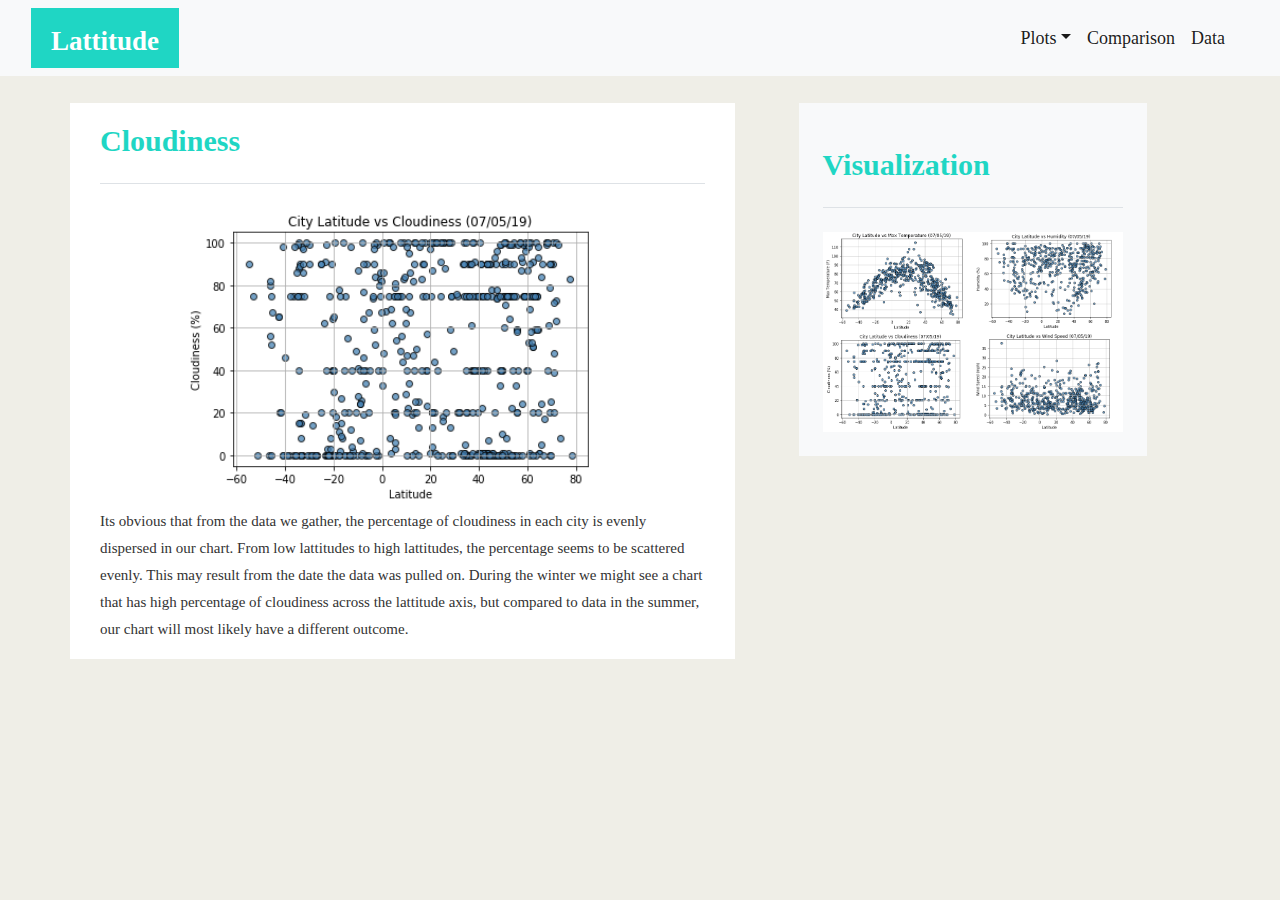
<file: vsCloudiness.html>
<!DOCTYPE html>
<!-- CSS Stylesheets with Relative Paths -->
<html lang="en-us">
<head>
  <meta charset="UTF-8">
  <title>Bootstrap Components</title>
  <link rel="stylesheet" href="https://stackpath.bootstrapcdn.com/bootstrap/4.3.1/css/bootstrap.min.css" integrity="sha384-ggOyR0iXCbMQv3Xipma34MD+dH/1fQ784/j6cY/iJTQUOhcWr7x9JvoRxT2MZw1T" crossorigin="anonymous">

  <script src="https://code.jquery.com/jquery-3.3.1.slim.min.js" integrity="sha384-q8i/X+965DzO0rT7abK41JStQIAqVgRVzpbzo5smXKp4YfRvH+8abtTE1Pi6jizo" crossorigin="anonymous"></script>
  <script src="https://cdnjs.cloudflare.com/ajax/libs/popper.js/1.14.7/umd/popper.min.js" integrity="sha384-UO2eT0CpHqdSJQ6hJty5KVphtPhzWj9WO1clHTMGa3JDZwrnQq4sF86dIHNDz0W1" crossorigin="anonymous"></script>
  <script src="https://stackpath.bootstrapcdn.com/bootstrap/4.3.1/js/bootstrap.min.js" integrity="sha384-JjSmVgyd0p3pXB1rRibZUAYoIIy6OrQ6VrjIEaFf/nJGzIxFDsf4x0xIM+B07jRM" crossorigin="anonymous"></script>

  <link rel="stylesheet" href="style.css">
</head>

<body style>
    <nav class="navbar navbar-expand-lg navbar-light bg-light">
        <div class = "container-fluid">
            <a class="navbar-brand" href="index.html">Lattitude</a>
            <div class="navbar-nav navbar right">
                <ul class="navbar-nav">
                    <li class= "nav-item dropdown active">
                        <a class="nav-link dropdown-toggle" href="plots.html" id="navbarDropdown" role="button" data-toggle="dropdown" aria-haspopup="true" aria-expanded="false">Plots</a>
                        <div class="dropdown-menu" aria-labelledby="navbarDropdown">
                            <a class="dropdown-item" href="vsMaxTemp.html">Max Temperature</a>
                            <a class="dropdown-item" href="vsHumidity.html">Humidity</a>
                            <a class="dropdown-item" href="vsCloudiness.html">Cloudiness</a>
                            <a class="dropdown-item" href="vsWindSpeed.html">Wind Speed</a>
                        </div>
                    </li>
                
                    <li class="nav-item active">
                        <a class="nav-link" href="Comparison.html">Comparison</a>
                    </li>
                
                    <li class="nav-item active">
                        <a class="nav-link" href="Data.html">Data</a>
                    </li>
                
                </ul>
            </div>
        </div>
    </nav>
    <br>
    <!-------------------This section will hold the image and the description of the image. On the side will be the visualization table with all images-->
    <main role="main" class="container">
            <div class="row justify-content-around">
                <div class="col-md-7" blog-main style="background-color:white;">
                    <div class="col big-box">
                        <h1 class="pb-4 mb-4 border-bottom">
                            <b>Cloudiness</b>
                        </h1>
                        <div class="text-center">
                            <img src="ss3.png" align="center" width="450" height="300"> 
                        </div>
                        <p>
                            Its obvious that from the data we gather, the percentage of cloudiness in
                            each city is evenly dispersed in our chart. From low lattitudes to high lattitudes,
                            the percentage seems to be scattered evenly. This may result from the date the data was pulled on.
                            During the winter we might see a chart that has high percentage of cloudiness across the lattitude 
                            axis, but compared to data in the summer, our chart will most likely have a different outcome.
                        </p>
                    </div>
                </div>
                <div class="col-md-5" style="background-color:#efeee7;">
                    <div class="row justify-content-around">
                        <div class="p-4 mb-3 bg-light" style="background-color:white">
                            <h1 class="pb-4 mb-4 border-bottom">
                                <b>Visualization</b>
                            </h1>
                                <a href="vsMaxTemp.html">
                                    <img src="ss1.png" align="left" width="150" height="100">
                                </a>
                                <a href="vsHumidity.html">
                                    <img src="ss2.png" align="left" width="150" height="100">
                                </a>
                                <br>
                                <a href="vsCloudiness.html">
                                    <img src="ss3.png" align="left" width="150" height="100">
                                </a>
                                <br>
                                <a href="vsWindSpeed.html">
                                    <img src="ss4.png" align="left" width="150" height="100">
                                </a>
                        </div>
                    </div>
                </div>   
            </div> 
    </main>   
</body>
</file>
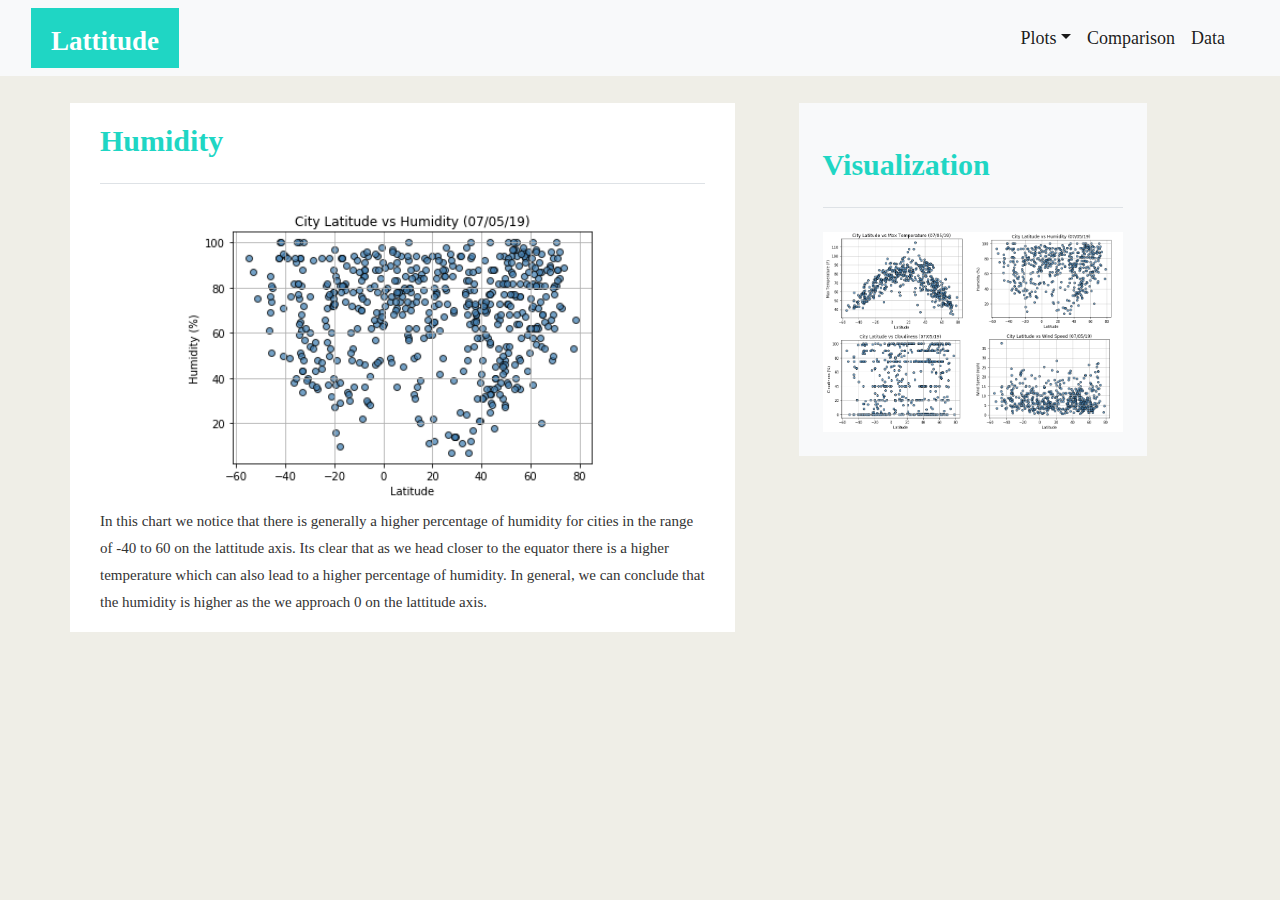
<file: vsHumidity.html>
<!DOCTYPE html>
<!-- CSS Stylesheets with Relative Paths -->
<html lang="en-us">
<head>
  <meta charset="UTF-8">
  <title>Bootstrap Components</title>
  <link rel="stylesheet" href="https://stackpath.bootstrapcdn.com/bootstrap/4.3.1/css/bootstrap.min.css" integrity="sha384-ggOyR0iXCbMQv3Xipma34MD+dH/1fQ784/j6cY/iJTQUOhcWr7x9JvoRxT2MZw1T" crossorigin="anonymous">

  <script src="https://code.jquery.com/jquery-3.3.1.slim.min.js" integrity="sha384-q8i/X+965DzO0rT7abK41JStQIAqVgRVzpbzo5smXKp4YfRvH+8abtTE1Pi6jizo" crossorigin="anonymous"></script>
  <script src="https://cdnjs.cloudflare.com/ajax/libs/popper.js/1.14.7/umd/popper.min.js" integrity="sha384-UO2eT0CpHqdSJQ6hJty5KVphtPhzWj9WO1clHTMGa3JDZwrnQq4sF86dIHNDz0W1" crossorigin="anonymous"></script>
  <script src="https://stackpath.bootstrapcdn.com/bootstrap/4.3.1/js/bootstrap.min.js" integrity="sha384-JjSmVgyd0p3pXB1rRibZUAYoIIy6OrQ6VrjIEaFf/nJGzIxFDsf4x0xIM+B07jRM" crossorigin="anonymous"></script>

  <link rel="stylesheet" href="style.css">
</head>

<body style>    
        <nav class="navbar navbar-expand-lg navbar-light bg-light">
                <div class = "container-fluid">
                    <a class="navbar-brand" href="index.html">Lattitude</a>
                    <div class="navbar-nav navbar right">
                        <ul class="navbar-nav">
                            <li class= "nav-item dropdown active">
                                <a class="nav-link dropdown-toggle" href="plots.html" id="navbarDropdown" role="button" data-toggle="dropdown" aria-haspopup="true" aria-expanded="false">Plots</a>
                                <div class="dropdown-menu" aria-labelledby="navbarDropdown">
                                    <a class="dropdown-item" href="vsMaxTemp.html">Max Temperature</a>
                                    <a class="dropdown-item" href="vsHumidity.html">Humidity</a>
                                    <a class="dropdown-item" href="vsCloudiness.html">Cloudiness</a>
                                    <a class="dropdown-item" href="vsWindSpeed.html">Wind Speed</a>
                                </div>
                            </li>
                        
                            <li class="nav-item active">
                                <a class="nav-link" href="Comparison.html">Comparison</a>
                            </li>
                        
                            <li class="nav-item active">
                                <a class="nav-link" href="Data.html">Data</a>
                            </li>
                        
                        </ul>
                    </div>
                </div>
        </nav>
        <br>
    <!-------------------This section will hold the image and the description of the image. On the side will be the visualization table with all images-->
    <main role="main" class="container">
            <div class="row justify-content-around">
                <div class="col-md-7" blog-main style="background-color:white;">
                    <div class="col big-box">
                        <h1 class="pb-4 mb-4 border-bottom">
                            <b>Humidity</b>
                        </h1>
                        <div class="text-center">
                            <img src="ss2.png" align="center" width="450" height="300"> 
                        </div>
                        <p>
                            In this chart we notice that there is generally a higher percentage of humidity for cities
                            in the range of -40 to 60 on the lattitude axis. Its clear that as we head closer to the equator
                            there is a higher temperature which can also lead to a higher percentage of humidity. In general, 
                            we can conclude that the humidity is higher as the we approach 0 on the lattitude axis.
                        </p>
                    </div>
                </div>
                <div class="col-md-5" style="background-color:#efeee7;">
                    <div class="row justify-content-around">
                        <div class="p-4 mb-3 bg-light" style="background-color:white">
                            <h1 class="pb-4 mb-4 border-bottom">
                                <b>Visualization</b>
                            </h1>
                                <a href="vsMaxTemp.html">
                                    <img src="ss1.png" align="left" width="150" height="100">
                                </a>
                                <a href="vsHumidity.html">
                                    <img src="ss2.png" align="left" width="150" height="100">
                                </a>
                                <br>
                                <a href="vsCloudiness.html">
                                    <img src="ss3.png" align="left" width="150" height="100">
                                </a>
                                <br>
                                <a href="vsWindSpeed.html">
                                    <img src="ss4.png" align="left" width="150" height="100">
                                </a>
                        </div>
                    </div>
                </div>   
            </div> 
    </main> 
</body>
</file>
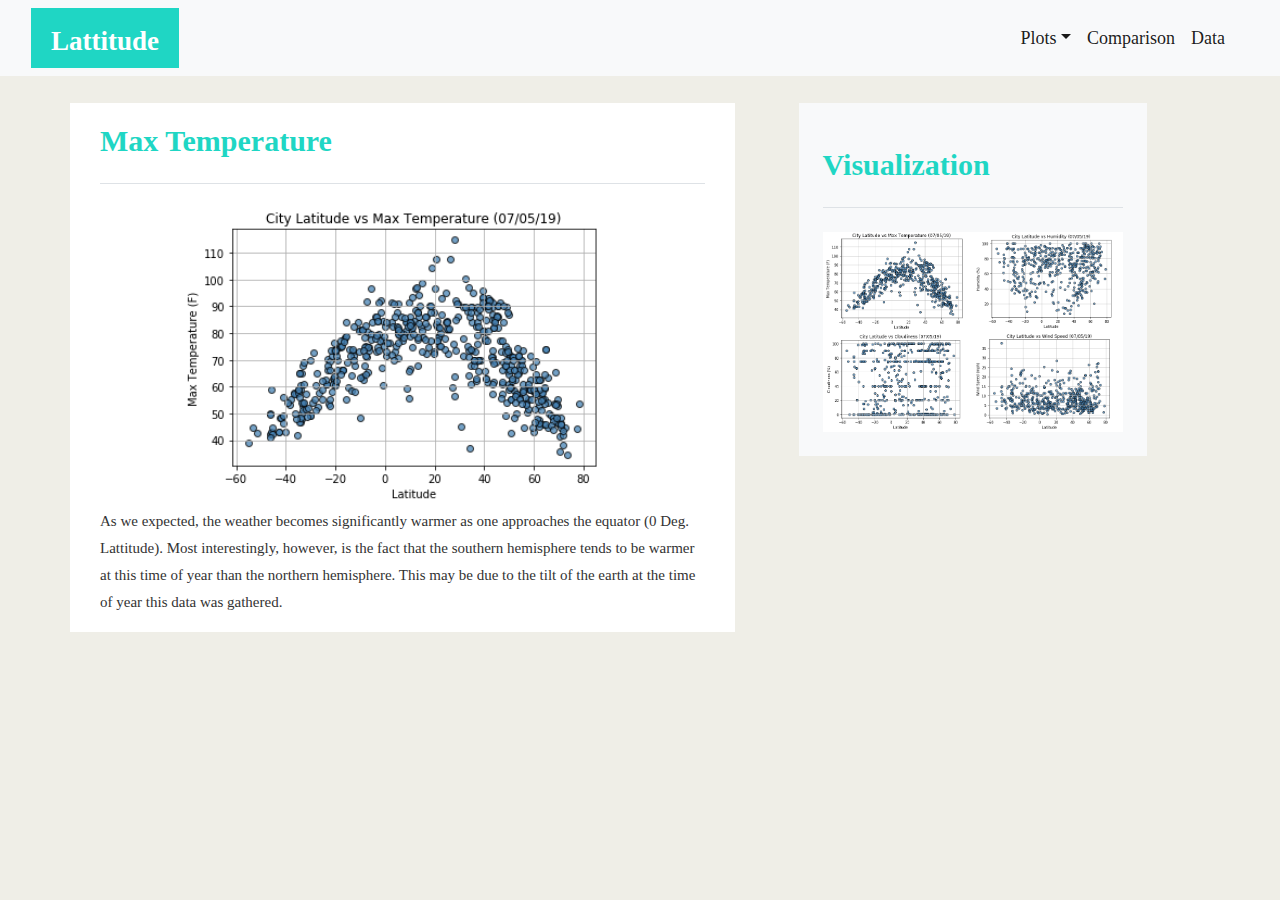
<file: vsMaxTemp.html>
<!DOCTYPE html>
<!-- CSS Stylesheets with Relative Paths -->
<html lang="en-us">
<head>
  <meta charset="UTF-8">
  <title>Bootstrap Components</title>
  <link rel="stylesheet" href="https://stackpath.bootstrapcdn.com/bootstrap/4.3.1/css/bootstrap.min.css" integrity="sha384-ggOyR0iXCbMQv3Xipma34MD+dH/1fQ784/j6cY/iJTQUOhcWr7x9JvoRxT2MZw1T" crossorigin="anonymous">

  <script src="https://code.jquery.com/jquery-3.3.1.slim.min.js" integrity="sha384-q8i/X+965DzO0rT7abK41JStQIAqVgRVzpbzo5smXKp4YfRvH+8abtTE1Pi6jizo" crossorigin="anonymous"></script>
  <script src="https://cdnjs.cloudflare.com/ajax/libs/popper.js/1.14.7/umd/popper.min.js" integrity="sha384-UO2eT0CpHqdSJQ6hJty5KVphtPhzWj9WO1clHTMGa3JDZwrnQq4sF86dIHNDz0W1" crossorigin="anonymous"></script>
  <script src="https://stackpath.bootstrapcdn.com/bootstrap/4.3.1/js/bootstrap.min.js" integrity="sha384-JjSmVgyd0p3pXB1rRibZUAYoIIy6OrQ6VrjIEaFf/nJGzIxFDsf4x0xIM+B07jRM" crossorigin="anonymous"></script>

  <link rel="stylesheet" href="style.css">
</head>

<body style>
    <!-------------------This section is the header of the page that has to links to all of the other pages------------------------>
    <nav class="navbar navbar-expand-lg navbar-light bg-light">
            <div class = "container-fluid">
                <a class="navbar-brand" href="index.html">Lattitude</a>
                <div class="navbar-nav navbar right">
                    <ul class="navbar-nav">
                        <li class= "nav-item dropdown active">
                            <a class="nav-link dropdown-toggle" href="plots.html" id="navbarDropdown" role="button" data-toggle="dropdown" aria-haspopup="true" aria-expanded="false">Plots</a>
                            <div class="dropdown-menu" aria-labelledby="navbarDropdown">
                                <a class="dropdown-item" href="vsMaxTemp.html">Max Temperature</a>
                                <a class="dropdown-item" href="vsHumidity.html">Humidity</a>
                                <a class="dropdown-item" href="vsCloudiness.html">Cloudiness</a>
                                <a class="dropdown-item" href="vsWindSpeed.html">Wind Speed</a>
                            </div>
                        </li>
                    
                        <li class="nav-item active">
                            <a class="nav-link" href="Comparison.html">Comparison</a>
                        </li>
                    
                        <li class="nav-item active">
                            <a class="nav-link" href="Data.html">Data</a>
                        </li>
                    
                    </ul>
                </div>
            </div>
    </nav>
    <br>
    <!-------------------This section will hold the image and the description of the image. On the side will be the visualization table with all images-->
    <main role="main" class="container">
            <div class="row justify-content-around">
                <div class="col-md-7" blog-main style="background-color:white;">
                    <div class="col big-box">
                        <h1 class="pb-4 mb-4 border-bottom">
                            <b>Max Temperature</b>
                        </h1>
                        <div class="text-center">
                            <img src="ss1.png" align="center" width="450" height="300"> 
                        </div>
                        <p>  
                            As we expected, the weather becomes significantly warmer as one approaches the equator
                            (0 Deg. Lattitude). Most interestingly, however, is the fact that the southern hemisphere
                            tends to be warmer at this time of year than the northern hemisphere. This may be due to
                            the tilt of the earth at the time of year this data was gathered.
                        </p>
                    </div>
                </div>
                <div class="col-md-5" style="background-color:#efeee7;">
                    <div class="row justify-content-around">
                        <div class="p-4 mb-3 bg-light" style="background-color:white">
                            <h1 class="pb-4 mb-4 border-bottom">
                                <b>Visualization</b>
                            </h1>
                            <a href="vsMaxTemp.html">
                                <img src="ss1.png" align="left" width="150" height="100">
                            </a>
                            <a href="vsHumidity.html">
                                <img src="ss2.png" align="left" width="150" height="100">
                            </a>
                            <br>
                            <a href="vsCloudiness.html">
                                <img src="ss3.png" align="left" width="150" height="100">
                            </a>
                            <br>
                            <a href="vsWindSpeed.html">
                                <img src="ss4.png" align="left" width="150" height="100">
                            </a>
                        </div>
                    </div>
                </div>   
            </div> 
    </main> 
</body>
</file>
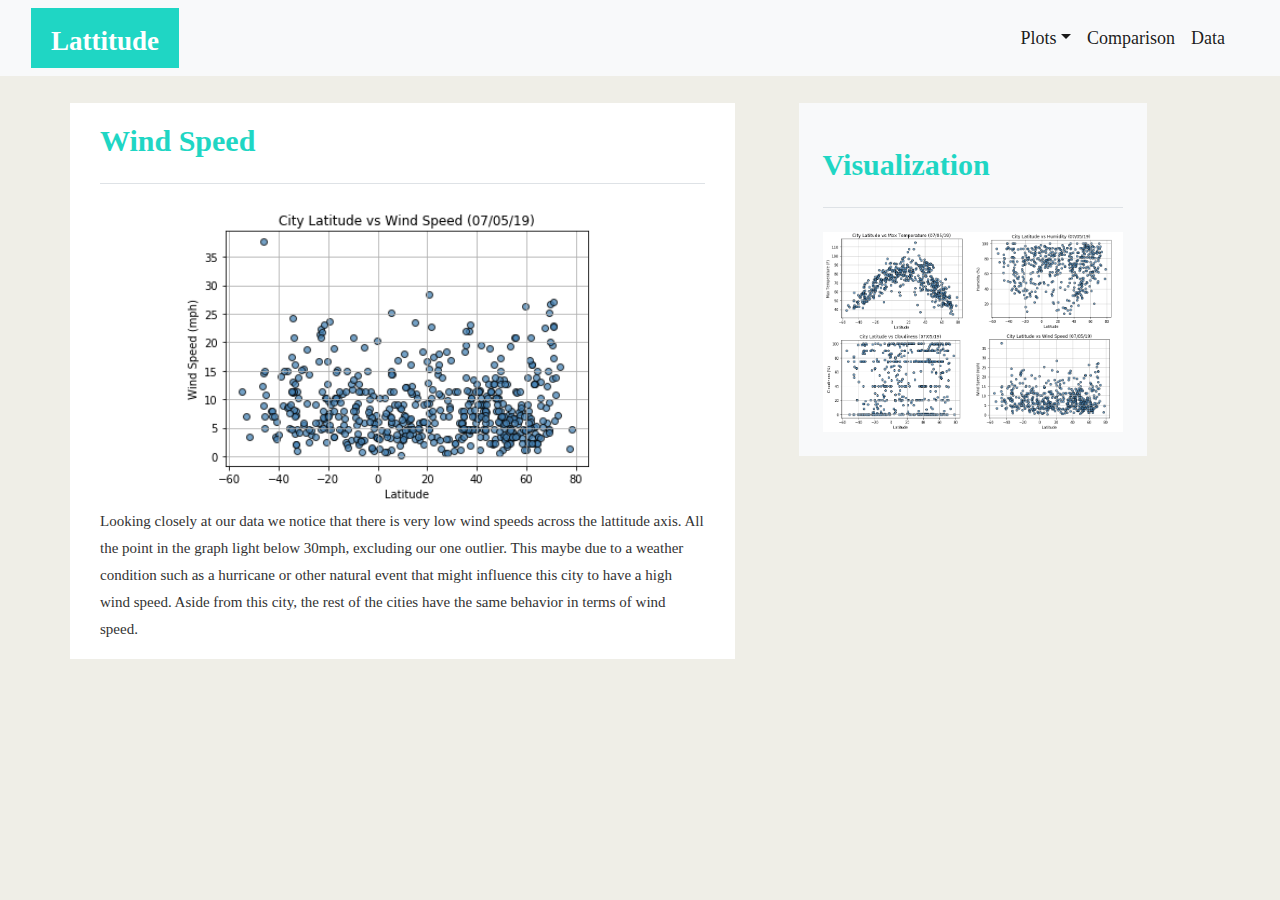
<file: vsWindSpeed.html>
<!DOCTYPE html>
<!-- CSS Stylesheets with Relative Paths -->
<html lang="en-us">
<head>
  <meta charset="UTF-8">
  <title>Bootstrap Components</title>
  <link rel="stylesheet" href="https://stackpath.bootstrapcdn.com/bootstrap/4.3.1/css/bootstrap.min.css" integrity="sha384-ggOyR0iXCbMQv3Xipma34MD+dH/1fQ784/j6cY/iJTQUOhcWr7x9JvoRxT2MZw1T" crossorigin="anonymous">

  <script src="https://code.jquery.com/jquery-3.3.1.slim.min.js" integrity="sha384-q8i/X+965DzO0rT7abK41JStQIAqVgRVzpbzo5smXKp4YfRvH+8abtTE1Pi6jizo" crossorigin="anonymous"></script>
  <script src="https://cdnjs.cloudflare.com/ajax/libs/popper.js/1.14.7/umd/popper.min.js" integrity="sha384-UO2eT0CpHqdSJQ6hJty5KVphtPhzWj9WO1clHTMGa3JDZwrnQq4sF86dIHNDz0W1" crossorigin="anonymous"></script>
  <script src="https://stackpath.bootstrapcdn.com/bootstrap/4.3.1/js/bootstrap.min.js" integrity="sha384-JjSmVgyd0p3pXB1rRibZUAYoIIy6OrQ6VrjIEaFf/nJGzIxFDsf4x0xIM+B07jRM" crossorigin="anonymous"></script>

  <link rel="stylesheet" href="style.css">
</head>

<body style>
        <nav class="navbar navbar-expand-lg navbar-light bg-light">
                <div class = "container-fluid">
                    <a class="navbar-brand" href="index.html">Lattitude</a>
                    <div class="navbar-nav navbar right">
                        <ul class="navbar-nav">
                            <li class= "nav-item dropdown active">
                                <a class="nav-link dropdown-toggle" href="plots.html" id="navbarDropdown" role="button" data-toggle="dropdown" aria-haspopup="true" aria-expanded="false">Plots</a>
                                <div class="dropdown-menu" aria-labelledby="navbarDropdown">
                                    <a class="dropdown-item" href="vsMaxTemp.html">Max Temperature</a>
                                    <a class="dropdown-item" href="vsHumidity.html">Humidity</a>
                                    <a class="dropdown-item" href="vsCloudiness.html">Cloudiness</a>
                                    <a class="dropdown-item" href="vsWindSpeed.html">Wind Speed</a>
                                </div>
                            </li>
                        
                            <li class="nav-item active">
                                <a class="nav-link" href="Comparison.html">Comparison</a>
                            </li>
                        
                            <li class="nav-item active">
                                <a class="nav-link" href="Data.html">Data</a>
                            </li>
                        
                        </ul>
                    </div>
                </div>
        </nav>
        <br>


    <!-------------------This section will hold the image and the description of the image. On the side will be the visualization table with all images-->
    <main role="main" class="container">
            <div class="row justify-content-around">
                <div class="col-md-7" blog-main style="background-color:white;">
                    <div class="col big-box">
                        <h1 class="pb-4 mb-4 border-bottom">
                            <b>Wind Speed</b>
                        </h1>
                        <div class="text-center">
                            <img src="ss4.png" align="center" width="450" height="300"> 
                        </div>
                        <p>
                            Looking closely at our data we notice that there is very low wind speeds across the lattitude axis. 
                            All the point in the graph light below 30mph, excluding our one outlier. This maybe due to a weather condition
                            such as a hurricane or other natural event that might influence this city to have a high wind speed. Aside from 
                            this city, the rest of the cities have the same behavior in terms of wind speed.
                        </p>
                    </div>
                </div>
                <div class="col-md-5" style="background-color:#efeee7;">
                    <div class="row justify-content-around">
                        <div class="p-4 mb-3 bg-light" style="background-color:white">
                            <h1 class="pb-4 mb-4 border-bottom">
                                <b>Visualization</b>
                            </h1>
                            <a href="vsMaxTemp.html">
                                <img src="ss1.png" align="left" width="150" height="100">
                            </a>
                            <a href="vsHumidity.html">
                                <img src="ss2.png" align="left" width="150" height="100">
                            </a>
                            <br>
                            <a href="vsCloudiness.html">
                                <img src="ss3.png" align="left" width="150" height="100">
                            </a>
                            <br>
                            <a href="vsWindSpeed.html">
                                <img src="ss4.png" align="left" width="150" height="100">
                            </a>
                        </div>
                    </div>
                </div>   
            </div> 
    </main> 
</body>
</file>
<file: style.css>
body {
  padding: 0;
  margin: 0;
  font-family: Georgia, "Times New Roman", Times, serif;
  font-size: 18px;
  line-height: 150%;
  color: #333;
  background: #efeee7;
}

header {
  background: #333;
}

h1 {
  padding: 20px 0;
  margin: 0;
  margin-bottom: 20px;
  font-size: 30px;
  color:rgb(31, 214, 196);
  text-align: left;
}

h2 {
  font-size: 15px;
  color: rgb(31, 214, 196);
  text-align:right;
}


.container h3 {
    font-weight: bold;
    font-size: 100%;
    color: turquoise;
    font-family: Cambria, Cochin, Georgia, Times, 'Times New Roman', serif;
    margin-top: 70px;
    margin-left: 20px;
    padding: 20px;
}

#comparison h3 {
    margin-top: 1px;
}

h5 {
  color: White;
}
a {
  color: black;
}

p {
    font-size: 15px;
}

/* Selecting elements by class */
.container {
  background-color: white; 
}

.div1 {
  height: 100vh;
}


#figure {
  position: relative;
}

.no-padding {
  padding-left: 0;
  padding-right: 0;
}

.container-fluid .navbar-brand{
  color: white;
  height: 60px;
  padding: 20px;
  font-family: Cambria, Cochin, Georgia, Times, 'Times New Roman', serif;
  font-weight: bold;
  font-size: 150%;
  background: rgb(31, 214, 196);
}

.navbar-nav li {
display:inline-block;     
}

@media (max-width: 480px) {
    .navbar-nav li {  
      padding: 10px;
    }
     .box {
      margin-right: 20px;
      margin-left: 20px;
    } 
    .navbar ul { 
      visibility: hidden;
    }
     #nav-select {
      visibility: visible;
    } 
  }
</file>
